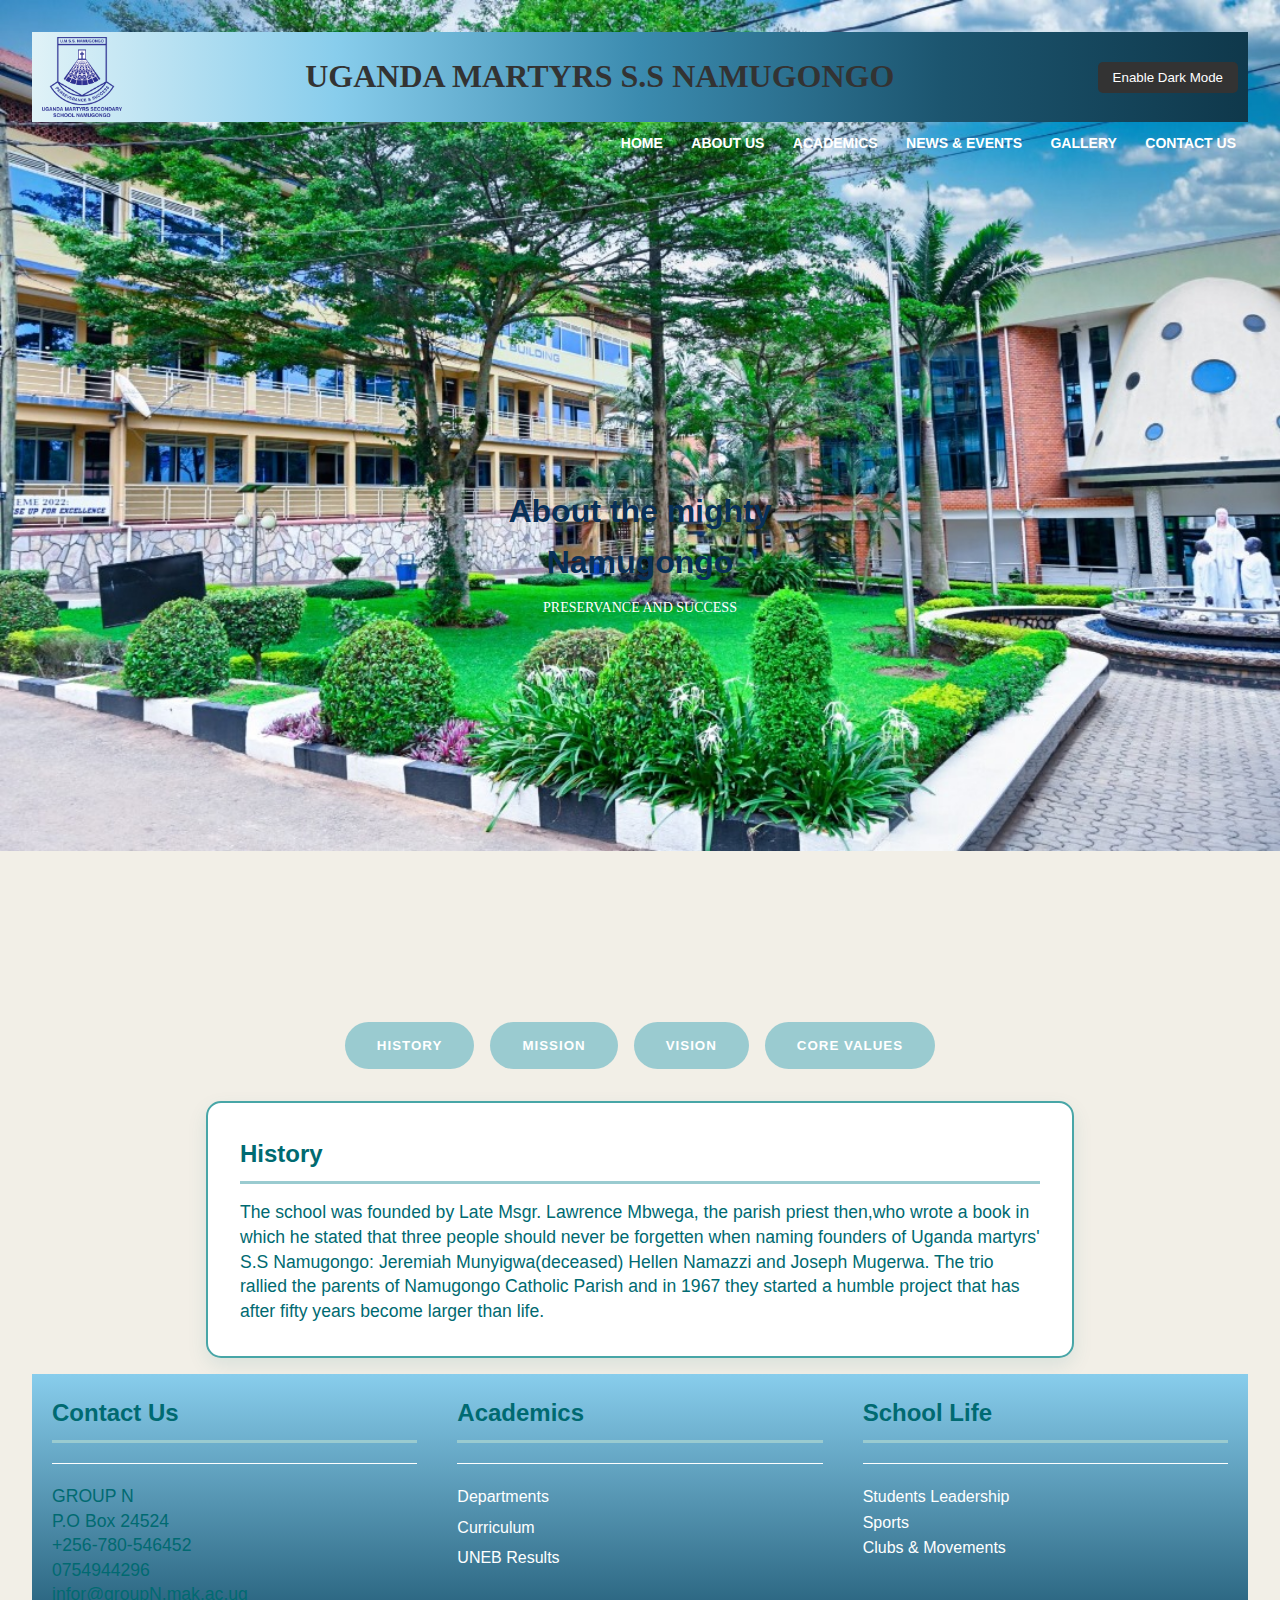
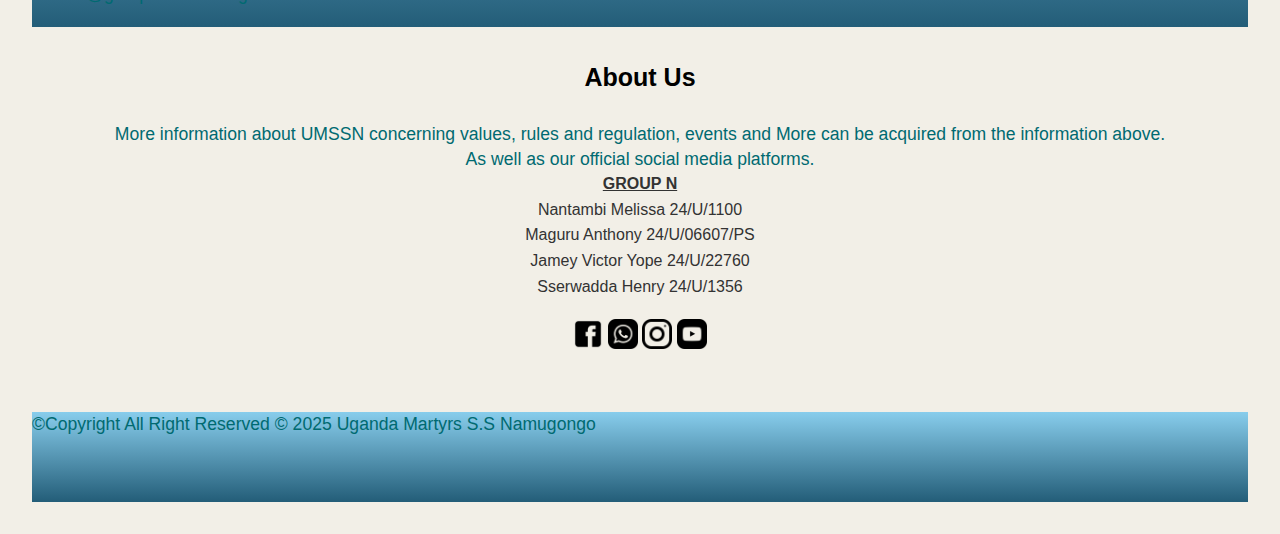
<file: aboutus.html>
<!DOCTYPE html>
<html lang="en">
<head>
    <meta charset="UTF-8">
    <meta name="viewport" content="width=device-width, initial-scale=1.0">
    <title>School Info</title>
    <link rel="icon" href="uganda-martyrs-secondary-school-namugongo-seeklogo.png" type="image/x-icon">
    <link rel="stylesheet" href="styles.css">
    <link rel="stylesheet" href="stylenew1.css">
    <!--<link rel="stylesheet" href="dstyles.css">
    <link rel="stylesheet" href="dstylenew1.css">-->
    <link rel="stylesheet" href="dabout.css">
    
    
   
</head>

    <header>
        <body>
    <header class="head1"> 
        <img src="uganda-martyrs-secondary-school-namugongo-seeklogo.png" class="badge">
        <h id="title">UGANDA MARTYRS S.S NAMUGONGO</h>
    </header>
                <section class="heads">
                    <nav>
                     
                        <div class="nav-links">
                            <ul>
                                <li><a href="index.html">HOME</a></li>
                                <li><a href="aboutus.html">ABOUT US</a></li>

                                <li>
                                    <div class="dropdown">
                                        <a href="" class="dropbtn">ACADEMICS</a>
                                        <div class="dropdown-content">
                                            <ul>
                                                <li><a href="Departments.html">Departments</a> </li>
                                                <li><a href="Curriculum.html">Curriculum</a> </li>
                                                <li><a href="UNEB Results.html">UNEB Results</a> </li>
                                            </ul>
                                        </div>
                                    </div>
                                </li>
                                
                                <li><a href="news.html">NEWS & EVENTS</a></li>
                                <li><a href="gallery.html">GALLERY</a></li>
                                <li><a href="contact.html">CONTACT US</a></li>
                            </ul>
                        </div>
                    </div>
                    </nav>
                    <div class="text-box">
                        <h5>About the mighty<br> <span>Namugongo</span></h5>
                        <p>PRESERVANCE AND SUCCESS</p>
                        
                    </div>
                   
                </section>
            
    </header>
  
        
        <div class="tabs">
            <button class="tablink" onclick="openTab(event, 'history')">History</button>
            <button class="tablink" onclick="openTab(event, 'mission')">Mission</button>
            <button class="tablink" onclick="openTab(event, 'vision')">Vision</button>
            <button class="tablink" onclick="openTab(event, 'values')">Core Values</button>
        </div>
        
        <div id="history" class="tabcontent">
            <h2>History</h2>
            <p>The school was founded by Late Msgr. Lawrence Mbwega, the parish priest then,who wrote a book in which he stated that three people should never be forgetten when naming founders of Uganda martyrs' S.S Namugongo: Jeremiah Munyigwa(deceased)
                Hellen Namazzi and Joseph Mugerwa. The trio rallied the parents of Namugongo Catholic Parish and in 1967 they started a humble project that has after fifty years become larger than life.

            </p>
        </div>
        <div id="mission" class="tabcontent">
            <h2>Mission</h2>
            <p>To develop academic and other talents in a truly humane and Christian environment in a Catholic Tradition</p>
        </div>
        <div id="vision" class="tabcontent">
            <h2>Vision</h2>
            <p>To be the best centre of holistic learning at secondary education with a global impact.</p>
        </div>
        <div id="values" class="tabcontent">
            <h2>Core Values</h2>
            <ul>
                <li>Prayer</li>
                <li>Honesty</li>
                <li>Thinking Big</li>
                <li>Respect</li>
                <li>Obedience</li>
                <li>Generosity</li>
                <li>Networking</li>
            </ul>
        </div>
    </div>

    <section>

        <article class="content-container">
            <div id="contact" class="section">
                <h2>Contact Us</h2>
                <div  class="divider"></div>
                <p>GROUP N</p>
                <p>P.O Box 24524</p>
                <p>+256-780-546452</p>
                <p>0754944296</p>
                <p>infor@groupN.mak.ac.ug</p>
            </div>   
        
            <div id="academics" class="section">
                <h2>Academics</h2>
                <div class="divider"></div>
                <ul>
                    <li><a href="Departments.html"  data-page="Departments.html">Departments</a> </li>
                    <li><a href="Curriculum.html"  data-page="Curriculum.html">Curriculum</a> </li>
                    <li><a href="UNEB Results.html" data-page="UNEB Results.html">UNEB Results </a> </li>
                </ul>
            </div>
        
            <div id="school-Life" class="section">
                <h2>School Life</h2>
                <div class="divider"></div>
                <ul>
                    <li><a href="Student's Leadership.html">Students Leadership</a></li>
                    <li><a href="Sports.html">Sports</a></li>
                    <li><a href="Clubs & Movements.html">Clubs & Movements</a></li>
                </ul>
                
            </div>
        
        </article>    
        
        <section class="foot">
            <h4>About Us</h4>
                    <p> More information about UMSSN concerning values, rules and regulation, events and More
                         can be acquired from the information above.<br>
                        As well as our official social media platforms.
                    </p>
            <ul list-style-type="none">
                <li><strong><u>GROUP N</u></strong></li>
                <li>Nantambi Melissa 24/U/1100</li>
                <li>Maguru Anthony 24/U/06607/PS</li>
                <li>Jamey Victor Yope 24/U/22760</li>
                <li>Sserwadda Henry 24/U/1356</li>
            </ul>
            <div class="icons">
                <i class="fa fa-facebook"><a href="https://m.facebook.com/@UgandaMartyrsSSNamugongo/" ><img src="facebook.png" alt="Facebook" style="width: 30px;height: 30px;"></a></i>
                <i class="fa fa-whatsapp"><a href="namugongohttps://x.com/umnamugongo?lang=en"><img src="whatsapp.png" alt="Whatsapp" style="width: 30px;height: 30px";></a></i>
                <i class="fa fa-instagram"><a href="https://www.instagram.com/ig_namugongo/"><img src="instagram.png" alt="Instagram" style="width:30px;height: 30px;"></a></i>
                <i class="fa fa-youtube"><a href="https://www.youtube.com/"><img src="youtube.png" alt="Youtube" style="width: 30px;height: 30px;"> </a></i>
        
            </div>
        </section>
        <!--<button id="dark-mode-toggle">Toggle Dark Mode</button>-->
            
            <footer class="copyright">
                <p>&copy;Copyright All Right Reserved © 2025 Uganda Martyrs S.S Namugongo</p>
            </footer>
       
        <script defer src="script6.js"></script>
        <script src="dabout.js"></script>
        


</body>
</html>
</file>
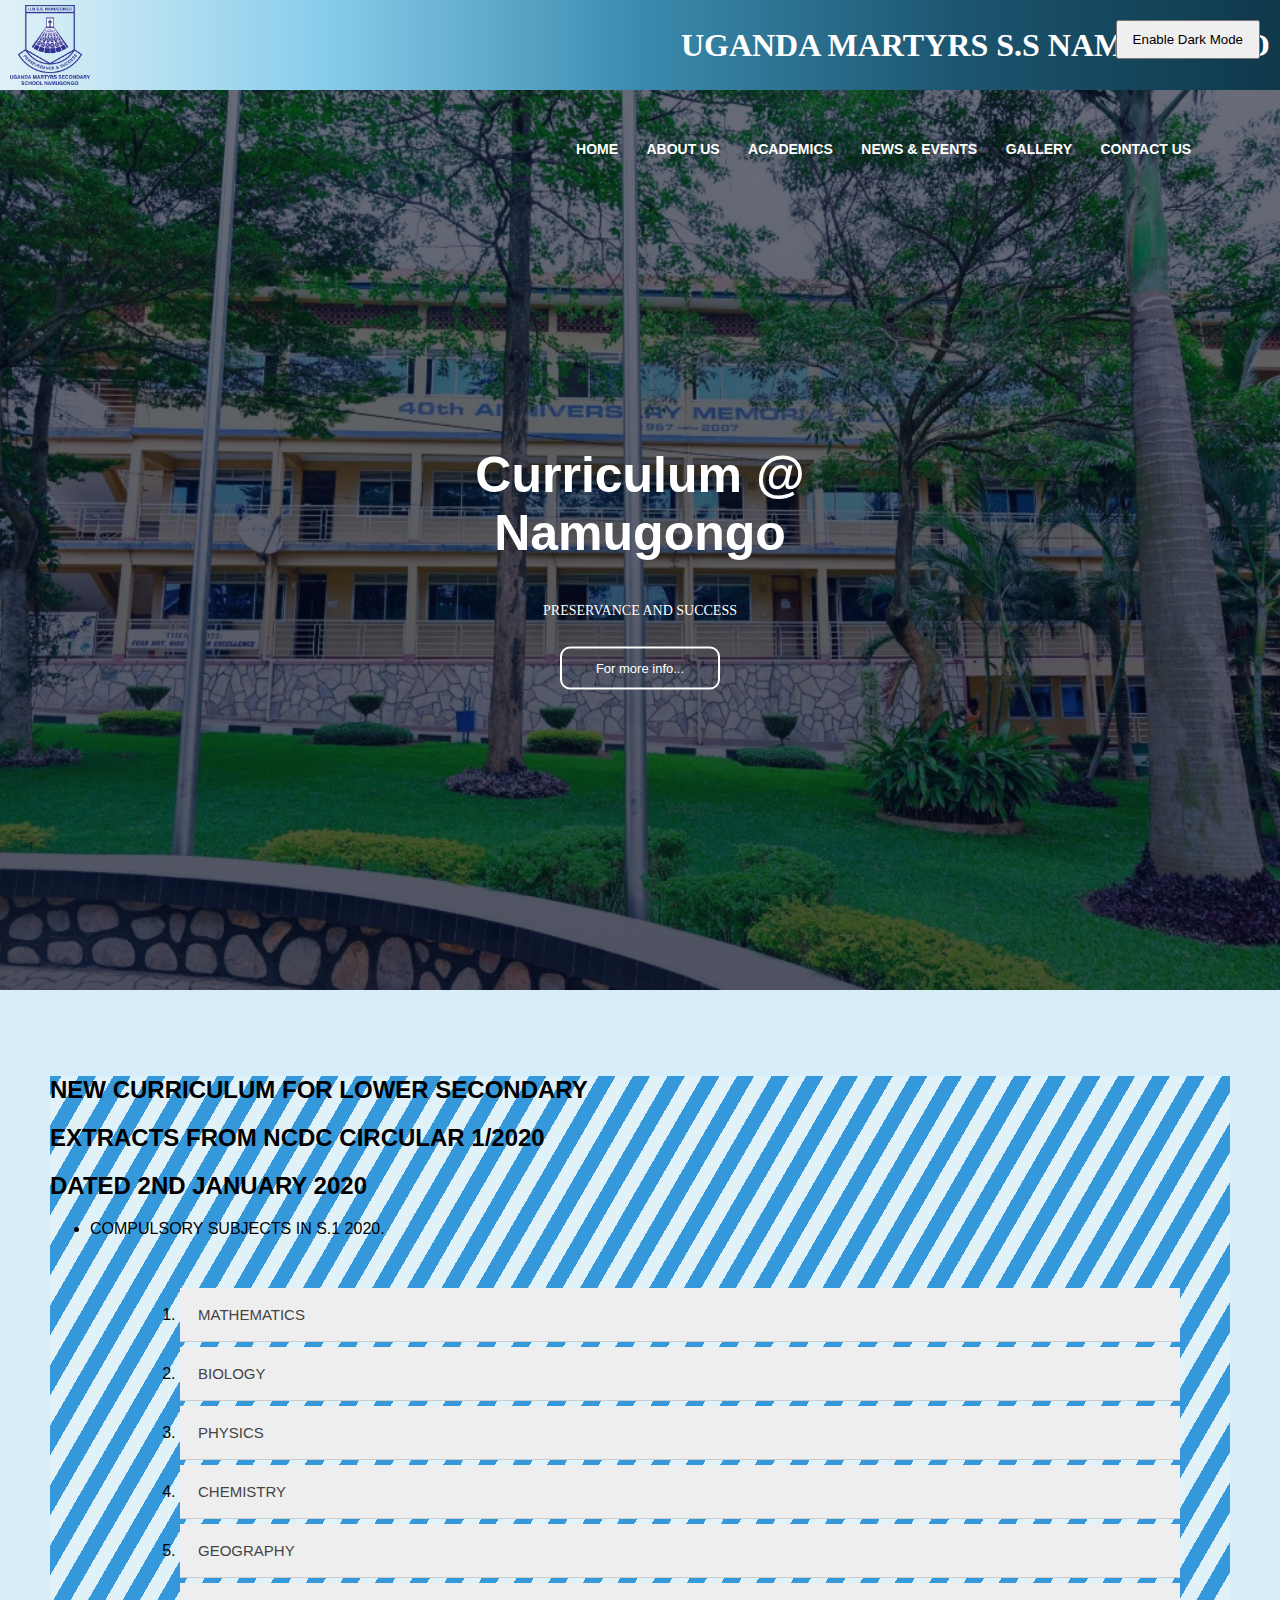
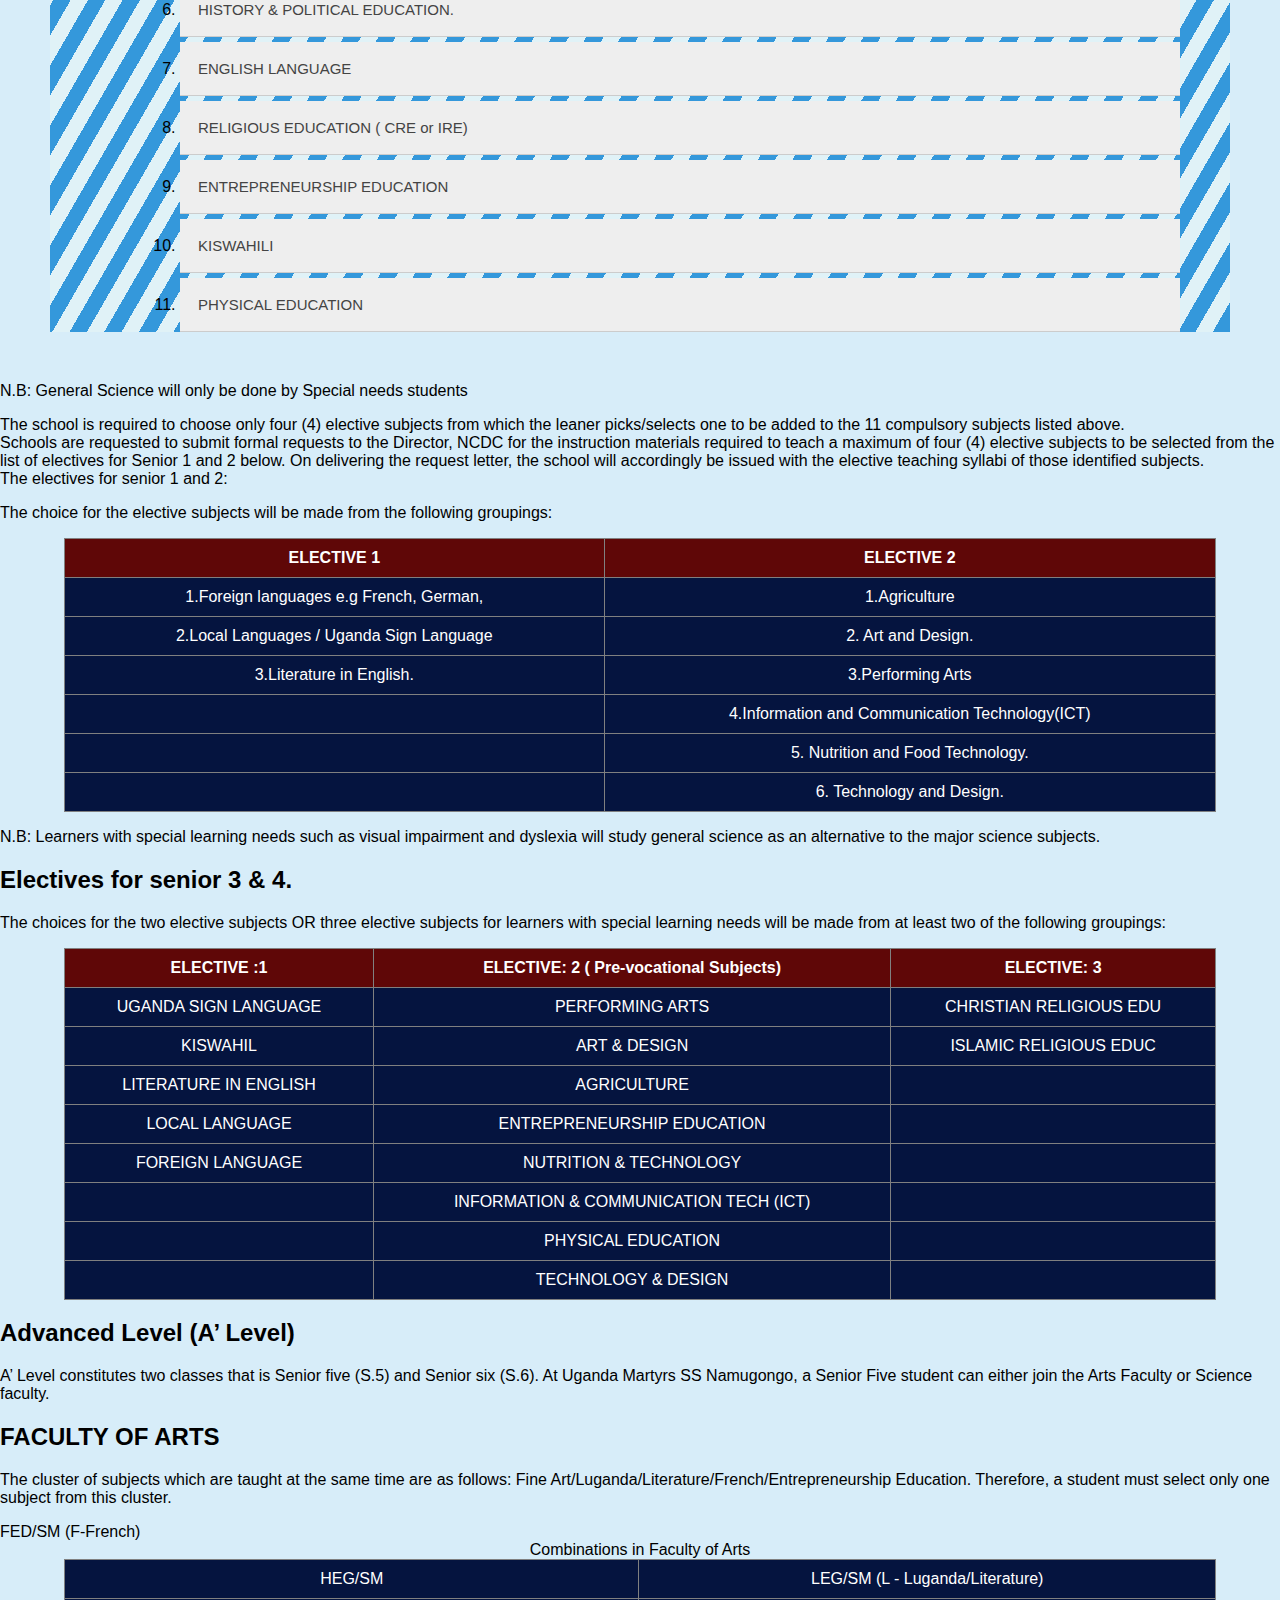
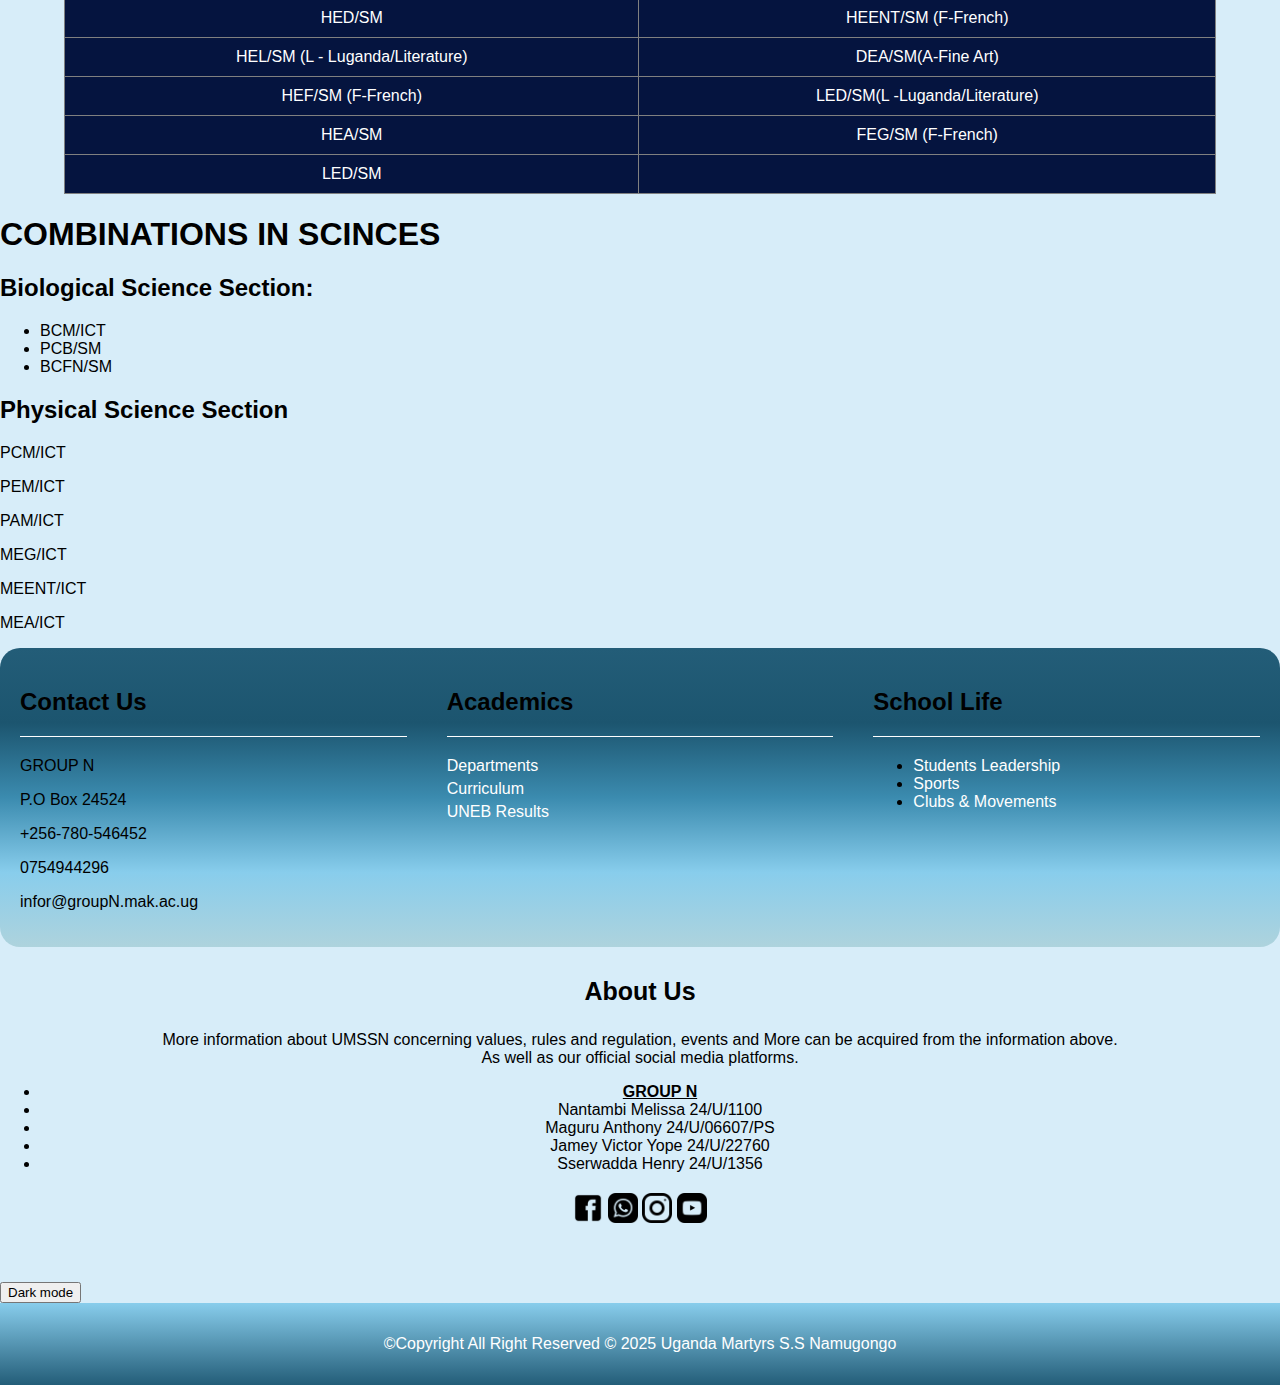
<file: Curriculum.html>
<!DOCTYPE html>
<html lang="en">
<head>
    <meta charset="UTF-8">
    <meta name="viewport" content="width=device-width, initial-scale=1.0">
    <title>Uganda Martyrs Senior School Namugongo Website</title>
    <link rel="icon" href="uganda-martyrs-secondary-school-namugongo-seeklogo.png" type="image/x-icon">
    <!--<link rel="stylesheet" href="curric.css">-->
    <link rel="stylesheet" href="dcuri.css">
   
    
</head>   
<body> 
        <header>
            
    <header class="head1"> 
        <img src="uganda-martyrs-secondary-school-namugongo-seeklogo.png" class="badge" alt="School badge">
        <h1 id="title">UGANDA MARTYRS S.S NAMUGONGO</h1>
    </header>
                <div class="heads">
                    <nav>
                     
                        <div class="nav-links">
                            <ul>
                                <li><a href="index.html">HOME</a></li>
                                <li><a href="aboutus.html">ABOUT US</a></li>

                                <li>
                                    <div class="dropdown">
                                        <a href="" class="dropbtn">ACADEMICS</a>
                                        <div class="dropdown-content">
                                            <ul>
                                                <li><a href="Departments.html">Departments</a> </li>
                                                <li><a href="Curriculum.html">Curriculum</a> </li>
                                                <li><a href="UNEB Results.html">UNEB Results</a> </li>
                                            </ul>
                                        </div>
                                    </div>
                                </li>

                                <li><a href="news.html">NEWS & EVENTS</a></li>
                                <li><a href="gallery.html">GALLERY</a></li>
                                <li><a href="contact.html">CONTACT US</a></li>
                            </ul>
                        </div>
                    
                    </nav>
                    <div class="text-box">
                        <h2>Curriculum @<br> <span>Namugongo</span></h2>
                        <p>PRESERVANCE AND SUCCESS</p>
                        <a href="aboutus.html" class="hero-btn">For more info...</a>
                    </div>
                </div>
            
    </header>
    <br><br>

    <div class="newcurriculum">
        <h2>NEW CURRICULUM FOR LOWER SECONDARY</h2>
        <h2>EXTRACTS FROM NCDC CIRCULAR 1/2020</h2>
        <h2>DATED 2ND JANUARY 2020</h2>
        <ul>
            <li>COMPULSORY SUBJECTS IN S.1 2020.</li>
            <div id="sublist">
            <ol>
                <li>
                    <div class="subject-item">
                        <button class="accordion"> MATHEMATICS</button>
                    <div class="panel"> <p>Detailed description of math...Mathematics is the abstract study of quantity, structure, space, and change. It uses logic and notation to discover and describe patterns and relationships, forming the foundation for science, technology, and engineering..</p>
                    </div>
                </div> </li>
                <li>
                    <div class="subject-item">
                        <button class="accordion">BIOLOGY</button>
                    <div class="panel">
                        <p>Detailed explanatiion of biology subject as taught at UMSSN...
                            Biology is the natural science that studies life and living organisms, including their physical structure, chemical processes, molecular interactions, physiological mechanisms, development, and evolution. Here's a precise breakdown:   

Scope:
Biology encompasses a vast range of scales, from the subatomic and molecular levels (molecular biology, biochemistry) to cells (cell biology), tissues and organs (physiology, anatomy), organisms (botany, zoology), populations (ecology, population genetics), and ecosystems.
It seeks to understand the diversity, unity, and complexity of life.
Core Concepts:
Cell Theory: All living things are composed of cells.
Genetics: Heredity and the transmission of traits through DNA.
Evolution: The process of change over time in living organisms, driven by natural selection.
Homeostasis: The maintenance of a stable internal environment.
Energy: The flow and transformation of energy in living systems.
Disciplines:
Molecular Biology: Studies the molecular basis of biological activity.
Genetics: Studies heredity and variation.
Ecology: Studies the interactions between organisms and their environment.
Physiology: Studies the functions of living organisms and their parts.
Anatomy: Studies the structure of living organisms.
Botany: Studies plants.
Zoology: Studies animals.
Microbiology: Studies microorganisms.
Biochemistry: Studies the chemical processes in living organisms.
Evolutionary Biology: Studies the process of evolutionary change.
Methodology:
Biology relies on the scientific method, which involves observation, hypothesis formation, experimentation, data analysis, and conclusion drawing.   
It employs a wide range of tools and techniques, including microscopy, genetic analysis, computational modeling, and field studies.
Significance:
Biology is essential for understanding the natural world and addressing critical issues such as human health, environmental conservation, and food security.
It underpins fields like medicine, agriculture, biotechnology, and environmental science.


Sources and related content

                        </p>
                    </div>
                </div> </li>
                <li>
                    <div class="subject-item">
                        <button class="accordion"> PHYSICS</button>
                    <div class="panel"><p>Physics is the natural science that studies matter, its fundamental constituents, its motion and behavior through space and time, and the related

                        1  entities of energy and force. 2  3  It's concerned with understanding the fundamental laws that govern the universe. </p>
                    </div></div> </li>

                <li>
                    <div class="subject-item" >
                        <button class="accordion"> CHEMISTRY</button>
                    <div class="panel"> <p>hemistry is the branch of science that deals with the properties, composition, structure, and changes of matter. Essentially, it explores how substances interact and transform. </p>
                    </div></div> </li>

                <li>
                    <div class="subject-item"> 
                       <button class="accordion"> GEOGRAPHY</button>
                    <div class="panel"> <p>Geography is the study of the Earth's surface, its diverse physical and human features, and the interactions between them. It examines the spatial distribution of phenomena and how they change over time.</p>
                    </div></div> </li>

                <li>
                    <div class="subject-item">
                        <button class="accordion"> HISTORY & POLITICAL EDUCATION.</button>
                    <div class="panel"> <p>History is the study of past events, particularly in human affairs. It involves the systematic investigation and interpretation of records of past human actions, societies, and civilizations, aiming to understand how they have shaped the present. </p>
                    </div></div></li>

                <li>
                    <div class="subject-item">
                        <button class="accordion"> ENGLISH LANGUAGE</button>
                    <div class="panel"><p>The English language is a West Germanic language that originated in England and is now a global lingua franca. It's characterized by its complex grammar, extensive vocabulary, and diverse dialects, serving as a primary tool for communication, literature, and information exchange.


                    </p>
                    </div></div> </li>

                <li>
                    <div class="subject-item">
                        <button class="accordion"> RELIGIOUS EDUCATION ( CRE or IRE)</button>
                    <div class="panel"><p>Religious education (RE) is the study of religions and beliefs, focusing on their origins, doctrines, practices, and ethical systems. It explores the role of religion in individual lives and societies, promoting understanding and respect for diverse worldviews.</p>
                    </div></div></li>

                <li>
                    <div class="subject-item">
                        <button class="accordion">ENTREPRENEURSHIP EDUCATION</button>
                    <div class="panel"><p>Entrepreneurship studies is an interdisciplinary field that explores the process of creating, developing, and managing a business venture. It encompasses the knowledge, skills, and mindset needed to identify opportunities, take calculated risks, and build sustainable organizations. Key aspects include:   

                        Opportunity Recognition: Identifying unmet needs and potential market gaps.   
                        Business Planning: Developing a strategic roadmap for a new venture.   
                        Resource Acquisition: Securing funding, talent, and other necessary resources.
                        Risk Management: Assessing and mitigating potential challenges.   
                        Innovation: Creating new products, services, or processes.   
                        Marketing and Sales: Reaching target customers and generating revenue.
                        Financial Management: Budgeting, forecasting, and managing cash flow.   
                        Leadership and Team Building: Motivating and guiding a team.   
                        Legal and Ethical Considerations: Understanding business regulations and ethical practices.
                        Growth and Scaling: Expanding the business and achieving long-term sustainability.
                        
                        
                        Sources and related content
                        </p> 
                    </div></div> </li>

                <li>
                    <div class="subject-item">
                        <button class="accordion"> KISWAHILI</button>
                    <div class="panel"><p>Kiswahili, also known as Swahili, is a Bantu language and the lingua franca of much of East Africa and parts of Central and Southern Africa. It's characterized by its relatively simple grammar, Arabic and other loanwords, and its role as a unifying language across diverse ethnic groups.</p>
                    </div></div> </li>

                <li>
                    <div class="subject-item">
                        <button class="accordion">PHYSICAL EDUCATION</button>
                    <div class="panel"><p>Physical education (PE) is an educational course or program focused on developing physical fitness, motor skills, and knowledge of health and sports. It emphasizes the importance of physical activity, teamwork, and healthy lifestyles.</p>
                    </div></div> </li>

            </ol></div>
            </div>

            <p>N.B: General Science will only be done by Special needs students</p>

            <li>The school is required to choose only four (4) elective subjects from which the leaner picks/selects one to be added to the 11 compulsory subjects listed above.
</li>
<li>Schools are requested to submit formal requests to the Director, NCDC for the instruction materials required to teach a maximum of four (4) elective subjects to be selected from the list of electives for Senior 1 and 2 below. On delivering the request letter, the school will accordingly be issued with the elective teaching syllabi of those identified subjects.
</li>
<li>The electives for senior 1 and 2:</li>
<p>The choice for the elective subjects will be made from the following groupings:</p>
<table border="1">
<tr><th>ELECTIVE 1</th><th>ELECTIVE 2</th></tr>
<tr><td>1.Foreign languages e.g French, German,</td><td>1.Agriculture</td></tr>
<tr><td>2.Local Languages / Uganda Sign Language</td><td>2. Art and Design.</td></tr>
<tr><td>3.Literature in English.</td><td>3.Performing Arts</td></tr>
<tr><td></td><td>4.Information and Communication Technology(ICT)</td></tr>
<tr><td></td><td>5. Nutrition and Food Technology.</td></tr>
<tr><td></td><td>6. Technology and Design.</td></tr>

</table>
<p>N.B: Learners with special learning needs such as visual impairment and dyslexia will study general science as an alternative to the major science subjects.</p>
<h2>Electives for senior 3 & 4.</h2>
<p>The choices for the two elective subjects OR three elective subjects for learners with special learning needs will be made from at least two of the following groupings:</p>
<table border="1">
<tr><th>ELECTIVE :1</th><th>ELECTIVE: 2 ( Pre-vocational Subjects)</th><th>ELECTIVE: 3</th></tr>
<tr><td>UGANDA SIGN LANGUAGE</td><td>PERFORMING ARTS</td><td>CHRISTIAN RELIGIOUS EDU</td></tr>
<tr><td>KISWAHIL</td><td>ART & DESIGN</td><td>ISLAMIC RELIGIOUS EDUC</td></tr>
<tr><td>LITERATURE IN ENGLISH</td><td>AGRICULTURE</td><td></td></tr>
<tr><td>LOCAL LANGUAGE</td><td>ENTREPRENEURSHIP EDUCATION</td><td></td></tr>
<tr><td>FOREIGN LANGUAGE</td><td>NUTRITION & TECHNOLOGY</td><td></td></tr>
<tr><td></td><td>INFORMATION & COMMUNICATION TECH (ICT)</td><td></td></tr>
<tr><td></td><td>PHYSICAL EDUCATION</td><td></td></tr>
<tr><td></td><td>TECHNOLOGY & DESIGN</td><td></td></tr>

</table>
        </ul>
        <div>
            <h2><b>Advanced Level (A’ Level)</b></h2>
            <p>A’ Level constitutes two classes that is Senior five (S.5) and Senior six (S.6).

                At Uganda Martyrs SS Namugongo, a Senior Five student can either join the Arts Faculty or Science faculty.</p>
                <h2><b>FACULTY OF ARTS </b></h2>
                <p>The cluster of subjects which are taught at the same time are as follows:

                    Fine Art/Luganda/Literature/French/Entrepreneurship Education.  Therefore, a student must select only one subject from this cluster.</p>

                    <table border="1">
                        <caption>Combinations in Faculty of Arts</caption>
                        <tr><td>HEG/SM</td><td>LEG/SM (L - Luganda/Literature)</td></tr>
                        <tr><td>HED/SM</td><td>HEENT/SM (F-French)</td></tr>
                        <tr><td>HEL/SM (L - Luganda/Literature)</td><td>DEA/SM(A-Fine Art)</td></tr>
                        <tr><td>HEF/SM (F-French)</td><td>LED/SM(L -Luganda/Literature)</td></tr>
                        <tr><td>HEA/SM</td><td>FEG/SM (F-French)</td></tr>
                        <tr><td>LED/SM</td><td></td>FED/SM (F-French)</tr>
                    </table>
                    <h1><b>COMBINATIONS IN SCINCES</b></h1>
                    <h2>Biological Science Section:</h2>
                    <ul>
                        <li>BCM/ICT</li>
                        <li>PCB/SM</li>
                        <li>BCFN/SM</li>
                    </ul>
                    <h2>Physical Science Section</h2>
                    <p>PCM/ICT</p>
                    <p>PEM/ICT</p>
                    <p>PAM/ICT</p>
                    <p>MEG/ICT</p>
                    <p>MEENT/ICT</p>
                    <p>MEA/ICT</p>
        </div>

    </div>


    
<!--FOOTER-->
<section>

    <article class="content-container">
        <div id="contact" class="section">
            <h2>Contact Us</h2>
            <div  class="divider"></div>
            <p>GROUP N</p>
            <p>P.O Box 24524</p>
            <p>+256-780-546452</p>
            <p>0754944296</p>
            <p>infor@groupN.mak.ac.ug</p>
        </div>   
    
        <div id="academics" class="section">
            <h2>Academics</h2>
            <div class="divider"></div>
            <ul>
                <li><a href="Departments.html"  data-page="Departments.html">Departments</a> </li>
                <li><a href="Curriculum.html"  data-page="Curriculum.html">Curriculum</a> </li>
                <li><a href="UNEB Results.html" data-page="UNEB Results.html">UNEB Results </a> </li>
            </ul>
        </div>
    
        <div id="school-Life" class="section">
            <h2>School Life</h2>
            <div class="divider"></div>
            <ul>
                <li><a href="Student's Leadership.html">Students Leadership</a></li>
                <li><a href="Sports.html">Sports</a></li>
                <li><a href="Clubs & Movements.html">Clubs & Movements</a></li>
            </ul>
            
        </div>
    
    </article>    
    
    <section class="foot">
        <h4>About Us</h4>
                <p> More information about UMSSN concerning values, rules and regulation, events and More
                     can be acquired from the information above.<br>
                    As well as our official social media platforms.
                </p>
        <ul list-style-type="none">
                <li><strong><u>GROUP N</u></strong></li>
                <li>Nantambi Melissa 24/U/1100</li>
                <li>Maguru Anthony 24/U/06607/PS</li>
                <li>Jamey Victor Yope 24/U/22760</li>
                <li>Sserwadda Henry 24/U/1356</li>
            </ul>
        <div class="icons">
            <i class="fa fa-facebook"><a href="https://m.facebook.com/@UgandaMartyrsSSNamugongo/" ><img src="facebook.png" alt="Facebook" style="width: 30px;height: 30px;"></a></i>
            <i class="fa fa-whatsapp"><a href="namugongohttps://x.com/umnamugongo?lang=en"><img src="whatsapp.png" alt="Whatsapp" style="width: 30px;height: 30px";></a></i>
            <i class="fa fa-instagram"><a href="https://www.instagram.com/ig_namugongo/"><img src="instagram.png" alt="Instagram" style="width:30px;height: 30px;"></a></i>
            <i class="fa fa-youtube"><a href="https://www.youtube.com/"><img src="youtube.png" alt="Youtube" style="width: 30px;height: 30px;"> </a></i>
    
        </div>
    </section>
    <button id="darkModeToggle">Dark mode</button>
        
        <footer class="copyright">
            <p>&copy;Copyright All Right Reserved © 2025 Uganda Martyrs S.S Namugongo</p>
        </footer>   
    
    
    <script src="script.js"></script>
    <script src="dcuri.js"></script>
    </body>
    </html>
</file>
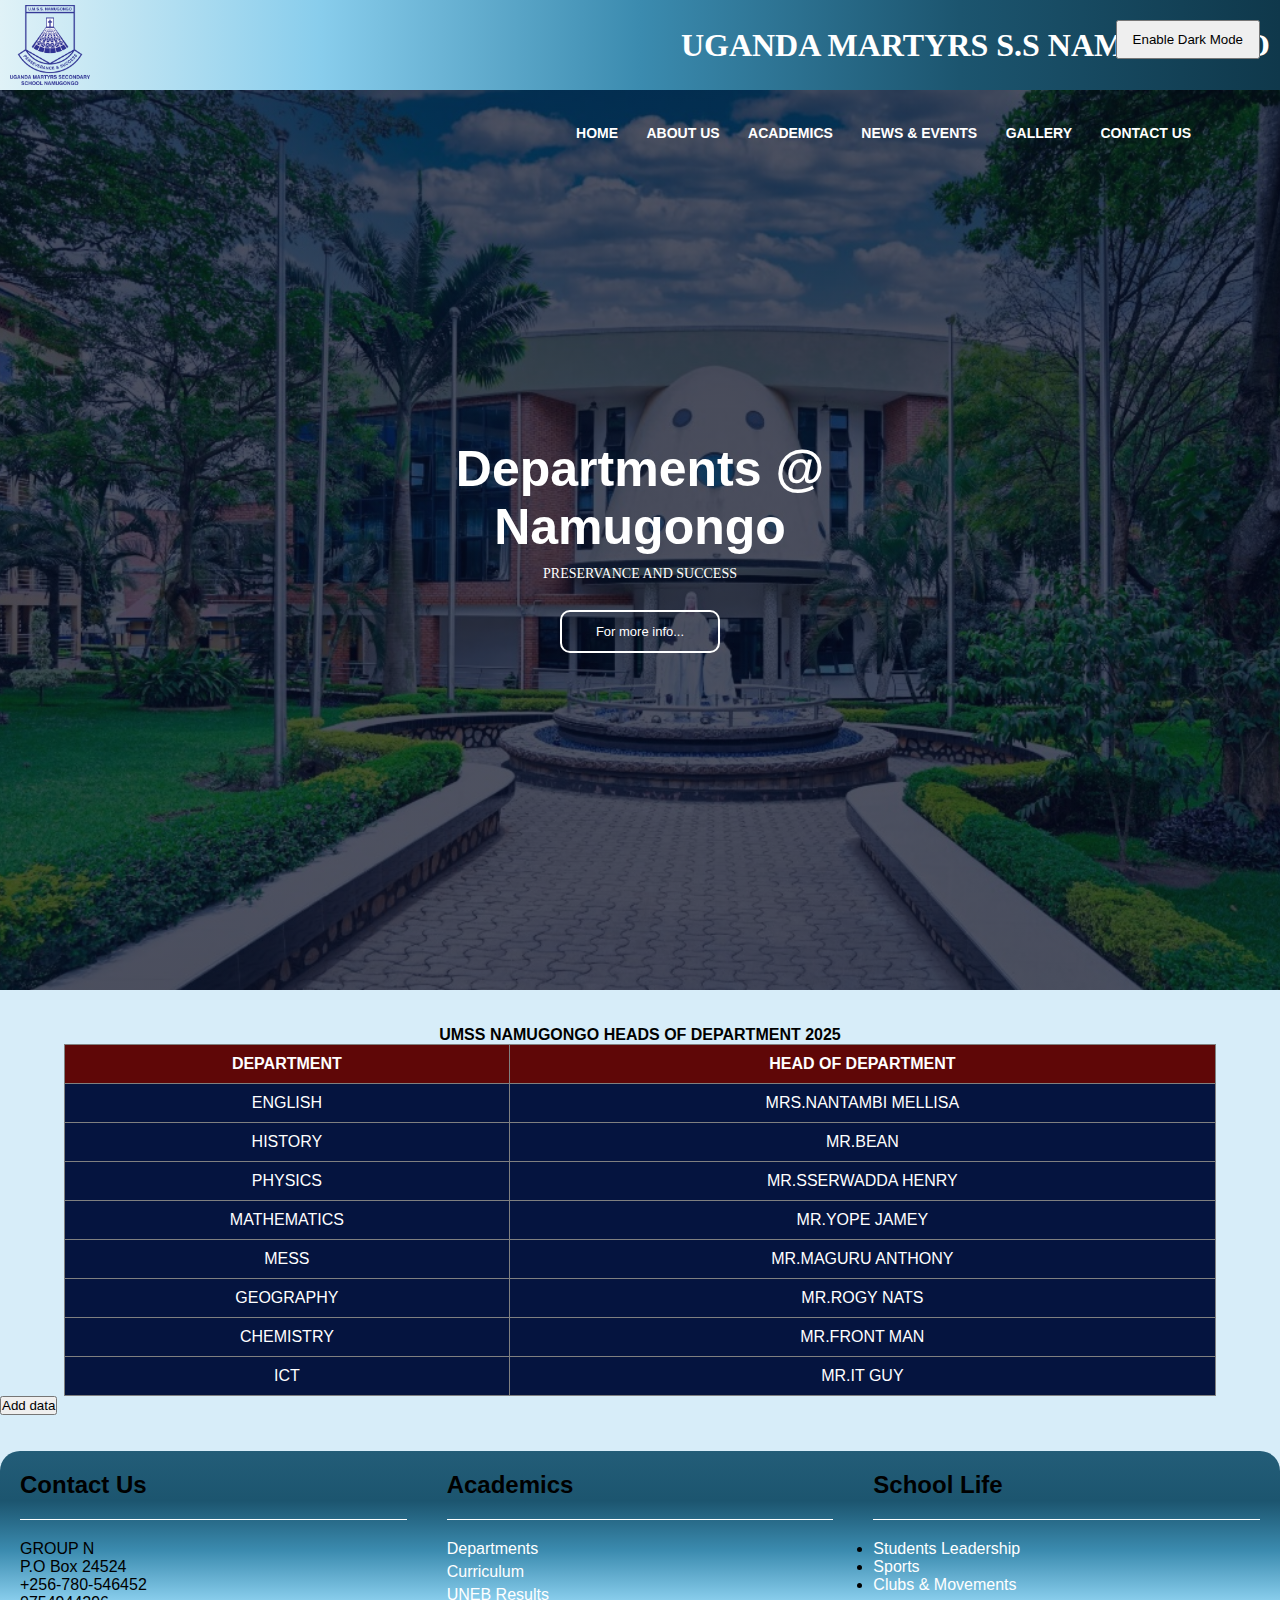
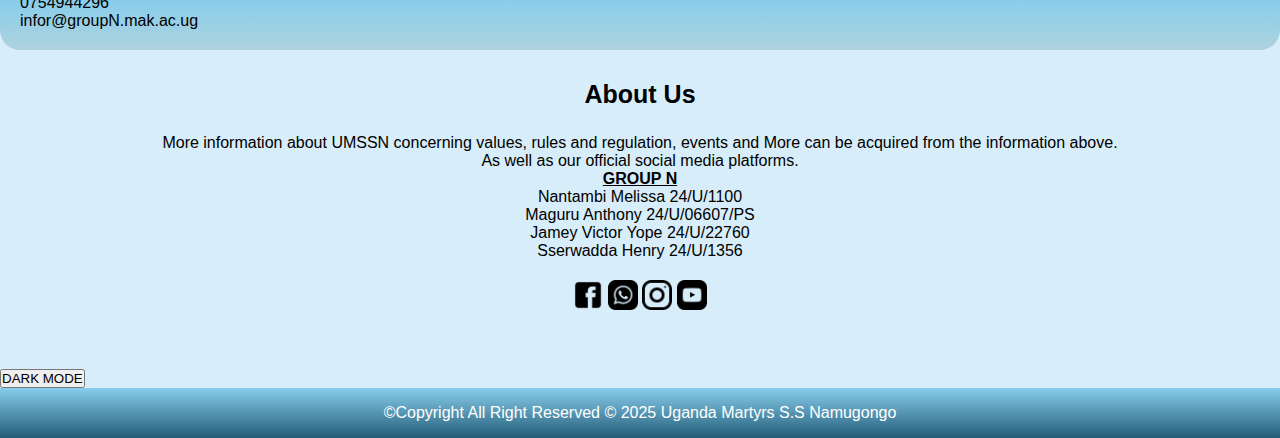
<file: Departments.html>
<!DOCTYPE html>
<html lang="en">
<head>
    <meta charset="UTF-8">
    <meta name="viewport" content="width=device-width, initial-scale=1.0">
    <title>Uganda Martyrs Senior School Namugongo Website</title>
    <link rel="icon" href="uganda-martyrs-secondary-school-namugongo-seeklogo.png" type="image/x-icon">
    <link rel="stylesheet" href="depart.css">
    <link rel="stylesheet" href="ddepart.css">
    
    
</head>   
<body> 
        <header>
            
    <header class="head1"> 
        <img src="uganda-martyrs-secondary-school-namugongo-seeklogo.png" class="badge" alt="School badge">
        <h1 id="title">UGANDA MARTYRS S.S NAMUGONGO</h1>
    </header>
                <div class="heads">
                    <nav>
                     
                        <div class="nav-links">
                            <ul>
                                <li><a href="index.html">HOME</a></li>
                                <li><a href="aboutus.html">ABOUT US</a></li>

                                <li>
                                    <div class="dropdown">
                                        <a href="" class="dropbtn">ACADEMICS</a>
                                        <div class="dropdown-content">
                                            <ul>
                                                <li><a href="Departments.html">Departments</a> </li>
                                                <li><a href="Curriculum.html">Curriculum</a> </li>
                                                <li><a href="UNEB Results.html">UNEB Results</a> </li>
                                            </ul>
                                        </div>
                                    </div>
                                </li>

                                <li><a href="news.html">NEWS & EVENTS</a></li>
                                <li><a href="gallery.html">GALLERY</a></li>
                                <li><a href="contact.html">CONTACT US</a></li>
                            </ul>
                        </div>
                    
                    </nav>
                    <div class="text-box">
                        <h2>Departments @<br> <span>Namugongo</span></h2>
                        <p>PRESERVANCE AND SUCCESS</p>
                        <a href="aboutus.html" class="hero-btn">For more info...</a>
                    </div>
                </div>
            
    </header>
    <br><br>

    <div class="department_container">

        <table id="mytable" border="1">
            <caption><b>UMSS NAMUGONGO HEADS OF DEPARTMENT 2025</b></caption>
            <thead><tr><th>DEPARTMENT</th><th>HEAD OF DEPARTMENT</th></tr></thead>
            <tbody>
                <tr><td>ENGLISH</td><td>MRS.NANTAMBI MELLISA</td></tr>
            <tr><td>HISTORY</td><td>MR.BEAN</td></tr>
            <tr><td>PHYSICS</td><td>MR.SSERWADDA HENRY</td></tr>
            <tr><td>MATHEMATICS</td><td>MR.YOPE JAMEY</td></tr>
            <tr><td>MESS</td><td>MR.MAGURU ANTHONY</td></tr>
            <tr><td>GEOGRAPHY</td><td>MR.ROGY NATS</td></tr>
            <tr><td>CHEMISTRY</td><td>MR.FRONT MAN</td></tr>
            <tr><td>ICT</td><td>MR.IT GUY</td></tr>
            </tbody>
        </table>

        <button onclick="addData()">Add data</button>

    </div>
    <br><br>

    
<!--FOOTER-->
<section>

    <article class="content-container">
        <div id="contact" class="section">
            <h2>Contact Us</h2>
            <div  class="divider"></div>
            <p>GROUP N</p>
            <p>P.O Box 24524</p>
            <p>+256-780-546452</p>
            <p>0754944296</p>
            <p>infor@groupN.mak.ac.ug</p>
        </div>   
    
        <div id="academics" class="section">
            <h2>Academics</h2>
            <div class="divider"></div>
            <ul>
                <li><a href="Departments.html"  data-page="Departments.html">Departments</a> </li>
                <li><a href="Curriculum.html"  data-page="Curriculum.html">Curriculum</a> </li>
                <li><a href="UNEB Results.html" data-page="UNEB Results.html">UNEB Results </a> </li>
            </ul>
        </div>
    
        <div id="school-Life" class="section">
            <h2>School Life</h2>
            <div class="divider"></div>
            <ul>
                <li><a href="Student's Leadership.html">Students Leadership</a></li>
                <li><a href="Sports.html">Sports</a></li>
                <li><a href="Clubs & Movements.html">Clubs & Movements</a></li>
            </ul>
            
        </div>
    
    </article>    
    
    <section class="foot">
        <h4>About Us</h4>
                <p> More information about UMSSN concerning values, rules and regulation, events and More
                     can be acquired from the information above.<br>
                    As well as our official social media platforms.
                </p>
        <ul list-style-type="none">
                <li><strong><u>GROUP N</u></strong></li>
                <li>Nantambi Melissa 24/U/1100</li>
                <li>Maguru Anthony 24/U/06607/PS</li>
                <li>Jamey Victor Yope 24/U/22760</li>
                <li>Sserwadda Henry 24/U/1356</li>
            </ul>
        <div class="icons">
            <i class="fa fa-facebook"><a href="https://m.facebook.com/@UgandaMartyrsSSNamugongo/" ><img src="facebook.png" alt="Facebook" style="width: 30px;height: 30px;"></a></i>
            <i class="fa fa-whatsapp"><a href="namugongohttps://x.com/umnamugongo?lang=en"><img src="whatsapp.png" alt="Whatsapp" style="width: 30px;height: 30px";></a></i>
            <i class="fa fa-instagram"><a href="https://www.instagram.com/ig_namugongo/"><img src="instagram.png" alt="Instagram" style="width:30px;height: 30px;"></a></i>
            <i class="fa fa-youtube"><a href="https://www.youtube.com/"><img src="youtube.png" alt="Youtube" style="width: 30px;height: 30px;"> </a></i>
    
        </div>
    </section>
    <button id="dark-mode-toggle">DARK MODE</button>
        
        <footer class="copyright">
            <p>&copy;Copyright All Right Reserved © 2025 Uganda Martyrs S.S Namugongo</p>
        </footer>
   
    
    
    <script src="script1.js"></script>
    <script src="ddepart.js"></script>
    </body>
    </html>
</file>
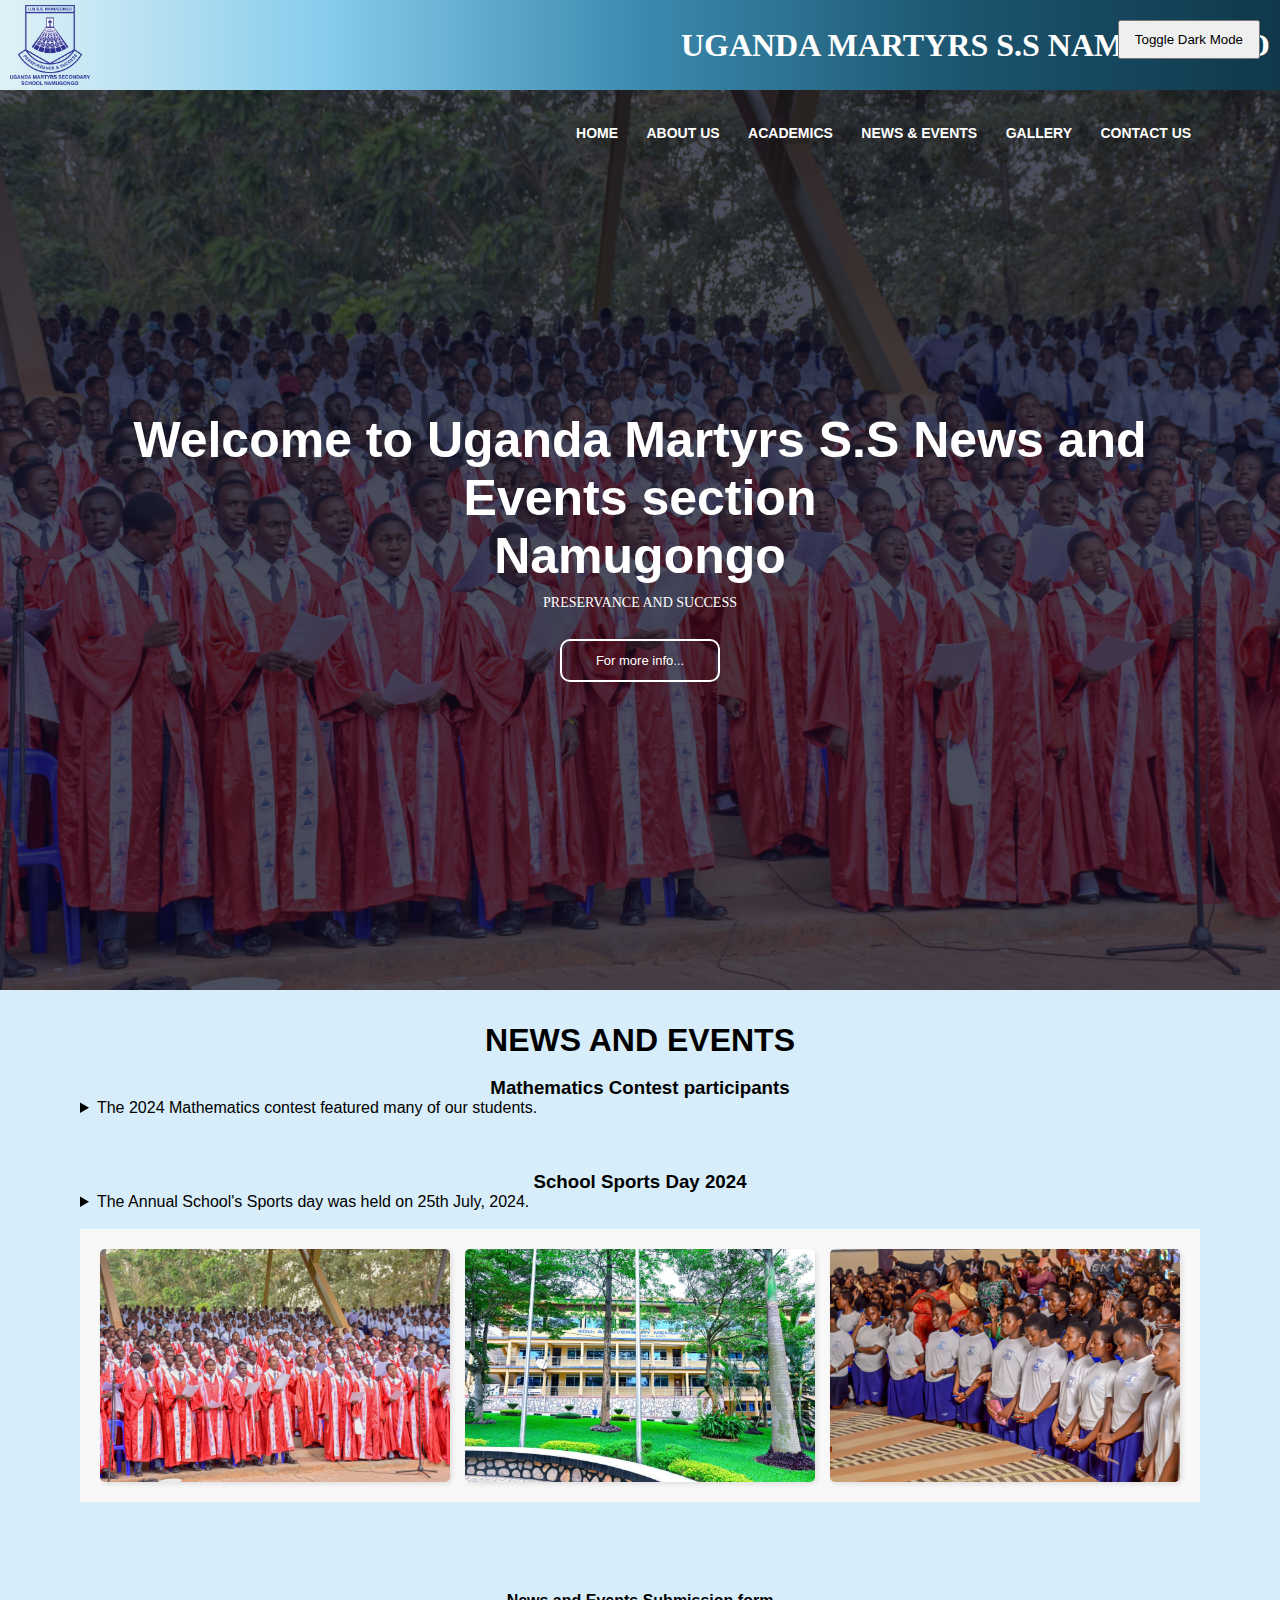
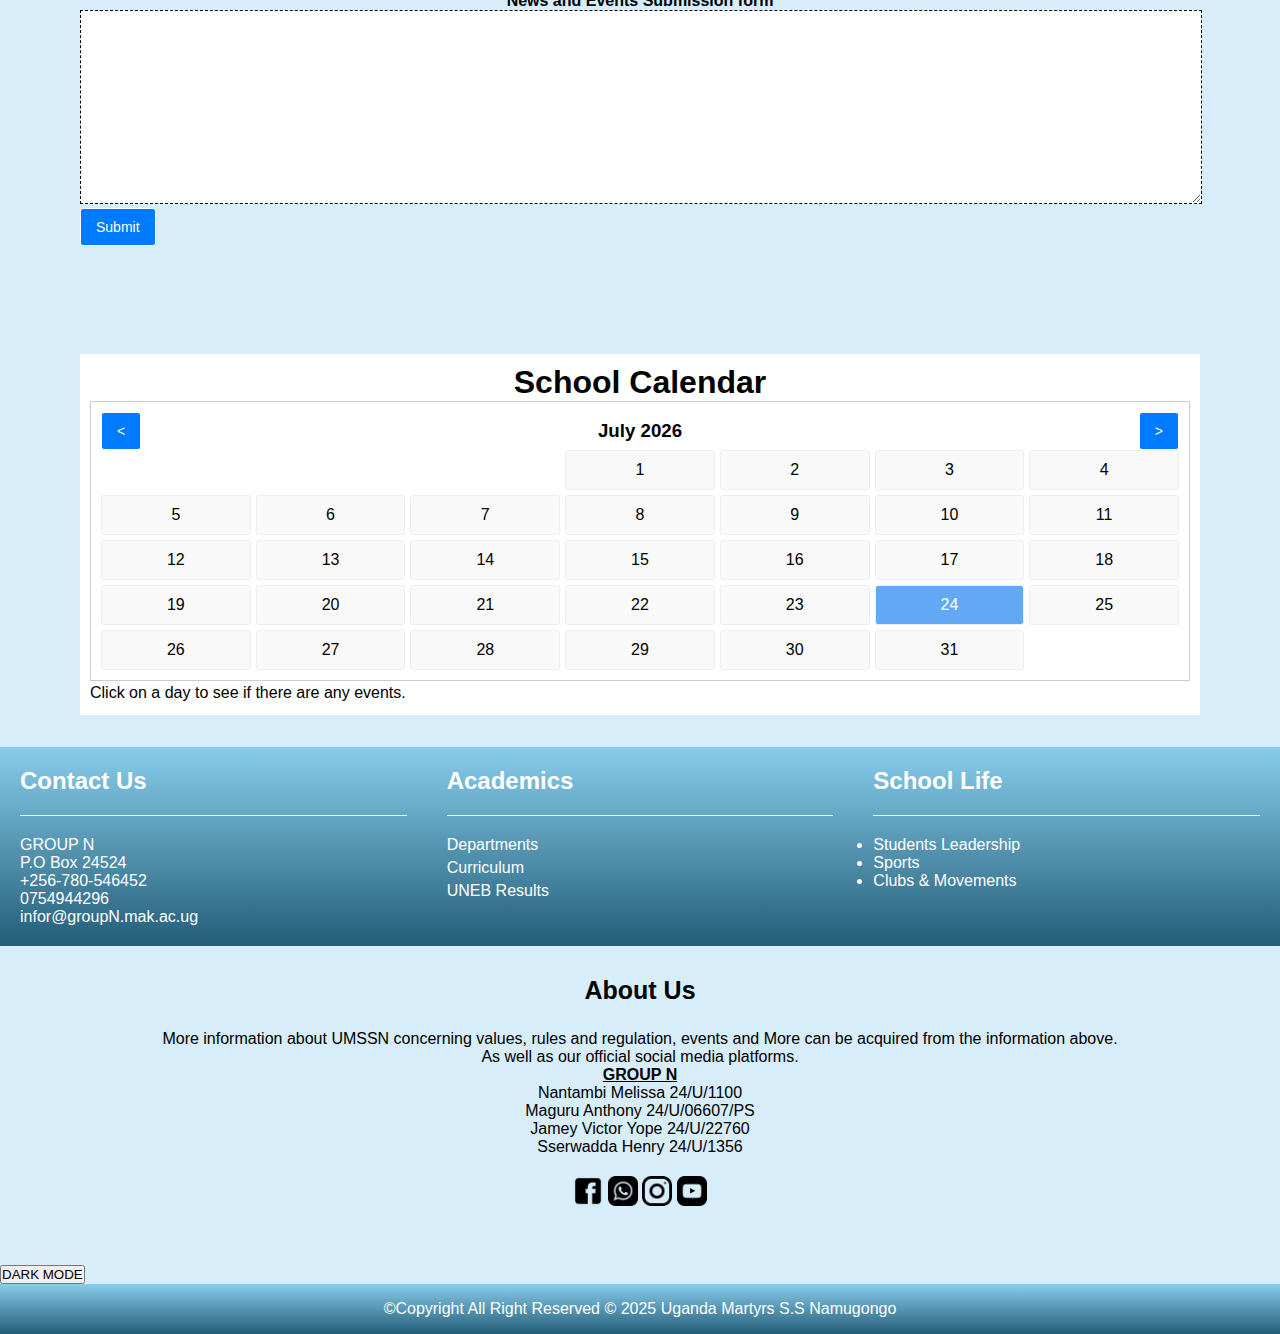
<file: news.html>
<!DOCTYPE html>
<html lang="en">
<head>
    <meta charset="UTF-8">
    <meta name="viewport" content="width=device-width, initial-scale=1.0">
    <title>UMSSN News and Events</title>
    <link rel="icon" href="uganda-martyrs-secondary-school-namugongo-seeklogo.png" type="image/x-icon">
    <!--<link rel="stylesheet" href="headerfooter.css">-->
    <link rel="stylesheet" href="dheaderfooter.css">
    
    
</head>   
<body>             
    <header class="head1"> 
        <img src="uganda-martyrs-secondary-school-namugongo-seeklogo.png" class="badge" alt="School badge">
        <h1 id="title">UGANDA MARTYRS S.S NAMUGONGO</h1>
    </header>
                <div class="heads">
                    <nav>
                     
                        <div class="nav-links">
                            <ul>
                                <li><a href="index.html">HOME</a></li>
                                <li><a href="aboutus.html">ABOUT US</a></li>

                                <li>
                                    <div class="dropdown">
                                        <a href="" class="dropbtn">ACADEMICS</a>
                                        <div class="dropdown-content">
                                            <ul>
                                                <li><a href="Departments.html">Departments</a> </li>
                                                <li><a href="Curriculum.html">Curriculum</a> </li>
                                                <li><a href="UNEB Results.html">UNEB Results</a> </li>
                                            </ul>
                                        </div>
                                    </div>
                                </li>

                                
                                <li><a href="news.html">NEWS & EVENTS</a></li>
                                <li><a href="gallery.html">GALLERY</a></li>
                                <li><a href="contact.html">CONTACT US</a></li>
                            </ul>
                        </div>
                    
                    </nav>
                    <div class="text-box">
                        <h2>Welcome to Uganda Martyrs S.S News and Events section<br> <span>Namugongo</span></h2>
                        <p>PRESERVANCE AND SUCCESS</p>
                        <a href="aboutus.html" class="hero-btn">For more info...</a>
                    </div>
                </div>
            
    </header>
<!--Code for the news and events page-->
<main id="newsandevents">
        <h2>NEWS AND EVENTS</h2><br>
            <section>
                <h3>Mathematics Contest participants</h3>
                <details>
                    <summary>The 2024 Mathematics contest featured many of our students.</summary>
                    <p>The annual mathematics contest started in the early parts of the year with the school level. The successful participants moved on to represent the school at the district level. Next was the country levl froom where successful participants move to the Pan-African Mathematics Olympiad. The school was priviledged to be represented by two great students who will be headed to Rwanda in August for the next level of competition.</p>
                </details>
            </section>
        <br><br><br>
            <section>
                <aside>
                    <h3>School Sports Day 2024</h3>
                    <details>
                        <summary>The Annual School&apos;s Sports day was held on <time datetime="25-07-2024">25th July, 2024.</time></summary>
                        <p id="sports">On this day, many students were actively involved in various sports activities and the day ended with crowning the winning house. They recieved their gift of a bull.
                            The guest-of-honour gifted the school with equipment for various sports disciplines. He also encouraged students to take on sports both to improve their health and relieve academic stress as well.
                        </p>
                    </details>
                </aside>
            </section><br>

            
                <div class="image-gallery">
                    <div class="image-item">
                        <a href="https://youtu.be/Yb-OgcbqE_Q" target="_blank">
                      <img src="DSC_6972.jpg" alt="Image 1"></a>
                      <div class="image-description">follow this link to the school day  celebrations 2023</div>
                    </div>
                  
                    <div class="image-item">
                        <a href="https://youtu.be/mGtahg9qU84" target="_blank">
                      <img src="img3.jpg" alt="Image 2"></a>                      
                      <div class="image-description">S.6 blessing mass 2023</div>
                    </div>
                  
                    <div class="image-item">
                      <img src="DSC_1669-1.jpg" alt="Image 3">
                      <div class="image-description">S.4 blessing mass 2023</div>
                    </div>
                    </div>


        <br><br><br><br><br>

        <form>
            <fieldset><legend><b>News and Events Submission form</b></legend></fieldset>
            <textarea name="News">
                
            </textarea>
            <br>
            <button type="button" onclick="alert('Your information has been sent')">Submit</button>
            <br><br><br><br><br><br><br>
        </form>

    <section id="calendar-section">
        <h2>School Calendar</h2>
        <div class="calendar-container">
            <div class="calendar-header">
                <button id="prev-month">&lt;</button>
                <h3 id="current-month"></h3>
                <button id="next-month">&gt;</button>
            </div>
            
            <div id="calendar-grid">
                </div>
        </div>
        <div id="event-display">
            <p>Click on a day to see if there are any events.</p>
        </div>
    </section>
</main>    
<!--FOOTER-->
<section>

    <article class="content-container">
        <div id="contact" class="section">
            <h2>Contact Us</h2>
            <div  class="divider"></div>
            <p>GROUP N</p>
            <p>P.O Box 24524</p>
            <p>+256-780-546452</p>
            <p>0754944296</p>
            <p>infor@groupN.mak.ac.ug</p>
        </div>   
    
        <div id="academics" class="section">
            <h2>Academics</h2>
            <div class="divider"></div>
            <ul>
                <li><a href="Departments.html"  data-page="Departments.html">Departments</a> </li>
                <li><a href="Curriculum.html"  data-page="Curriculum.html">Curriculum</a> </li>
                <li><a href="UNEB Results.html" data-page="UNEB Results.html">UNEB Results </a> </li>
            </ul>
        </div>
    
        <div id="school-Life" class="section">
            <h2>School Life</h2>
            <div class="divider"></div>
            <ul>
                <li><a href="Student's Leadership.html">Students Leadership</a></li>
                <li><a href="Sports.html">Sports</a></li>
                <li><a href="Clubs & Movements.html">Clubs & Movements</a></li>
            </ul>
            
        </div>
    
    </article>    
    
    <section class="foot">
        <h4>About Us</h4>
                <p> More information about UMSSN concerning values, rules and regulation, events and More
                     can be acquired from the information above.<br>
                    As well as our official social media platforms.
                </p>
        <ul list-style-type="none">
                <li><strong><u>GROUP N</u></strong></li>
                <li>Nantambi Melissa 24/U/1100</li>
                <li>Maguru Anthony 24/U/06607/PS</li>
                <li>Jamey Victor Yope 24/U/22760</li>
                <li>Sserwadda Henry 24/U/1356</li>
            </ul>
        <div class="icons">
            <i class="fa fa-facebook"><a href="https://m.facebook.com/@UgandaMartyrsSSNamugongo/" ><img src="facebook.png" alt="Facebook" style="width: 30px;height: 30px;"></a></i>
            <i class="fa fa-whatsapp"><a href="namugongohttps://x.com/umnamugongo?lang=en"><img src="whatsapp.png" alt="Whatsapp" style="width: 30px;height: 30px";></a></i>
            <i class="fa fa-instagram"><a href="https://www.instagram.com/ig_namugongo/"><img src="instagram.png" alt="Instagram" style="width:30px;height: 30px;"></a></i>
            <i class="fa fa-youtube"><a href="https://www.youtube.com/"><img src="youtube.png" alt="Youtube" style="width: 30px;height: 30px;"> </a></i>
    
        </div>
    </section>  
    <button id="dark-mode-toggle">DARK MODE</button>  
        <footer class="copyright">
            <p>&copy;Copyright All Right Reserved © 2025 Uganda Martyrs S.S Namugongo</p>
        </footer>
    
    
    <script src="schoolnewsandevents.js"></script>
    <script src="script1.js"></script>
    <script src="dscript1.js"></script>

    
    </body>
    </html>
</file>
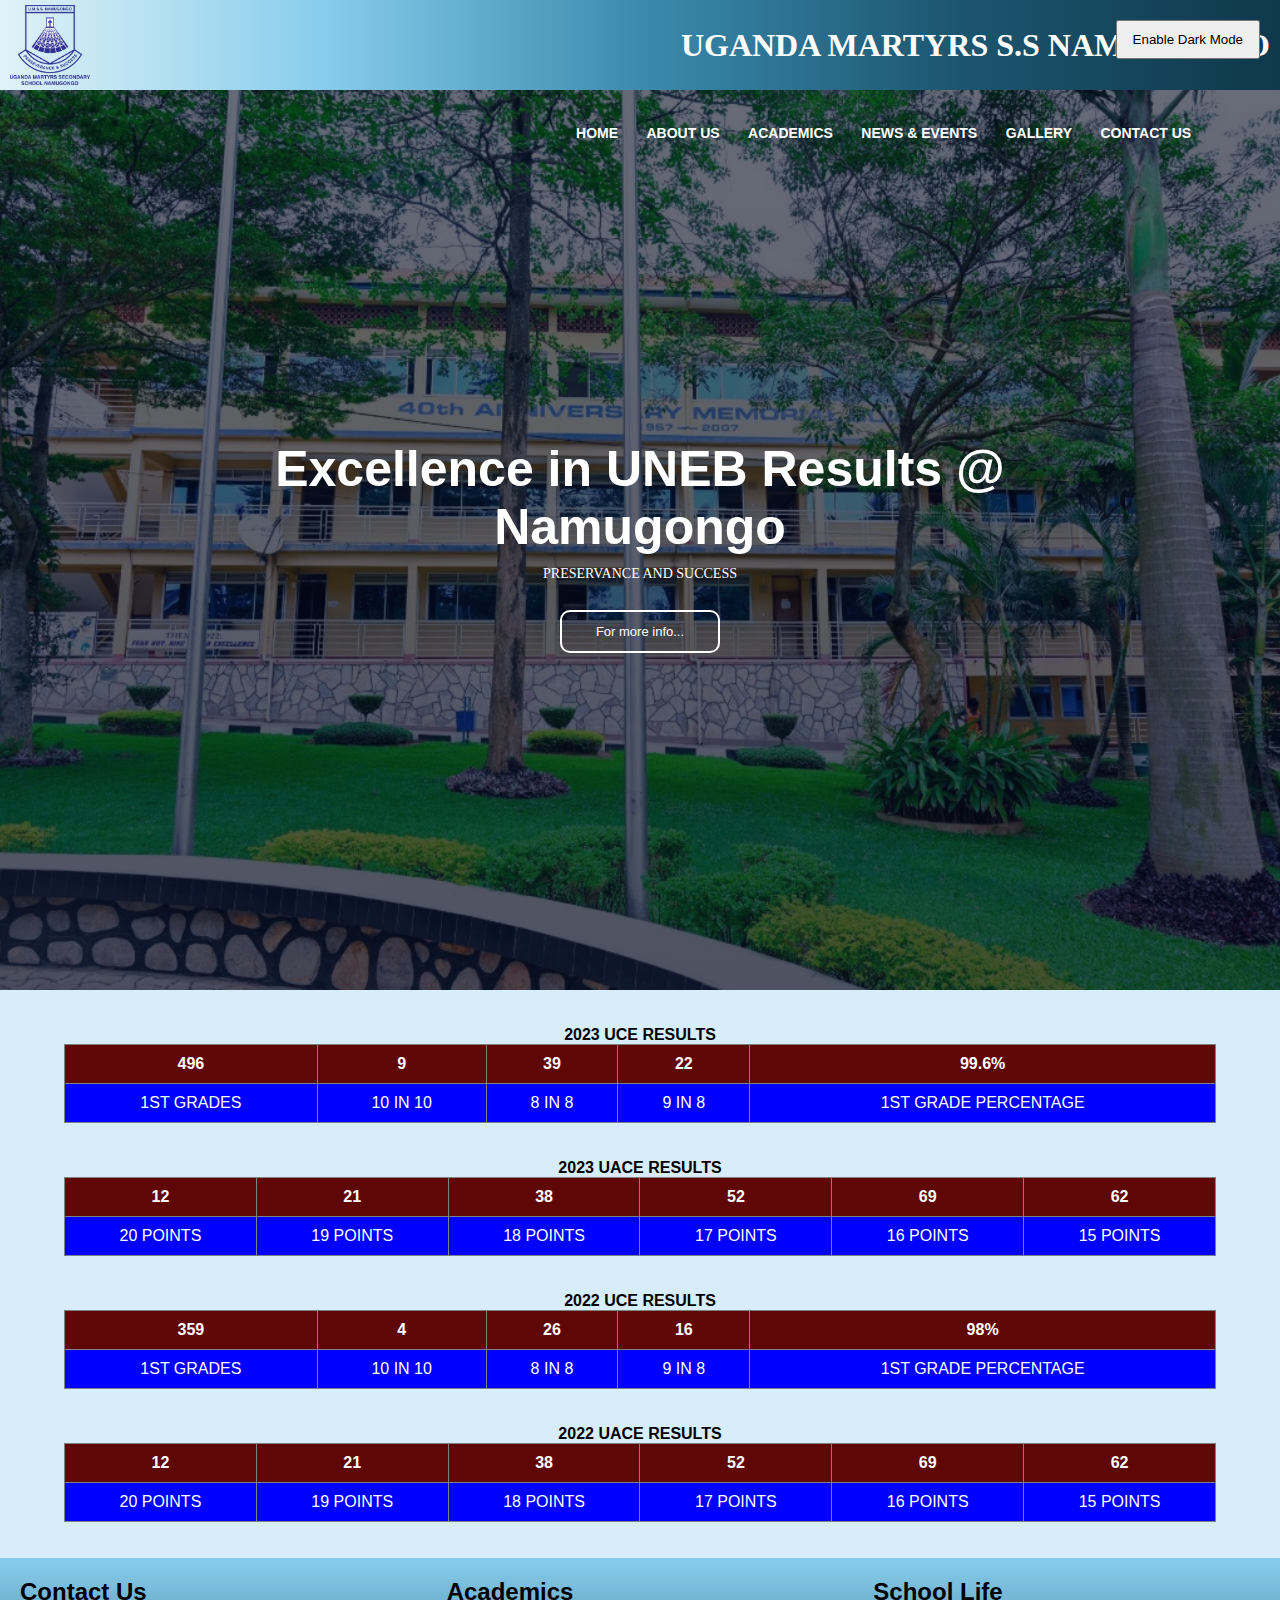
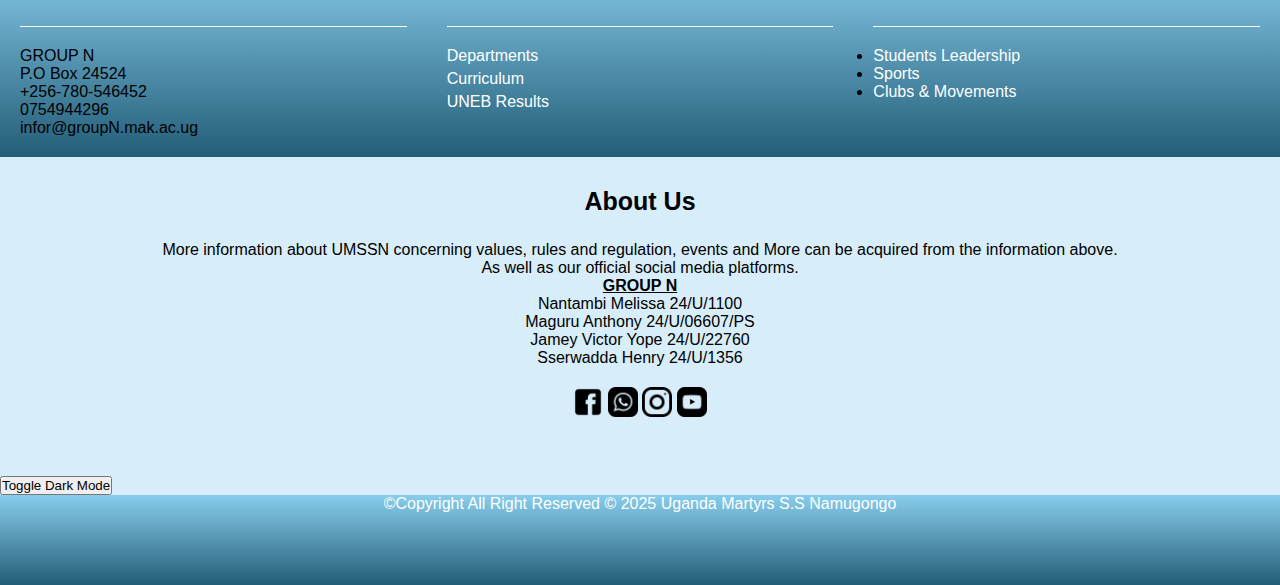
<file: UNEB Results.html>
<!DOCTYPE html>
<html lang="en">
<head>
    <meta charset="UTF-8">
    <meta name="viewport" content="width=device-width, initial-scale=1.0">
    <title>Uganda Martyrs Senior School Namugongo Website</title>
    <link rel="icon" href="uganda-martyrs-secondary-school-namugongo-seeklogo.png" type="image/x-icon">
    <link rel="stylesheet" href="un.css">
    <link rel="stylesheet" href="uneb.css"
    
</head>   
<body> 
        <header>
            
    <header class="head1"> 
        <img src="uganda-martyrs-secondary-school-namugongo-seeklogo.png" class="badge" alt="School badge">
        <h1 id="title">UGANDA MARTYRS S.S NAMUGONGO</h1>
    </header>
                <div class="heads">
                    <nav>
                     
                        <div class="nav-links">
                            <ul>
                                <li><a href="index.html">HOME</a></li>
                                <li><a href="aboutus.html">ABOUT US</a></li>
                                <li>
                                <div class="dropdown">
                                    <a href="" class="dropbtn">ACADEMICS</a>
                                    <div class="dropdown-content">
                                        <ul>
                                            <li><a href="Departments.html">Departments</a> </li>
                                            <li><a href="Curriculum.html">Curriculum</a> </li>
                                            <li><a href="UNEB Results.html">UNEB Results</a> </li>
                                        </ul>
                                    </div>
                                </div>
                            </li>
                                    

                                <li><a href="news.html">NEWS & EVENTS</a></li>
                                <li><a href="gallery.html">GALLERY</a></li>
                                <li><a href="contact.html">CONTACT US</a></li>
                            </ul>
                        </div>
                    
                    </nav>
                    <div class="text-box">
                        <h2>Excellence in UNEB Results @<br> <span>Namugongo</span></h2>
                        <p>PRESERVANCE AND SUCCESS</p>
                        <a href="aboutus.html" class="hero-btn">For more info...</a>
                    </div>
                </div>
            
    </header>
    <br><br>
    <div class="table-container">
        
        <table border="1">
            <caption><b>2023 UCE RESULTS</b></caption>
            <tr><th>496</th><th>9</th><th>39</th><th>22</th><th>99.6%</th></tr>
            <tr><td>1ST GRADES</td><td>10 IN 10</td><td>8 IN 8</td><td>9 IN 8</td><td>1ST GRADE PERCENTAGE</td></tr>
        </table>
        <br><br>
        <table border="1">
            <caption><b>2023 UACE RESULTS</b></caption>
            <tr><th>12</th><th>21</th><th>38</th><th>52</th><th>69</th><th>62</th></tr>
            <tr><td>20 POINTS</td><td>19 POINTS</td><td>18 POINTS</td><td>17 POINTS</td><td>16 POINTS</td><td>15 POINTS</td></tr>
            
        </table>
        <br><br>
        <table border="1">
            <caption><b>2022 UCE RESULTS</b></caption>
            <tr><th>359</th><th>4</th><th>26</th><th>16</th><th>98%</th></tr>
            <tr><td>1ST GRADES</td><td>10 IN 10</td><td>8 IN 8</td><td>9 IN 8</td><td>1ST GRADE PERCENTAGE</td></tr>
        </table>
        <br><br>
        <table border="1">
            <caption><b>2022 UACE RESULTS</b></caption>
            <tr><th>12</th><th>21</th><th>38</th><th>52</th><th>69</th><th>62</th></tr>
            <tr><td>20 POINTS</td><td>19 POINTS</td><td>18 POINTS</td><td>17 POINTS</td><td>16 POINTS</td><td>15 POINTS</td></tr>
        </table></div>
        <br><br>

    
<!--FOOTER-->
<section>

    <article class="content-container">
        <div id="contact" class="section">
            <h2>Contact Us</h2>
            <div  class="divider"></div>
            <p>GROUP N</p>
            <p>P.O Box 24524</p>
            <p>+256-780-546452</p>
            <p>0754944296</p>
            <p>infor@groupN.mak.ac.ug</p>
        </div>   
    
        <div id="academics" class="section">
            <h2>Academics</h2>
            <div class="divider"></div>
            <ul>
                <li><a href="Departments.html"  data-page="Departments.html">Departments</a> </li>
                <li><a href="Curriculum.html"  data-page="Curriculum.html">Curriculum</a> </li>
                <li><a href="UNEB Results.html" data-page="UNEB Results.html">UNEB Results </a> </li>
            </ul>
        </div>
    
        <div id="school-Life" class="section">
            <h2>School Life</h2>
            <div class="divider"></div>
            <ul>
                <li><a href="Student's Leadership.html">Students Leadership</a></li>
                <li><a href="Sports.html">Sports</a></li>
                <li><a href="Clubs & Movements.html">Clubs & Movements</a></li>
            </ul>
            
        </div>
    
    </article>    
    
    <section class="foot">
        <h4>About Us</h4>
                <p> More information about UMSSN concerning values, rules and regulation, events and More
                     can be acquired from the information above.<br>
                    As well as our official social media platforms.
                </p>
        <ul list-style-type="none">
                <li><strong><u>GROUP N</u></strong></li>
                <li>Nantambi Melissa 24/U/1100</li>
                <li>Maguru Anthony 24/U/06607/PS</li>
                <li>Jamey Victor Yope 24/U/22760</li>
                <li>Sserwadda Henry 24/U/1356</li>
            </ul>
        <div class="icons">
            <i class="fa fa-facebook"><a href="https://m.facebook.com/@UgandaMartyrsSSNamugongo/" ><img src="facebook.png" alt="Facebook" style="width: 30px;height: 30px;"></a></i>
            <i class="fa fa-whatsapp"><a href="namugongohttps://x.com/umnamugongo?lang=en"><img src="whatsapp.png" alt="Whatsapp" style="width: 30px;height: 30px";></a></i>
            <i class="fa fa-instagram"><a href="https://www.instagram.com/ig_namugongo/"><img src="instagram.png" alt="Instagram" style="width:30px;height: 30px;"></a></i>
            <i class="fa fa-youtube"><a href="https://www.youtube.com/"><img src="youtube.png" alt="Youtube" style="width: 30px;height: 30px;"> </a></i>
    
        </div>
    </section>
    
    
        <button id="darkModeToggle">Toggle Dark Mode</button>
        
        <footer class="copyright">
            <p>&copy;Copyright All Right Reserved © 2025 Uganda Martyrs S.S Namugongo</p>
        </footer>
    
    
    
    <script src="script1.js"></script>
    <script src="un.js"></script>
    </body>
    </html>
</file>
<file: styles.css>
/* Color Palette */
:root {
    --cream: #F2EFE7;
    --sky-blue: #9ACBD0;
    --teal: #48A6A7;
    --deep-teal: #006A71;
}

body {
    background-image:url("image3.jpg");
    background-repeat: no-repeat;
    background-size:100%;
    font-family: 'Arial', sans-serif;
    background-color: var(--cream);
    margin: 2rem;
    line-height: 1.6;
}




.tabs {
    display: flex;
    justify-content: center;
    gap: 1rem;
    margin-bottom: 2rem;
    flex-wrap: wrap;
}

.tablink {
    background-color: var(--sky-blue);
    color: white;
    border: none;
    padding: 1rem 2rem;
    border-radius: 25px;
    cursor: pointer;
    transition: all 0.3s ease;
    font-weight: bold;
    text-transform: uppercase;
    letter-spacing: 1px;
}

.tablink:hover {
    background-color: var(--teal);
    transform: translateY(-2px);
    box-shadow: 0 4px 12px rgba(0,106,113,0.2);
}

.tabcontent {
    display: none;
    padding: 2rem;
    background: white;
    border-radius: 15px;
    box-shadow: 0 8px 20px rgba(0,106,113,0.1);
    margin: 1rem auto;
    max-width: 800px;
    border: 2px solid var(--teal);
}

.tabcontent.active {
    display: block;
    animation: fadeIn 0.5s ease;
}

h2 {
    color: var(--deep-teal);
    margin-bottom: 1rem;
    border-bottom: 3px solid var(--sky-blue);
    padding-bottom: 0.5rem;
}

p {
    color: var(--deep-teal);
    font-size: 1.1rem;
}


@keyframes fadeIn {
    from { opacity: 0; transform: translateY(10px); }
    to { opacity: 1; transform: translateY(0); }
}

/* Responsive Design */
@media (max-width: 768px) {
    h1 {
        font-size: 2rem;
    }
    
    .tablink {
        width: 100%;
        margin-bottom: 0.5rem;
    }
}

.foot{
    width: 100%;
    text-align: center;
    padding: 30px 0;
  
}
.foot h4{
    margin-bottom: 25px;
    margin-top: 0px;
    font-weight: 600;
    font-family: sans-serif;
    font-size: 25px;

}

.icons {

    margin-bottom: 25px;
    margin-top: 20px;
    cursor: pointer;
    
    }
    .copyright{
        background-image: linear-gradient(
            to top, #235d78,
            #88cdec
        );
      
        box-sizing: border-box;
        color: white;
    
    }
    article{
        background-image: linear-gradient(
            to top, #aed3dd,
             #88cdec,
             #3b8baf,
             #1c556f,
             #235d78
        );
        color: white;
        font-family: sans-serif;
        margin: 0;
        padding: 0;
        border-radius: 20px;
    }
    #academics ul li a:hover{
        color: rgb(0, 0, 0);
    }
    #school-Life ul li a:hover{
        color: rgb(0, 0, 0);
    }
    
    .section{
        padding: 20px;
        margin-left: 100;
    }
    .divider{
        border-bottom: 1px solid rgb(255, 255, 255);
        margin: 20px 0;    
    }
    #academics ul{
        list-style: none;
        padding: 0;
    }
    #academics li{
        margin-bottom: 5px;
    }
    #academics a{
        color: white;
        text-decoration: none;    
    }
    #school-life ul{
        list-style: none;
        padding: 0;
    }
    #school-Life a{
        color: white;
        text-decoration: none;   
    }
    .content-container{
        display: flex;
        flex-wrap: wrap;
    }
    .content-container .section{
        flex: 1 1 300px;
        background-image: linear-gradient(
            to top, #235d78,
            #88cdec
        );
    }
    @media(min-width:768px){
        .content-container{
            flex-wrap: nowrap;
        }
    }
    a img{
        transition: transform 0.3s ease;
        
    }
    a img:hover{
        transform: scale(1.1);
    }
</file>
<file: stylenew1.css>
/* NEWS AND EVENTS */

ul {
    list-style: none;
    padding: 0;
    margin: 0;
}
h5{
    font-size: 46;
}
.event{
    font-family: sans-serif;
    font-weight: bold;
    color: white;
    text-decoration: none;
    font-size: 14px;
}
.event1{
    font-family: sans-serif;
    color: white;
    text-decoration: none;
    font-size: 14px;
}
main {
    padding: 0;
}
fieldset{
    border:none;
}
textarea{
    width: 100%;
    min-height: 10rem;
}
#calendar-section {
    background-color: white;
    padding: 10px;
    margin-bottom: 10px;
}

.calendar-container {
    border: 1px solid #ccc;
    padding: 10px;
}

.calendar-header {
    display: flex;
    justify-content: space-between;
    align-items: center;
}

.calendar-header button {
    padding: 8px 15px;
    border: none;
    color: black;
    cursor: pointer;
    border-radius: 5px;
}

.calendar-header h3 {
    margin: 0;
}

#calendar-grid {
    display: grid;
    grid-template-columns: repeat(7, 1fr); /* 7 columns for the days of the week */
    gap: 5px;
}

.day {
    padding: 10px;
    text-align: center;
    border: 1px solid #eee;
    cursor: pointer;
    border-radius: 3px;
}
.day:hover{
    background-color: #333;
    color: whitesmoke;
}

.day.current {
    background-color: #62a9f5;
    color: white;
}






/* style.css */
*{
    margin: 0;
    padding: 0;
}
body {
    font-family: sans-serif;
    margin: 0;
    background-color: #d7edf9;

}
.head1{
    background-image: linear-gradient(
        to right, #e0f2f7,
         #88cdec,
         #3b8baf,
         #1c556f,
         #0f384b
    );
    padding: 5px 10px;
    display: flex;
    align-items:center;
    justify-content: space-between;
}
#title{
    color: white;
    text-decoration: none;
    padding: auto;
    font-weight: bold;
    font-size: 2.0em;
    font-family: Cambria, Cochin, Georgia, Times, 'Times New Roman', serif;
}
.b-container{
    background-color: transparent;
    border-radius: 5px;
}
.badge{
    width: 80px;
    height: 80px;
    align-items: center;
    justify-content: center;
}
.open{
    background-color: white;
}
.heads{
    min-height: 100vh;
    width: 100%;
    position: relative;
    overflow: hidden;
    
}
nav{
    display: flex;
    padding-bottom: 0;
    margin-bottom: 0;
    justify-content: space-between;
    align-items: center;
}
.nav-links{
    flex: 1;
    text-align: right;
    
}
.nav-links ul li{
    list-style: none;
    display: inline-block;
    padding: 8px 12px;
    position: relative;
}
.nav-links ul li a{
    font-family: sans-serif;
    font-weight: bold;
    color: white;
    text-decoration: none;
    font-size: 14px;
}
.nav-links ul li::after{
    content: '';
    width: 0%;
    height: 2px;
    background: #4e94e0;
    display: block;
    margin: auto;
    transition: 0.2s;
}
.nav-links ul li:hover::after{
    width: 100%;
}
.text-box{
    width: 90%;
    color: white;
    position: absolute;
    top: 50%;
    left: 50%;
    transform: translate(-50%, -50%);
    text-align: center;
    transition: opacity 1s ease-in-out;
}
.text-box h9{
    font-size: 60px;
    font-family: 'Gill Sans', 'Gill Sans MT', Calibri, 'Trebuchet MS', sans-serif;
}
.text-box p{
    margin: 10px 0 40px;;
    font-size: 14px;
    font-family:cambria;
    color: white;
}
#m {
    padding: 8px 15px;
    cursor: pointer;
    border-radius: 4px;
    border: 1px solid white;


}

.hero-btn{
    display: inline;
    text-decoration: none;
    color: white;
    border: 2px solid white;
    padding: 12px 34px;
    font-size: 13px;
    background: transparent;
    position: relative;
    border-radius: 10px;
}

.hero-btn:hover{
    border: 2px solid #10325e;
    background-color:#10325e;
    transition: 1s;
}

@media(max-width: 700px){
    .text-box h1{
        font-size: 20px;
    }
    .nav-links ul li{
        display: block;
    }
    .nav-links{
        position: absolute;
        background:#10325e;
        height: 100vh;
        width: 200px;
        top: 0px;
        right: 0;
        text-align: left;
        z-index: 2;
    }
}

.search{
    width: 100px;
    float: left;
    margin-left: 10px;
}
.srch {
    padding: 4px;
    font-family:'Times New Roman', Times, serif;
    height: 20px;
    width:150px;
    float: left;
    margin-top: 20px;
    border: 3px solid white;
    color: rgb(0, 0, 0);
    font-size: 16px;
    border-top-right-radius: 5px;
    border-bottom-right-radius: 5px;
  
}
.btn{
    width: 100%;
    height: 20px;
    background: #0b2444;
    border: 2px solid #0b2444;
    margin-top: 0px;
    color: white;
    font-size: 15px;
    border: 1px solid white;
    border-top-right-radius: 5px;
    border-bottom-right-radius: 5px;
   
}
.btn:focus{
    outline: none;
}
.srch:focus{
    outline: none;
}
.menu-button{
    display: inline;
    text-decoration: none;
    color: white;
    border: 2px solid white;
    padding: 12px 34px;
    font-size: 13px;
    background: transparent;
    position: relative;
    border-radius: 10px;
}

.menu-button:hover{
    border: 2px solid #0b2444;
    background-color:#0b2444;
    transition: 1s;
}
  .menu-list {
    display: none;
    position:absolute;
    background-color: #ffffff;
    min-width: 160px;
    box-shadow: 0px 8px 16px 0px rgba(0,0,0,0.2);
    z-index: 1;
    width:80px;
    border-radius: 4px;
    
  }
  .menu-list a {
    color: rgb(0, 0, 0);
    padding: 12px 16px;
    text-decoration: none;
    display: block;
    
  }
  .menu-list a:hover {
    background-color: #5089d3;
  }
  .show-menu {
    display: block;
  }

  .image-left{
    border-radius: 10px;
    box-shadow: 5px 5px 10px #888888;

  }

#slideshow-section {
    width: 100%;
    position: relative;
}

.slideshow-container {
    width: 90%;
    margin: auto;
    box-shadow: 2px 2px 5px rgba(0, 0, 0, 0.1);
}

.slide {
    display: none;
    width: 100%;
    position: relative;
}

.slide img {
    width: 95%;
    height: auto;
    display: block;
    max-width: 100%; /* Ensure images don't exceed container width */
    height: auto; /* Maintain aspect ratio */
    margin: 10px; /* Add some spacing between images */
    display: inline-block;
    border-radius: 10px;
}

.slide-text {
    position: absolute;
    top: 50px;
    left: 800px;
    font-size: 26px;
    font-weight: bold;
    border-radius: 8px;color: rgb(0, 0, 0);
    font-family: system-ui, -apple-system, BlinkMacSystemFont, 'Segoe UI', Roboto, Oxygen, Ubuntu, Cantarell, 'Open Sans', 'Helvetica Neue', sans-serif;

}

slide-text {
    position: absolute;
    top: 10px;
    left: 10px;
    color: white;
    padding: 10px;
    font-size: 1.2em;
    border-radius: 5px;
    font-size: 40px;
}

.fade {
    animation-name: fade;
    animation-duration: 1.5s;
    border-radius: 10px;
}

@keyframes fade {
    from {opacity: .4}
    to {opacity: 1}
}

#moving-text-section {
    background-color: #f0f0f0;
    padding: 20px 0;
    overflow: hidden;
}


#image-text-contact-section {
    display: flex;
    flex-wrap: wrap;
    padding: 20px;
}

.image-text-container {
    display: flex;
    flex: 1;
    margin-right: 20px;
}

.image-left {
    width: 40%;
    height: auto;
    margin-right: 20px;
}

.text-right {
    flex: 1;
}



.container {
  
    border-radius: 8px;
    display: flex;
   justify-content: space-around;
    padding: 20px;

}
.info{
    width: 80%;
    margin: auto;
    text-align: center;
    padding-top: 10px;
}
h11{
    font-size: 20px;
    font-weight: 600;
    font-family: Verdana, Geneva, Tahoma, sans-serif;
}
p11{
    color: #131212;
    font-size: 14px;
    font-weight: 300px;
    line-height: 22px;
    

}
.intro{
    flex: 1;
}
.image-text-container{
    padding: 0 15px;
    display: flex;
    flex-wrap: wrap;
    align-items: center;
    justify-content: space-around;
    gap:5rem;
}
#r{
    font-family: Cambria, Cochin, Georgia, Times, 'Times New Roman', serif;
    font-style: italic;
    font-size: 18px;
    font-weight: bold;
    border-bottom: 3px solid #3a60de;
    margin:1em 0;
    }


.box {
    background-color: #e0e0e0; /* Light grey boxes */
    color: #333;
    padding: 20px;
   transition: transform 0.5s ease-in-out, opacity 0.5s ease-in-out;
    text-align: center;
    border-radius: 8px;
    box-shadow: 2px 2px 5px rgba(0, 0, 0, 0.1);
    width: 25%;
}

.mission {
    background-color: rgba(1, 0, 0, 0.5);
    color: white;
}

.vision {
    background-color: rgba(0, 0, 100, 0.5);
    color: white;
    
}

.core-values {
    border-color: #052d17;
    color: rgb(254, 254, 254);
    border: 3px;
    box-shadow: #333;
    background-color: rgba(5, 0, 0, 0.5);
}
.box h2 {
    margin-bottom: 10px;
}

.box.active {
    opacity: 1;
    transform: translateX(0);
}

.box.next {
    opacity: 0;
    transform: translateX(100%);
}

.box.prev {
    opacity: 0;
    transform: translateX(-100%);
}

.mission {
    top: 0;
}

.vision {
    top: 33%; /*stack the boxes*/
}

.core-values {
    top: 66%;
}

h5{
    font-size: xx-large;
    color: #083058;
}
h2 {
    margin-top: 0;
    margin-bottom: 10px;
}

p {
    font-size: 0.9em;
    line-height: 1.4;
}

.class{
    background: none;
    display: flex;
    flex-direction: column;
    align-items: center;
    height: 100vh;
    overflow: scroll;
   
}
.class h12{
    background-color: #0b2444;
    background-image: linear-gradient(
        to right,
        #0b2444,
        #0b2477,
        #0b2499,
        #273c87,

    );
background-size: 100%;
margin-bottom: 5rem;
font-size: 2.5rem;
-webkit-background-clip: text;
-moz-background-clip: text;
-webkit-text-fill-color: transparent;
-moz-text-fill-color: transparent;
}
.class-container{
    display: flex;
    justify-content: center;
    flex-wrap: wrap;
}
.class-card{
    margin: 1rem;
    height: 525px;
    box-shadow: 5px 5px 20px #161414;
    width: 400px;
    border-radius: 5px;
    background-image: linear-gradient(
        to bottom,
        rgba(0,0,0,0)0%,
        rgba(17,17,17,0.6) 100%
    ), url(img8.jpg);
    background-size: cover;
    position: relative;
    color: white;
}
.class-card:nth-child(2){
    background-image: linear-gradient(
    to bottom,
        rgba(0,0,0,0)0%,
        rgba(17,17,17,0.6) 100%
    ), url(img1.jpg);
}


.class h13{
    position: absolute;
    top:350px;
    left:30px;
    font-size: 26px;
    font-weight: bold;
    font-family: system-ui, -apple-system, BlinkMacSystemFont, 'Segoe UI', Roboto, Oxygen, Ubuntu, Cantarell, 'Open Sans', 'Helvetica Neue', sans-serif;
}
.class-card p{
    position: absolute;
    top:400px;
    left:30px;
}
#btn2{
 color: white;
 padding: 10px 20px;
 border: solid 2px white;
 outline: none;
 border-radius: 5px;
 background: #0b2444;
 position: absolute;
 top: 440px;
 left: 30px;
 
 font-size: 1rem;
    cursor: pointer;
}
.class-card:hover{
    transform: scale(1.075);
    transition: 0.2s ease-in;
    cursor: pointer;
}

@media screen and (max-width: 960px){
    .class{
        height:1600px;
    }
    .class h12{
        font-size: 2rem;
        margin-top: 12rem;
    }
}
@media screen and (max-width: 480px){
    .class{
        height:1400px;
    }
    .class h12{
        font-size: 1.2rem;
    }
    .class-card{
        width: 300px;
    }
}


/* Footer CSS */
.footer-cont {
    padding: 5rem 0;
    display: flex;
    flex-direction: column;
    justify-content: center;
    align-items: center;
    
    flex: 1;
     background-color: #ccdff4;
}

#footer-logo {
    color: #fff;
    display: flex;
    align-items: center;
    cursor: pointer;
    text-decoration: none;
    font-size: 2rem;
}
P6{
    color: #5c5d5d;
    text-align: center;
}

.footer-links {

    width: 100%;
    max-width: 1000px;
    display: flex;
    justify-content: center;
}
.footer-wrap{
    display: flex;
}
.footer-items{
    display: flex;
    flex-direction: column;
    align-items: flex-start;
    margin: 16px;
    text-align: left;
    width: 160px;
    box-sizing: border-box;
    padding-right: 20px;
    padding-left: 20px;
}
.footer-items:not(:last-child) {
    border-right: 2px solid #082f5c; /* Add a vertical line to the right of each column except the last */
}
.footer-links h14{
    margin-bottom: 16px;
    color: #246dc1;
    font-size: 25px;
    font-family: Cambria, Cochin, Georgia, Times, 'Times New Roman', serif;
    font-weight: bold;
}
.footer-links > h14{
    color: rgb(0, 0, 0);
}
.footer-items a{
    color: rgb(0, 0, 0);
    text-decoration: none;
    margin-bottom: 0.5rem;
}
.footer-items a::after{
    content: '';
    width: 0%;
    height: 2px;
    background: #4e94e0;
    display: block;
    margin: auto;
    transition: 0.2s;
}
.footer-items:hover a::after{
    width: 100%;
}
.social-media {
    max-width: 1000px;
    width: 100%;
  }
  
  .social-wrap {
    display: flex;
    justify-content: space-between;
    align-items: center;
    width: 90%;
    max-width: 1000px;
    margin: 40px auto 0 auto;
  }
  
  .social-icons {
    display: flex;
    justify-content: space-between;
    align-items: center;
    width: 240px;
  }
.social-logo{
    color: #e0e0e0;
    justify-self: flex-start;
    margin-left: 20px;
    cursor: pointer;
    text-decoration: none;
    font-size: 2rem;
    display: flex;
    align-items: center;
    margin-top: 16px;
}  


.website-rights {
    color: #fff;
  }
  
  @media screen and (max-width: 820px) {
    .footer-links {
      padding-top: 2rem;
    }
  }
  
  #footer-logo {
    margin-bottom: 2rem;
  }
  
  .website-right {
    margin-bottom: 2rem;
  }
  
  .foot-wrap {
  
    flex-direction: column;
  }
  
  .social-wrap {
    flex-direction: column;
  }
@media  screen and (max-width: 480px){
    .footer-links{
        margin: 0;
padding: 10px;
width: 100%;
    }
    
}  
.foot{
    width: 100%;
    text-align: center;
    padding: 30px 0;
}
.foot h15{
    margin-bottom: 25px;
    margin-top: 20px;
    font-weight: 600;
    font-family: sans-serif;
    font-size: 25px;
}

.icons {

margin-bottom: 25px;
margin-top: 20px;
cursor: pointer;

}
.icons.fa{
    color: #0b2499;
    margin: 0 13px;
    cursor: pointer;
    padding: 18px 0;
}

  form {
    align-items: center;
    width: 400px;
    padding: 20px;
    border: 1px solid #0b5177;
    border-radius: 8px;
    margin-bottom: 10px;
     justify-content: center;
    background-image: linear-gradient(
        to bottom, #e0f2f7,
         #88cdec,
         #3b8baf,
         #1c556f,
         #0f384b
    );
  }


  .form-group {
   
margin: 0;
    margin-bottom: 5px;
    justify-content: center;
    align-items: center;
    display: flex;
    flex-direction: column;
    border-radius: 5px;
  }

  label {
    
    display: block;
    margin-bottom: 5px;
    font-weight: bold;
  }

  input[type="text"],
  input[type="email"],
  textarea {
    width: calc(100% - 12px);
    padding: 8px;
    border: 1px solid #3174c1;
    border-radius: 3px;
    box-sizing: border-box;
  }


  textarea {
    resize: vertical;
    min-height: 100px;
  }

  button[type="submit"] {
    background-color: #007bff;
    color: white;
    padding: 10px 15px;
    border: 1px solid white;
    border-radius: 3px;
    cursor: pointer;
    font-size: 14px;
  }

  button[type="submit"]:hover {
    background-color: #0056b3;
  }

  .error-message {
    color: red;
    font-size: 0.9em;
    margin-top: 5px;
  }

  #map {
    width: 100%;
    height: 300px;
    border: 1px solid #7ea9ee;
    border-radius: 5px;
  }
 h20{
    color: rgb(12, 40, 90);
    text-align: center;
   font-family: sans-serif serif;
    font-size: 30px;
    font-weight: bold;
    margin-left: 100;
    display: flex;
    justify-content: center;
 }
 h3{
    text-align: center;
    color: rgb(12, 40, 90);;
    font-family: 'Gill Sans', 'Gill Sans MT', Calibri, 'Trebuchet MS', sans-serif;
    margin: 10px 70px;
 }
 .all{
    
    text-align: center;
    font-family: 'Segoe UI', Tahoma, Geneva, Verdana, sans-serif;
    font-weight: bold;
   
    color: #272727;
    
 }
 .dropdown-content{
    display: none;
    position: absolute;
    background-color:rgb(86, 86, 153);
    min-width: 160px;
    box-shadow: 0px 8px 16px 0px rgba(0,0,0,0.2);
    z-index: 1;

}
.dropdown:hover .dropdown-content{
    display: block;
}
.dropdown-content a{
    color: rgb(235, 235, 241);
    padding: 12px 16px;
    text-decoration: none;
    display: block;
}
.dropdown{
    position: relative ;
    display: inline-block;
}
.dropdown:hover .dropdown-content{
    display: block;
}
.copyright{
    height: 10vh;
}
</file>
<file: dstyles.css>
/* Color Palette (Light Mode - Default) */
:root {
    --cream: #F2EFE7;
    --sky-blue: #9ACBD0;
    --teal: #48A6A7;
    --deep-teal: #006A71;

    --background-color: var(--cream);
    --text-color: var(--deep-teal);
    --tab-background: var(--sky-blue);
    --tab-text-color: white;
    --tab-hover-background: var(--teal);
    --content-background: white;
    --content-border: var(--teal);
    --heading-color: var(--deep-teal);
    --heading-border: var(--sky-blue);
    --footer-gradient-start: #235d78;
    --footer-gradient-end: #88cdec;
    --article-gradient-start: #aed3dd;
    --article-gradient-mid1: #88cdec;
    --article-gradient-mid2: #3b8baf;
    --article-gradient-mid3: #1c556f;
    --article-gradient-end: #235d78;
    --article-text-color: white;
    --link-hover-color: black; /* For links within articles/sections */
    --divider-color: white;
}

body {
    background-image: url("image3.jpg");
    background-repeat: no-repeat;
    background-size: 100%;
    font-family: 'Arial', sans-serif;
    background-color: var(--background-color);
    color: var(--text-color);
    margin: 2rem;
    line-height: 1.6;
    transition: background-color 0.3s ease, color 0.3s ease; /* Smooth transition for dark mode */
}

/* Dark Mode Styles */
body.dark-mode {
    --background-color: #1E1E1E; /* Dark grey */
    --text-color: #D4D4D4; /* Light grey */
    --tab-background: #37474F; /* Darker grey-blue */
    --tab-text-color: #ECEFF1; /* Light grey */
    --tab-hover-background: #546E7A; /* Medium grey-blue */
    --content-background: #2C2C2C; /* Darker grey */
    --content-border: #546E7A; /* Medium grey-blue */
    --heading-color: #ECEFF1; /* Light grey */
    --heading-border: #546E7A; /* Medium grey-blue */
    --footer-gradient-start: #0F2027; /* Darker */
    --footer-gradient-end: #2C5364; /* Darker */
    --article-gradient-start: #2C5364; /* Darker */
    --article-gradient-mid1: #203A43; /* Darker */
    --article-gradient-mid2: #0F2027; /* Darker */
    --article-gradient-mid3: #0F2027; /* Darker - can be the same as end for a smoother look */
    --article-gradient-end: #2C5364; /* Darker */
    --link-hover-color: #ADD8E6; /* Light blue for better visibility */
    --divider-color: #424242; /* Darker grey */
}

.tabs {
    display: flex;
    justify-content: center;
    gap: 1rem;
    margin-bottom: 2rem;
    flex-wrap: wrap;
}

.tablink {
    background-color: var(--tab-background);
    color: var(--tab-text-color);
    border: none;
    padding: 1rem 2rem;
    border-radius: 25px;
    cursor: pointer;
    transition: all 0.3s ease, background-color 0.3s ease, color 0.3s ease;
    font-weight: bold;
    text-transform: uppercase;
    letter-spacing: 1px;
}

.tablink:hover {
    background-color: var(--tab-hover-background);
    transform: translateY(-2px);
    box-shadow: 0 4px 12px rgba(0, 0, 0, 0.2); /* Darker shadow for dark mode */
}

.tabcontent {
    display: none;
    padding: 2rem;
    background: var(--content-background);
    color: var(--text-color);
    border-radius: 15px;
    box-shadow: 0 8px 20px rgba(0, 0, 0, 0.1); /* Darker shadow for dark mode */
    margin: 1rem auto;
    max-width: 800px;
    border: 2px solid var(--content-border);
    transition: background-color 0.3s ease, color 0.3s ease, border-color 0.3s ease;
}

.tabcontent.active {
    display: block;
    animation: fadeIn 0.5s ease;
}

h2 {
    color: var(--heading-color);
    margin-bottom: 1rem;
    border-bottom: 3px solid var(--heading-border);
    padding-bottom: 0.5rem;
    transition: color 0.3s ease, border-color 0.3s ease;
}

p {
    color: var(--text-color);
    font-size: 1.1rem;
}

@keyframes fadeIn {
    from { opacity: 0; transform: translateY(10px); }
    to { opacity: 1; transform: translateY(0); }
}

/* Responsive Design */
@media (max-width: 768px) {
    h1 {
        font-size: 2rem;
    }

    .tablink {
        width: 100%;
        margin-bottom: 0.5rem;
    }
}

.foot {
    width: 100%;
    text-align: center;
    padding: 30px 0;
}

.foot h4 {
    margin-bottom: 25px;
    margin-top: 0px;
    font-weight: 600;
    font-family: sans-serif;
    font-size: 25px;
    color: var(--text-color); /* Added text color */
    transition: color 0.3s ease;
}

.icons {
    margin-bottom: 25px;
    margin-top: 20px;
    cursor: pointer;
}

.copyright {
    background-image: linear-gradient(
        to top,
        var(--footer-gradient-start),
        var(--footer-gradient-end)
    );
    box-sizing: border-box;
    color: white;
    transition: background-image 0.3s ease;
}

article {
    background-image: linear-gradient(
        to top,
        var(--article-gradient-start),
        var(--article-gradient-mid1),
        var(--article-gradient-mid2),
        var(--article-gradient-mid3),
        var(--article-gradient-end)
    );
    color: var(--article-text-color);
    font-family: sans-serif;
    margin: 0;
    padding: 0;
    border-radius: 20px;
    transition: background-image 0.3s ease, color 0.3s ease;
}

#academics ul li a:hover {
    color: var(--link-hover-color);
    transition: color 0.3s ease;
}

#school-Life ul li a:hover {
    color: var(--link-hover-color);
    transition: color 0.3s ease;
}

.section {
    padding: 20px;
    margin-left: 100;
}

.divider {
    border-bottom: 1px solid var(--divider-color);
    margin: 20px 0;
    transition: border-color 0.3s ease;
}

#academics ul {
    list-style: none;
    padding: 0;
}

#academics li {
    margin-bottom: 5px;
}

#academics a {
    color: var(--article-text-color);
    text-decoration: none;
    transition: color 0.3s ease;
}

#school-life ul {
    list-style: none;
    padding: 0;
}

#school-Life a {
    color: var(--article-text-color);
    text-decoration: none;
    transition: color 0.3s ease;
}

.content-container {
    display: flex;
    flex-wrap: wrap;
}

.content-container .section {
    flex: 1 1 300px;
    background-image: linear-gradient(
        to top,
        var(--footer-gradient-start),
        var(--footer-gradient-end)
    );
    transition: background-image 0.3s ease;
}

@media (min-width: 768px) {
    .content-container {
        flex-wrap: nowrap;
    }
}

a img {
    transition: transform 0.3s ease;
}

a img:hover {
    transform: scale(1.1);
}
button{
    position: fixed;
}
</file>
<file: dstylenew1.css>
/* style.css (Updated for Dark Mode) */
:root {
    --primary-color: #d7edf9; /* Light background */
    --secondary-color: #0f384b; /* Dark text/accents */
    --text-color: #000; /* Default text color */
    --link-color: #4e94e0;
    --link-hover-color: #10325e;
    --button-bg-color: transparent;
    --button-text-color: white;
    --button-hover-bg-color: #10325e;
    --button-border-color: white;
    --box-shadow-color: #888888;
    --calendar-bg-color: white;
    --calendar-text-color: black;
    --calendar-hover-bg-color: #333;
    --calendar-hover-text-color: whitesmoke;
    --calendar-current-bg-color: #62a9f5;
    --calendar-current-text-color: white;
    --footer-bg-color: #ccdff4;
    --footer-text-color: #000;
    --footer-link-color: #000;
    --footer-link-hover-color: #4e94e0;
    --footer-border-color: #082f5c;
    --form-bg-color: linear-gradient(to bottom, #e0f2f7, #88cdec, #3b8baf, #1c556f, #0f384b);
    --form-border-color: #0b5177;
    --input-border-color: #3174c1;
}

body {
    font-family: sans-serif;
    margin: 0;
    background-color: var(--primary-color);
    color: var(--text-color);
    transition: background-color 0.3s ease, color 0.3s ease; /* Smooth transition */
}

.dark-mode {
    --primary-color: #1e293b; /* Dark background */
    --secondary-color: #cbd5e1; /* Light text/accents */
    --text-color: #f8f8f8; /* Dark mode text color */
    --link-color: #81a1c1;
    --link-hover-color: #b48ead;
    --button-bg-color: #334155;
    --button-text-color: white;
    --button-hover-bg-color: #475569;
    --button-border-color: #475569;
    --box-shadow-color: #333;
    --calendar-bg-color: #334155;
    --calendar-text-color: #f8f8f8;
    --calendar-hover-bg-color: #475569;
    --calendar-hover-text-color: #f8f8f8;
    --calendar-current-bg-color: #81a1c1;
    --calendar-current-text-color: #1e293b;
    --footer-bg-color: #2c3e50;
    --footer-text-color: #f8f8f8;
    --footer-link-color: #f8f8f8;
    --footer-link-hover-color: #81a1c1;
    --footer-border-color: #34495e;
    --form-bg-color: linear-gradient(to bottom, #2c3e50, #34495e, #4a6572, #5c7a89, #6b8e23); /* Darker gradient */
    --form-border-color: #34495e;
    --input-border-color: #607d8b;
}

.head1 {
    background-image: linear-gradient(to right, #e0f2f7, #88cdec, #3b8baf, #1c556f, var(--secondary-color));
    padding: 5px 10px;
    display: flex;
    align-items: center;
    justify-content: space-between;
}

.dark-mode .head1 {
    background-image: linear-gradient(to right, #374151, #4b5563, #556b2f, #6b7280, var(--secondary-color));
}

#title {
    color: var(--button-text-color);
    text-decoration: none;
    padding: auto;
    font-weight: bold;
    font-size: 2.0em;
    font-family: Cambria, Cochin, Georgia, Times, 'Times New Roman', serif;
}

.nav-links ul li a {
    font-family: sans-serif;
    font-weight: bold;
    color: var(--button-text-color);
    text-decoration: none;
    font-size: 14px;
}

.nav-links ul li::after {
    content: '';
    width: 0%;
    height: 2px;
    background: var(--link-color);
    display: block;
    margin: auto;
    transition: 0.2s;
}

.nav-links ul li:hover::after {
    width: 100%;
}

.hero-btn {
    display: inline;
    text-decoration: none;
    color: var(--button-text-color);
    border: 2px solid var(--button-border-color);
    padding: 12px 34px;
    font-size: 13px;
    background: var(--button-bg-color);
    position: relative;
    border-radius: 10px;
    transition: background-color 0.3s ease, border-color 0.3s ease, color 0.3s ease;
}

.hero-btn:hover {
    border: 2px solid var(--link-hover-color);
    background-color: var(--link-hover-color);
    transition: 0.3s;
}

.srch {
    padding: 4px;
    font-family: 'Times New Roman', Times, serif;
    height: 20px;
    width: 150px;
    float: left;
    margin-top: 20px;
    border: 3px solid var(--button-border-color);
    color: var(--text-color);
    font-size: 16px;
    border-top-right-radius: 5px;
    border-bottom-right-radius: 5px;
    background-color: var(--primary-color);
    transition: border-color 0.3s ease, background-color 0.3s ease, color 0.3s ease;
}

.btn {
    width: 100%;
    height: 20px;
    background: var(--secondary-color);
    border: 2px solid var(--secondary-color);
    margin-top: 0px;
    color: var(--button-text-color);
    font-size: 15px;
    border: 1px solid var(--button-border-color);
    border-top-right-radius: 5px;
    border-bottom-right-radius: 5px;
    transition: background-color 0.3s ease, border-color 0.3s ease, color 0.3s ease;
}

.menu-button {
    display: inline;
    text-decoration: none;
    color: var(--button-text-color);
    border: 2px solid var(--button-border-color);
    padding: 12px 34px;
    font-size: 13px;
    background: var(--button-bg-color);
    position: relative;
    border-radius: 10px;
    transition: background-color 0.3s ease, border-color 0.3s ease, color 0.3s ease;
}

.menu-button:hover {
    border: 2px solid var(--link-hover-color);
    background-color: var(--link-hover-color);
    transition: 0.3s;
}

.menu-list {
    display: none;
    position: absolute;
    background-color: #ffffff;
    min-width: 160px;
    box-shadow: 0px 8px 16px 0px rgba(0, 0, 0, 0.2);
    z-index: 1;
    width: 80px;
    border-radius: 4px;
    background-color: var(--calendar-bg-color);
    transition: background-color 0.3s ease;
}

.dark-mode .menu-list {
    background-color: #4a5568;
}

.menu-list a {
    color: var(--text-color);
    padding: 12px 16px;
    text-decoration: none;
    display: block;
    transition: color 0.3s ease;
}

.menu-list a:hover {
    background-color: var(--link-color);
    color: var(--button-text-color);
}

.image-left {
    border-radius: 10px;
    box-shadow: 5px 5px 10px var(--box-shadow-color);
    transition: box-shadow 0.3s ease;
}

#calendar-section {
    background-color: var(--calendar-bg-color);
    padding: 10px;
    margin-bottom: 10px;
    transition: background-color 0.3s ease, color 0.3s ease;
}

.calendar-container {
    border: 1px solid #ccc;
    padding: 10px;
}

.calendar-header button {
    padding: 8px 15px;
    border: none;
    color: var(--calendar-text-color);
    cursor: pointer;
    border-radius: 5px;
    background-color: transparent;
    transition: color 0.3s ease;
}

.calendar-header h3 {
    margin: 0;
    color: var(--calendar-text-color);
    transition: color 0.3s ease;
}

#calendar-grid {
    display: grid;
    grid-template-columns: repeat(7, 1fr); /* 7 columns for the days of the week */
    gap: 5px;
}

.day {
    padding: 10px;
    text-align: center;
    border: 1px solid #eee;
    cursor: pointer;
    border-radius: 3px;
    color: var(--calendar-text-color);
    transition: background-color 0.3s ease, color 0.3s ease, border-color 0.3s ease;
}

.day:hover {
    background-color: var(--calendar-hover-bg-color);
    color: var(--calendar-hover-text-color);
}

.day.current {
    background-color: var(--calendar-current-bg-color);
    color: var(--calendar-current-text-color);
}

.box {
    background-color: #e0e0e0; /* Light grey boxes */
    color: #333;
    padding: 20px;
    transition: transform 0.5s ease-in-out, opacity 0.5s ease-in-out, background-color 0.3s ease, color 0.3s ease, box-shadow 0.3s ease;
    text-align: center;
    border-radius: 8px;
    box-shadow: 2px 2px 5px rgba(0, 0, 0, 0.1);
    width: 25%;
}

.dark-mode .box {
    background-color: #4a5568;
    color: #f8f8f8;
    box-shadow: 2px 2px 5px #1a202c;
}

.mission {
    background-color: rgba(1, 0, 0, 0.5);
    color: white;
}

.dark-mode .mission {
    background-color: rgba(173, 57, 57, 0.7);
}

.vision {
    background-color: rgba(0, 0, 100, 0.5);
    color: white;
}

.dark-mode .vision {
    background-color: rgba(57, 57, 173, 0.7);
}

.core-values {
    color: rgb(254, 254, 254);
    background-color: rgba(5, 0, 0, 0.5);
}

.dark-mode .core-values {
    background-color: rgba(87, 57, 173, 0.7);
}

h5 {
    font-size: xx-large;
    color: var(--secondary-color);
    transition: color 0.3s ease;
}

.dark-mode h5 {
    color: var(--link-color);
}

h2 {
    margin-top: 0;
    margin-bottom: 10px;
    color: var(--text-color);
    transition: color 0.3s ease;
}

p {
    font-size: 0.9em;
    line-height: 1.4;
    color: var(--text-color);
    transition: color 0.3s ease;
}

.class h12 {
    background-image: linear-gradient(to right, #0b2444, #0b2477, #0b2499, #273c87);
    background-size: 100%;
    margin-bottom: 5rem;
    font-size: 2.5rem;
    -webkit-background-clip: text;
    -moz-background-clip: text;
    -webkit-text-fill-color: transparent;
    -moz-text-fill-color: transparent;
}

.dark-mode .class h12 {
    background-image: linear-gradient(to right, #64748b, #4a5568, #374151, #1e293b);
}

.class-card {
    margin: 1rem;
    height: 525px;
    box-shadow: 5px 5px 20px #161414;
    width: 400px;
    border-radius: 5px;
    background-image: linear-gradient(to bottom, rgba(0, 0, 0, 0) 0%, rgba(17, 17, 17, 0.6) 100%), url(img8.jpg);
    background-size: cover;
    position: relative;
    color: white;
    transition: transform 0.2s ease-in, box-shadow 0.3s ease;
}

.dark-mode .class-card {
    box-shadow: 5px 5px 20px #0f172a;
}

.class-card:nth-child(2) {
    background-image: linear-gradient(to bottom, rgba(0, 0, 0, 0) 0%, rgba(17, 17, 17, 0.6) 100%), url(img1.jpg);
}

.class h13 {
    position: absolute;
    top: 350px;
    left: 30px;
    font-size: 26px;
    font-weight: bold;
    font-family: system-ui, -apple-system, BlinkMacSystemFont, 'Segoe UI', Roboto, Oxygen, Ubuntu, Cantarell, 'Open Sans', 'Helvetica Neue', sans-serif;
    color: inherit; /* Inherit color from class-card */
}

.class-card p {
    position: absolute;
    top: 400px;
    left: 30px;
    color: inherit; /* Inherit color from class-card */
}

#btn2 {
    color: white;
    padding: 10px;
    border: solid 2px white;
    outline: none;
    border-radius: 5px;
    background: #0b2444;
    position: absolute;
    top: 440px;
    left: 30px;
    font-size: 1rem;
    cursor: pointer;
    transition: background-color 0.3s ease, border-color 0.3s ease, color 0.3s ease;
}

.dark-mode #btn2 {
    background: #334155;
    border: solid 2px #cbd5e1;
    color: #cbd5e1;
}

.class-card:hover {
    transform: scale(1.075);
    transition: 0.2s ease-in;
    cursor: pointer;
}

/* Footer CSS */
.footer-cont {
    padding: 5rem 0;
    display: flex;
    flex-direction: column;
    justify-content: center;
    align-items: center;
    flex: 1;
    background-color: var(--footer-bg-color);
    color: var(--footer-text-color);
    transition: background-color 0.3s ease, color 0.3s ease;
}

#footer-logo {
    color: var(--secondary-color);
    display: flex;
    align-items: center;
    cursor: pointer;
    text-decoration: none;
    font-size: 2rem;
}

.dark-mode #footer-logo {
    color: var(--link-color);
}

P6 {
    color: #5c5d5d;
    text-align: center;
}

.dark-mode P6 {
    color: #9ca3af;
}

.footer-links {
    width: 100%;
    max-width: 1000px;
    display: flex;
    justify-content: center;
}

.footer-wrap {
    display: flex;
}

.footer-items {
    display: flex;
    flex-direction: column;
    align-items: flex-start;
    margin: 16px;
    text-align: left;
    width: 160px;
    box-sizing: border-box;
    padding-right: 20px;
    padding-left: 20px;
}

.footer-items:not(:last-child) {
    border-right: 2px solid var(--footer-border-color); /* Add a vertical line to the right of each column except the last */
}

.footer-links h14 {
    margin-bottom: 16px;
    color: var(--link-color);
    font-size: 25px;
    font-family: Cambria, Cochin, Georgia, Times, 'Times New Roman', serif;
    font-weight: bold;
}

.dark-mode .footer-links h14 {
    color: var(--secondary-color);
}

.footer-items a {
    color: var(--footer-link-color);
    text-decoration: none;
    margin-bottom: 0.5rem;
    transition: color 0.3s ease;
}

.footer-items a::after {
    content: '';
    width: 0%;
    height: 2px;
    background: var(--link-color);
    display: block;
    margin: auto;
    transition: 0.2s;
}

.footer-items:hover a::after {
    width: 100%;
}

.social-media {
    max-width: 1000px;
    width: 100%;
}

.social-wrap {
    display: flex;
    justify-content: space-between;
    align-items: center;
    width: 90%;
    max-width: 1000px;
    margin: 40px auto 0 auto;
}

.social-icons {
    display: flex;
    justify-content: space-between;
    align-items: center;
    width: 240px;
}

.social-logo {
    color: #e0e0e0;
    justify-self: flex-start;
    margin-left: 20px;
    cursor: pointer;
    text-decoration: none;
    font-size: 2rem;
    display: flex;
    align-items: center;
    margin-top: 16px;
}

.website-rights {
    color: #fff;
}

@media screen and (max-width: 820px) {
    .footer-links {
        padding-top: 2rem;
    }
}

#footer-logo {
    margin-bottom: 2rem;
}

.website-right {
    margin-bottom: 2rem;
}

.foot-wrap {
    flex-direction: column;
}

.social-wrap {
    flex-direction: column;
}

@media screen and (max-width: 480px) {
    .footer-links {
        margin: 0;
        padding: 10px;
        width: 100%;
    }
}

.foot {
    width: 100%;
    text-align: center;
    padding: 30px 0;
    background-color: var(--footer-bg-color);
    color: var(--footer-text-color);
    transition: background-color 0.3s ease, color 0.3s ease;
}

.foot h15 {
    margin-bottom: 25px;
    margin-top: 20px;
    font-weight: 600;
    font-family: sans-serif;
    font-size: 25px;
    color: inherit; /* Inherit color from .foot */
}

.icons {
    margin-bottom: 25px;
    margin-top: 20px;
    cursor: pointer;
}

.icons.fa {
    color: var(--link-color);
    margin: 0 13px;
    cursor: pointer;
    padding: 18px 0;
    transition: color 0.3s ease;
}

.dark-mode .icons.fa {
    color: var(--link-hover-color);
}

form {
    align-items: center;
    width: 400px;
    padding: 20px;
    border: 1px solid var(--form-border-color);
    border-radius: 8px;
    margin-bottom: 10px;
    justify-content: center;
    background-image: var(--form-bg-color);
    color: var(--button-text-color); /* Form text color */
    transition: background-image 0.3s ease, border-color 0.3s ease, color 0.3s ease;
}

.form-group {
    margin: 0;
    margin-bottom: 5px;
    justify-content: center;
    align-items: center;
    display: flex;
    flex-direction: column;
    border-radius: 5px;
}

label {
    display: block;
    margin-bottom: 5px;
    font-weight: bold;
    color: var(--button-text-color); /* Label text color */
}

input[type="text"],
input[type="email"],
textarea {
    width: calc(100% - 12px);
    padding: 8px;
    border: 1px solid var(--input-border-color);
    border-radius: 3px;
    box-sizing: border-box;
    color: var(--text-color); /* Input text color */
    background-color: var(--primary-color); /* Input background */
    transition: border-color 0.3s ease, background-color 0.3s ease, color 0.3s ease;
}

.dark-mode input[type="text"],
.dark-mode input[type="email"],
.dark-mode textarea {
    color: var(--text-color);
    background-color: #374151;
    border-color: #6b7280;
}

textarea {
    resize: vertical;
    min-height: 100px;
}

button[type="submit"] {
    background-color: #007bff;
    color: white;
    padding: 10px 15px;
    border: 1px solid white;
    border-radius: 3px;
    cursor: pointer;
    font-size: 14px;
    transition: background-color 0.3s ease, border-color 0.3s ease;
}

.dark-mode button[type="submit"] {
    background-color: #2563eb;
    border-color: #3b82f6;
}

button[type="submit"]:hover {
    background-color: #0056b3;
}

.error-message {
    color: red;
    font-size: 0.9em;
    margin-top: 5px;
}

#map {
    width: 100%;
    height: 300px;
    border: 1px solid #7ea9ee;
    border-radius: 5px;
}

h20 {
    color: rgb(12, 40, 90);
    text-align: center;
    font-family: sans-serif serif;
    font-size: 30px;
    font-weight: bold;
    margin-left: 100;
    display: flex;
    justify-content: center;
    transition: color 0.3s ease;
}

.dark-mode h20 {
    color: #a5b4fc;
}

h3 {
    text-align: center;
    color: rgb(12, 40, 90);
    font-family: 'Gill Sans', 'Gill Sans MT', Calibri, 'Trebuchet MS', sans-serif;
    margin: 10px 70px;
    transition: color 0.3s ease;
}

.dark-mode h3 {
    color: #a5b4fc;
}

.all {
    text-align: center;
    font-family: 'Segoe UI', Tahoma, Geneva, Verdana, sans-serif;
    font-weight: bold;
    color: #272727;
    transition: color 0.3s ease;
}

.dark-mode .all {
    color: #d1d5db;
}

.dropdown-content {
    display: none;
    position: absolute;
    background-color: rgb(86, 86, 153);
    min-width: 160px;
    box-shadow: 0px 8px 16px 0px rgba(0, 0, 0, 0.2);
    z-index: 1;
    background-color: var(--secondary-color);
    transition: background-color 0.3s ease;
}

.dropdown:hover .dropdown-content {
    display: block;
}

.dropdown-content a {
    color: rgb(235, 235, 241);
    padding: 12px 16px;
    text-decoration: none;
    display: block;
    transition: color 0.3s ease;
}

.dropdown-content a:hover {
    background-color: #434190;
}

.dropdown {
    position: relative;
    display: inline-block;
}

.copyright {
    height: 10vh;
    background-color: var(--secondary-color);
    color: var(--button-text-color);
    display: flex;
    justify-content: center;
    align-items: center;
    transition: background-color 0.3s ease, color 0.3s ease;
}
</file>
<file: dabout.css>
/* style.css */
:root {
    --cream: #F2EFE7;
    --sky-blue: #9ACBD0;
    --teal: #48A6A7;
    --deep-teal: #006A71;
    --text-color: #333;
    --bg-color: var(--cream);
    --header-bg: linear-gradient(to right, #e0f2f7, #88cdec, #3b8baf, #1c556f, #0f384b);
    --nav-link-color: white;
    --nav-link-hover-bg: #4e94e0;
    --hero-text-color: white;
    --hero-btn-border: white;
    --hero-btn-hover-border: #10325e;
    --hero-btn-hover-bg: #10325e;
    --search-border: white;
    --search-color: black;
    --btn-bg: #0b2444;
    --btn-border: #0b2444;
    --btn-color: white;
    --menu-button-border: white;
    --menu-button-hover-border: #0b2444;
    --menu-button-hover-bg: #0b2444;
    --menu-list-bg: white;
    --menu-list-link-color: black;
    --menu-list-link-hover-bg: #5089d3;
    --slide-text-color: black;
    --moving-text-bg: #f0f0f0;
    --image-text-bg: white;
    --box-bg: #e0e0e0;
    --box-text-color: #333;
    --mission-bg: rgba(1, 0, 0, 0.5);
    --vision-bg: rgba(0, 0, 100, 0.5);
    --core-values-bg: rgba(5, 0, 0, 0.5);
    --h5-color: #083058;
    --class-h12-bg-start: #0b2444;
    --class-h12-bg-end: #273c87;
    --class-card-overlay: rgba(17,17,17,0.6);
    --class-card-text-color: white;
    --btn2-bg: #0b2444;
    --btn2-border: white;
    --btn2-color: white;
    --footer-cont-bg: #ccdff4;
    --footer-logo-color: #fff;
    --p6-color: #5c5d5d;
    --footer-links-h14-color: #246dc1;
    --footer-items-a-color: black;
    --footer-items-a-hover-bg: #4e94e0;
    --social-logo-color: #e0e0e0;
    --website-rights-color: #fff;
    --foot-h15-color: black;
    --icons-color: #0b2499;
    --form-bg-start: #e0f2f7;
    --form-bg-end: #0f384b;
    --form-border: #0b5177;
    --label-color: black;
    --input-border: #3174c1;
    --input-text-color: black;
    --input-bg-color: white;
    --submit-btn-bg: #007bff;
    --submit-btn-color: white;
    --submit-btn-hover-bg: #0056b3;
    --error-message-color: red;
    --h20-color: #0c285a;
    --h3-color: #0c285a;
    --all-color: #272727;
    --dropdown-content-bg: rgb(86, 86, 153);
    --dropdown-content-a-color: rgb(235, 235, 241);
    --copyright-bg-start: #235d78;
    --copyright-bg-end: #88cdec;
    --copyright-text-color: white;
    --article-bg-start: #aed3dd;
    --article-bg-end: #235d78;
    --article-text-color: white;
    --section-bg-start: #235d78;
    --section-bg-end: #88cdec;
    --divider-color: white;
}

.dark-mode {
    --text-color: #f0f0f0;
    --bg-color: #121212;
    --header-bg: linear-gradient(to right, #212121, #424242, #616161, #757575, #9e9e9e);
    --nav-link-color: #f0f0f0;
    --nav-link-hover-bg: #80cbc4;
    --hero-text-color: #f0f0f0;
    --hero-btn-border: #f0f0f0;
    --hero-btn-hover-border: #80cbc4;
    --hero-btn-hover-bg: #80cbc4;
    --search-border: #555;
    --search-color: #f0f0f0;
    --btn-bg: #333;
    --btn-border: #555;
    --btn-color: #f0f0f0;
    --menu-button-border: #f0f0f0;
    --menu-button-hover-border: #80cbc4;
    --menu-button-hover-bg: #333;
    --menu-list-bg: #333;
    --menu-list-link-color: #f0f0f0;
    --menu-list-link-hover-bg: #80cbc4;
    --slide-text-color: #f0f0f0;
    --moving-text-bg: #333;
    --image-text-bg: #222;
    --box-bg: #333;
    --box-text-color: #f0f0f0;
    --mission-bg: rgba(150, 50, 50, 0.7);
    --vision-bg: rgba(50, 50, 150, 0.7);
    --core-values-bg: rgba(50, 150, 50, 0.7);
    --h5-color: #80cbc4;
    --class-h12-bg-start: #333;
    --class-h12-bg-end: #555;
    --class-card-overlay: rgba(30, 30, 30, 0.8);
    --class-card-text-color: #f0f0f0;
    --btn2-bg: #333;
    --btn2-border: #f0f0f0;
    --btn2-color: #f0f0f0;
    --footer-cont-bg: #333;
    --footer-logo-color: #f0f0f0;
    --p6-color: #999;
    --footer-links-h14-color: #80cbc4;
    --footer-items-a-color: #f0f0f0;
    --footer-items-a-hover-bg: #80cbc4;
    --social-logo-color: #999;
    --website-rights-color: #f0f0f0;
    --foot-h15-color: #f0f0f0;
    --icons-color: #80cbc4;
    --form-bg-start: #333;
    --form-bg-end: #555;
    --form-border: #555;
    --label-color: #f0f0f0;
    --input-border: #777;
    --input-text-color: #f0f0f0;
    --input-bg-color: #444;
    --submit-btn-bg: #5cb8ff;
    --submit-btn-color: #222;
    --submit-btn-hover-bg: #80d1ff;
    --error-message-color: #ffdddd;
    --h20-color: #80cbc4;
    --h3-color: #80cbc4;
    --all-color: #ddd;
    --dropdown-content-bg: #444;
    --dropdown-content-a-color: #ddd;
    --copyright-bg-start: #333;
    --copyright-bg-end: #555;
    --copyright-text-color: #f0f0f0;
    --article-bg-start: #333;
    --article-bg-end: #555;
    --article-text-color: #f0f0f0;
    --section-bg-start: #333;
    --section-bg-end: #555;
    --divider-color: #777;
}

/* NEWS AND EVENTS */

ul {
    list-style: none;
    padding: 0;
    margin: 0;
}
h5{
    font-size: 46px;
    color: var(--h5-color);
}
.event{
    font-family: sans-serif;
    font-weight: bold;
    color: var(--nav-link-color);
    text-decoration: none;
    font-size: 14px;
}
.event1{
    font-family: sans-serif;
    color: var(--nav-link-color);
    text-decoration: none;
    font-size: 14px;
}
main {
    padding: 0;
}
fieldset{
    border:none;
}
textarea{
    width: 100%;
    min-height: 10rem;
    color: var(--input-text-color);
    background-color: var(--input-bg-color);
    border: 1px solid var(--input-border);
}
#calendar-section {
    background-color: var(--card-bg);
    padding: 10px;
    margin-bottom: 10px;
}

.calendar-container {
    border: 1px solid var(--border-color);
    padding: 10px;
}

.calendar-header {
    display: flex;
    justify-content: space-between;
    align-items: center;
}

.calendar-header button {
    padding: 8px 15px;
    border: none;
    color: var(--text-color);
    cursor: pointer;
    border-radius: 5px;
}

.calendar-header h3 {
    margin: 0;
    color: var(--text-color);
}

#calendar-grid {
    display: grid;
    grid-template-columns: repeat(7, 1fr); /* 7 columns for the days of the week */
    gap: 5px;
}

.day {
    padding: 10px;
    text-align: center;
    border: 1px solid var(--border-color);
    cursor: pointer;
    border-radius: 3px;
    color: var(--text-color);
}
.day:hover{
    background-color: #333;
    color: whitesmoke;
}

.day.current {
    background-color: var(--sky-blue);
    color: var(--text-color);
}

*{
    margin: 0;
    padding: 0;
}
body {
    font-family: sans-serif;
    margin: 0;
    background-color: var(--bg-color);
    color: var(--text-color);
}
.head1{
    background-image: var(--header-bg);
    padding: 5px 10px;
    display: flex;
    align-items:center;
    justify-content: space-between;
}
#title{
    color: var(--text-color);
    text-decoration: none;
    padding: auto;
    font-weight: bold;
    font-size: 2.0em;
    font-family: Cambria, Cochin, Georgia, Times, 'Times New Roman', serif;
}
.b-container{
    background-color: transparent;
    border-radius: 5px;
}
.badge{
    width: 80px;
    height: 80px;
    align-items: center;
    justify-content: center;
}
.open{
    background-color: white;
}
.heads{
    min-height: 100vh;
    width: 100%;
    position: relative;
    overflow: hidden;

}
nav{
    display: flex;
    padding-bottom: 0;
    margin-bottom: 0;
    justify-content: space-between;
    align-items: center;
}
.nav-links{
    flex: 1;
    text-align: right;

}
.nav-links ul li{
    list-style: none;
    display: inline-block;
    padding: 8px 12px;
    position: relative;
}
.nav-links ul li a{
    font-family: sans-serif;
    font-weight: bold;
    color: var(--nav-link-color);
    text-decoration: none;
    font-size: 14px;
}
.nav-links ul li::after{
    content: '';
    width: 0%;
    height: 2px;
    background: var(--nav-link-hover-bg);
    display: block;
    margin: auto;
    transition: 0.2s;
}
.nav-links ul li:hover::after{
    width: 100%;
}
.text-box{
    width: 90%;
    color: var(--hero-text-color);
    position: absolute;
    top: 50%;
    left: 50%;
    transform: translate(-50%, -50%);
    text-align: center;
    transition: opacity 1s ease-in-out;
}
.text-box h9{
    font-size: 60px;
    font-family: 'Gill Sans', 'Gill Sans MT', Calibri, 'Trebuchet MS', sans-serif;
}
.text-box p{
    margin: 10px 0 40px;;
    font-size: 14px;
    font-family:cambria;
    color: var(--hero-text-color);
}
#m {
    padding: 8px 15px;
    cursor: pointer;
    border-radius: 4px;
    border: 1px solid var(--hero-btn-border);
    color: var(--hero-text-color);
    background: transparent;
}

.hero-btn{
    display: inline;
    text-decoration: none;
    color: var(--hero-text-color);
    border: 2px solid var(--hero-btn-border);
    padding: 12px 34px;
    font-size: 13px;
    background: transparent;
    position: relative;
    border-radius: 10px;
}

.hero-btn:hover{
    border: 2px solid var(--hero-btn-hover-border);
    background-color:var(--hero-btn-hover-bg);
    transition: 1s;
}

@media(max-width: 700px){
    .text-box h1{
        font-size: 20px;
    }
    .nav-links ul li{
        display: block;
    }
    .nav-links{
        position: absolute;background:var(--hero-btn-hover-border);
        height: 100vh;
        width: 200px;
        top: 0px;
        right: 0;
        text-align: left;
        z-index: 2;
    }
}

.search{
    width: 100px;
    float: left;
    margin-left: 10px;
}
.srch {
    padding: 4px;
    font-family:'Times New Roman', Times, serif;
    height: 20px;
    width:150px;
    float: left;
    margin-top: 20px;
    border: 3px solid var(--search-border);
    color: var(--search-color);
    font-size: 16px;
    border-top-right-radius: 5px;
    border-bottom-right-radius: 5px;

}
.btn{
    width: 100%;
    height: 20px;
    background: var(--btn-bg);
    border: 2px solid var(--btn-border);
    margin-top: 0px;
    color: var(--btn-color);
    font-size: 15px;
    border: 1px solid var(--search-border);
    border-top-right-radius: 5px;
    border-bottom-right-radius: 5px;

}
.btn:focus{
    outline: none;
}
.srch:focus{
    outline: none;
}
.menu-button{
    display: inline;
    text-decoration: none;
    color: var(--nav-link-color);
    border: 2px solid var(--menu-button-border);
    padding: 12px 34px;
    font-size: 13px;
    background: transparent;
    position: relative;
    border-radius: 10px;
}

.menu-button:hover{
    border: 2px solid var(--menu-button-hover-border);
    background-color:var(--menu-button-hover-bg);
    transition: 1s;
}
    .menu-list {
    display: none;
    position:absolute;
    background-color: var(--menu-list-bg);
    min-width: 160px;
    box-shadow: 0px 8px 16px 0px rgba(0,0,0,0.2);
    z-index: 1;
    width:80px;
    border-radius: 4px;

    }
    .menu-list a {
    color: var(--menu-list-link-color);
    padding: 12px 16px;
    text-decoration: none;
    display: block;

    }
    .menu-list a:hover {
    background-color: var(--menu-list-link-hover-bg);
    }
    .show-menu {
    display: block;
    }

    .image-left{
    border-radius: 10px;
    box-shadow: 5px 5px 10px #888888; /* Keep this hardcoded for now, or add a variable */

    }

#slideshow-section {
    width: 100%;
    position: relative;
}

.slideshow-container {
    width: 90%;
    margin: auto;
    box-shadow: 2px 2px 5px rgba(0, 0, 0, 0.1); /* Keep this hardcoded for now, or add a variable */
}

.slide {
    display: none;
    width: 100%;
    position: relative;
}

.slide img {
    width: 95%;
    height: auto;
    display: block;
    max-width: 100%; /* Ensure images don't exceed container width */
    height: auto; /* Maintain aspect ratio */
    margin: 10px; /* Add some spacing between images */
    display: inline-block;
    border-radius: 10px;
}

.slide-text {
    position: absolute;
    top: 50px;
    left: 800px;
    font-size: 26px;
    font-weight: bold;
    border-radius: 8px;color: var(--slide-text-color);
    font-family: system-ui, -apple-system, BlinkMacSystemFont, 'Segoe UI', Roboto, Oxygen, Ubuntu, Cantarell, 'Open Sans', 'Helvetica Neue', sans-serif;

}

slide-text {
    position: absolute;
    top: 10px;
    left: 10px;
    color: var(--hero-text-color);
    padding: 10px;
    font-size: 1.2em;
    border-radius: 5px;
    font-size: 40px;
}

.fade {
    animation-name: fade;
    animation-duration: 1.5s;
    border-radius: 10px;
}

@keyframes fade {
    from {opacity: .4}
    to {opacity: 1}
}

#moving-text-section {
    background-color: var(--moving-text-bg);
    padding: 20px 0;
    overflow: hidden;
}


#image-text-contact-section {
    display: flex;
    flex-wrap: wrap;
    padding: 20px;
    background-color: var(--image-text-bg);
    color: var(--text-color);
}

.image-text-container {
    display: flex;
    flex: 1;
    margin-right: 20px;
}

.image-left {
    width: 40%;
    height: auto;
    margin-right: 20px;
}

.text-right {
    flex: 1;
}



.container {

    border-radius: 8px;
    display: flex;
   justify-content: space-around;
    padding: 20px;

}
.info{
    width: 80%;
    margin: auto;
    text-align: center;
    padding-top: 10px;
}
h11{
    font-size: 20px;
    font-weight: 600;
    font-family: Verdana, Geneva, Tahoma, sans-serif;
    color: var(--text-color);
}
p11{
    color: var(--text-color);
    font-size: 14px;
    font-weight: 300px;
    line-height: 22px;


}
.intro{
    flex: 1;
}
.image-text-container{
    padding: 0 15px;
    display: flex;
    flex-wrap: wrap;
    align-items: center;
    justify-content: space-around;
    gap:5rem;
}
#r{
    font-family: Cambria, Cochin, Georgia, Times, 'Times New Roman', serif;
    font-style: italic;
    font-size: 18px;
    font-weight: bold;
    border-bottom: 3px solid var(--sky-blue);
    margin:1em 0;
    color: var(--text-color);
    text-align: center;
}


.box {
    background-color: var(--box-bg);
    color: var(--box-text-color);
    padding: 20px;
    transition: transform 0.5s ease-in-out, opacity 0.5s ease-in-out;
    text-align: center;
    border-radius: 8px;
    box-shadow: 2px 2px 5px rgba(0, 0, 0, 0.1); /* Consider a variable for shadow */
    width: 25%;
}

.mission {
    background-color: var(--mission-bg);
    color: var(--hero-text-color);
}

.vision {
    background-color: var(--vision-bg);
    color: var(--hero-text-color);

}

.core-values {
    border-color: var(--teal); /* Keep branding color if needed */
    color: var(--hero-text-color);
    border: 3px;
    box-shadow: var(--box-shadow); /* You might want a specific shadow variable */
    background-color: var(--core-values-bg);
}
.box h2 {
    margin-bottom: 10px;
    color: var(--text-color);
}

.box.active {
    opacity: 1;
    transform: translateX(0);
}

.box.next {
    opacity: 0;
    transform: translateX(100%);
}

.box.prev {
    opacity: 0;
    transform: translateX(-100%);
}

.mission {
    top: 0;
}

.vision {
    top: 33%; /*stack the boxes*/
}

.core-values {
    top: 66%;
}

h5{
    font-size: xx-large;
    color: var(--h5-color);
}
h2 {
    margin-top: 0;
    margin-bottom: 10px;
    color: var(--text-color);
}

p {
    font-size: 0.9em;
    line-height: 1.4;
    color: var(--text-color);
}

.class{
    background: none;
    display: flex;
    flex-direction: column;
    align-items: center;
    height: 100vh;
    overflow: scroll;

}
.class h12{
    background-color: var(--class-h12-bg-start);
    background-image: linear-gradient(
        to right,
        var(--class-h12-bg-start),
        #0b2477,
        #0b2499,
        #273c87

    );
background-size: 100%;
margin-bottom: 5rem;
font-size: 2.5rem;
-webkit-background-clip: text;
-moz-background-clip: text;
-webkit-text-fill-color: transparent;
-moz-text-fill-color: transparent;
}
.class-container{
    display: flex;
    justify-content: center;
    flex-wrap: wrap;
}
.class-card{
    margin: 1rem;
    height: 525px;
    box-shadow: 5px 5px 20px rgba(0, 0, 0, 0.2); /* Consider a variable for shadow */
    width: 400px;
    border-radius: 5px;
    background-image: linear-gradient(
        to bottom,
        rgba(0,0,0,0)0%,
        var(--class-card-overlay) 100%
    ), url(img8.jpg);
    background-size: cover;
    position: relative;
    color: var(--class-card-text-color);
}
.class-card:nth-child(2){
    background-image: linear-gradient(
    to bottom,
        rgba(0,0,0,0)0%,
        var(--class-card-overlay) 100%
    ), url(img1.jpg);
}


.class h13{
    position: absolute;
    top:350px;
    left:30px;
    font-size: 26px;
    font-weight: bold;
    font-family: system-ui, -apple-system, BlinkMacSystemFont, 'Segoe UI', Roboto, Oxygen, Ubuntu, Cantarell, 'Open Sans', 'Helvetica Neue', sans-serif;
}
.class-card p{
    position: absolute;
    top:400px;
    left:30px;
    color: var(--class-card-text-color);
}
#btn2{
color: var(--btn2-color);
padding: 10px 20px;
border: solid 2px var(--btn2-border);
outline: none;
border-radius: 5px;
background: var(--btn2-bg);
position: absolute;
top: 440px;
left: 30px;

font-size: 1rem;
    cursor: pointer;
}
.class-card:hover{
    transform: scale(1.075);
    transition: 0.2s ease-in;
    cursor: pointer;
}

@media screen and (max-width: 960px){
    .class{
        height:1600px;
    }
    .class h12{
        font-size: 2rem;
        margin-top: 12rem;
    }
}
@media screen and (max-width: 480px){
    .class{
        height:1400px;
    }
    .class h12{
        font-size: 1.2rem;
    }
    .class-card{
        width: 300px;
    }
}


/* Footer CSS */
.footer-cont {
    padding: 5rem 0;
    display: flex;
    flex-direction: column;
    justify-content: center;
    align-items: center;

    flex: 1;
    background-color: var(--footer-cont-bg);
}

#footer-logo {
    color: var(--footer-logo-color);
    display: flex;
    align-items: center;
    cursor: pointer;
    text-decoration: none;
    font-size: 2rem;
}
P6{
    color: var(--p6-color);
    text-align: center;
}

.footer-links {

    width: 100%;
    max-width: 1000px;
    display: flex;
    justify-content: center;
}
.footer-wrap{
    display: flex;
}
.footer-items{
    display: flex;
    flex-direction: column;
    align-items: flex-start;
    margin: 16px;
    text-align: left;
    width: 160px;
    box-sizing: border-box;
    padding-right: 20px;
    padding-left: 20px;
}
.footer-items:not(:last-child) {
    border-right: 2px solid #082f5c; /* Keep branding color if needed */
}
.footer-links h14{
    margin-bottom: 16px;
    color: var(--footer-links-h14-color);
    font-size: 25px;
    font-family: Cambria, Cochin, Georgia, Times, 'Times New Roman', serif;
    font-weight: bold;
}
.footer-links > h14{
    color: var(--foot-h15-color);
}
.footer-items a{
    color: var(--footer-items-a-color);
    text-decoration: none;
    margin-bottom: 0.5rem;
}
.footer-items a::after{
    content: '';
    width: 0%;
    height: 2px;
    background: var(--footer-items-a-hover-bg);
    display: block;
    margin: auto;
    transition: 0.2s;
}
.footer-items:hover a::after{
    width: 100%;
}
.social-media {
    max-width: 1000px;
    width: 100%;
  }

  .social-wrap {
    display: flex;
    justify-content: space-between;
    align-items: center;
    width: 90%;
    max-width: 1000px;
    margin: 40px auto 0 auto;
  }

  .social-icons {
    display: flex;
    justify-content: space-between;
    align-items: center;
    width: 240px;
  }
.social-logo{
    color: var(--social-logo-color);
    justify-self: flex-start;
    margin-left: 20px;
    cursor: pointer;
    text-decoration: none;
    font-size: 2rem;
    display: flex;
    align-items: center;margin-top: 16px;
}


.website-rights {
    color: var(--website-rights-color);
  }

  @media screen and (max-width: 820px) {
    .footer-links {
      padding-top: 2rem;
    }
  }

  #footer-logo {
    margin-bottom: 2rem;
  }

  .website-right {
    margin-bottom: 2rem;
  }

  .foot-wrap {

    flex-direction: column;
  }

  .social-wrap {
    flex-direction: column;
  }
@media  screen and (max-width: 480px){
    .footer-links{
        margin: 0;
padding: 10px;
width: 100%;
    }

}
.foot{
    width: 100%;
    text-align: center;
    padding: 30px 0;
}
.foot h15{
    margin-bottom: 25px;
    margin-top: 20px;
    font-weight: 600;
    font-family: sans-serif;
    font-size: 25px;
    color: var(--foot-h15-color);
}

.icons {

margin-bottom: 25px;
margin-top: 20px;
cursor: pointer;

}
.icons.fa{
    color: var(--icons-color);
    margin: 0 13px;
    cursor: pointer;
    padding: 18px 0;
}

 form {
    align-items: center;
    width: 400px;
    padding: 20px;
    border: 1px solid var(--form-border);
    border-radius: 8px;
    margin-bottom: 10px;
      justify-content: center;
    background-image: linear-gradient(
        to bottom, var(--form-bg-start),
         #88cdec,
         #3b8baf,
         #1c556f,
         var(--form-bg-end)
    );
  }


  .form-group {

margin: 0;
    margin-bottom: 5px;
    justify-content: center;
    align-items: center;
    display: flex;
    flex-direction: column;
    border-radius: 5px;
  }

  label {

    display: block;
    margin-bottom: 5px;
    font-weight: bold;
    color: var(--label-color);
  }

  input[type="text"],
  input[type="email"],
  textarea {
    width: calc(100% - 12px);
    padding: 8px;
    border: 1px solid var(--input-border);
    border-radius: 3px;
    box-sizing: border-box;
    color: var(--input-text-color);
    background-color: var(--input-bg-color);
  }


  textarea {
    resize: vertical;
    min-height: 100px;
  }

  button[type="submit"] {
    background-color: var(--submit-btn-bg);
    color: var(--submit-btn-color);
    padding: 10px 15px;
    border: 1px solid var(--submit-btn-color);
    border-radius: 3px;
    cursor: pointer;
    font-size: 14px;
  }

  button[type="submit"]:hover {
    background-color: var(--submit-btn-hover-bg);
  }

  .error-message {
    color: var(--error-message-color);
    font-size: 0.9em;
    margin-top: 5px;
  }

  #map {
    width: 100%;
    height: 300px;
    border: 1px solid #7ea9ee; /* Keep branding color if needed */
    border-radius: 5px;
  }
 h20{
    color: var(--h20-color);
    text-align: center;
   font-family: sans-serif serif;
    font-size: 30px;
    font-weight: bold;
    margin-left: 100;
    display: flex;
    justify-content: center;
 }
 h3{
    text-align: center;
    color: var(--h3-color);;
    font-family: 'Gill Sans', 'Gill Sans MT', Calibri, 'Trebuchet MS', sans-serif;
    margin: 10px 70px;
 }
 .all{

    text-align: center;
    font-family: 'Segoe UI', Tahoma, Geneva, Verdana, sans-serif;
    font-weight: bold;

    color: var(--all-color);

 }
 .dropdown-content{
    display: none;
    position: absolute;
    background-color:var(--dropdown-content-bg);
    min-width: 160px;
    box-shadow: 0px 8px 16px 0px rgba(0,0,0,0.2);
    z-index: 1;

}
.dropdown:hover .dropdown-content{
    display: block;
}
.dropdown-content a{
    color: var(--dropdown-content-a-color);
    padding: 12px 16px;
    text-decoration: none;
    display: block;
}
.dropdown{
    position: relative ;
    display: inline-block;
}
.dropdown:hover .dropdown-content{
    display: block;
}
.copyright{
    height: 10vh;
    background-image: linear-gradient(
        to top, var(--copyright-bg-start),
        var(--copyright-bg-end)
    );
    box-sizing: border-box;
    color: var(--copyright-text-color);
}
/* Color Palette */
:root {
    --cream: #F2EFE7;
    --sky-blue: #9ACBD0;
    --teal: #48A6A7;
    --deep-teal: #006A71;
    --text-color: #333;
    --bg-color: var(--cream);
    --primary-accent: var(--sky-blue);
    --secondary-accent: var(--teal);
    --header-bg: linear-gradient(to right, #e0f2f7, #88cdec, #3b8baf, #1c556f, #0f384b);
    --card-bg: white;
    --card-shadow: rgba(0,106,113,0.1);
    --border-color: #ccc;
}

/* Dark Mode Palette */
.dark-mode {
    --text-color: #f0f0f0;
    --bg-color: #121212;
    --primary-accent: #5cb8ff;
    --secondary-accent: #80cbc4;
    --header-bg: linear-gradient(to right, #212121, #424242, #616161, #757575, #9e9e9e);
    --card-bg: #333;
    --card-shadow: rgba(0, 0, 0, 0.5);
    --border-color: #555;
}

body {
    background-image:url("image3.jpg");
    background-repeat: no-repeat;
    background-size:100%;
    font-family: 'Arial', sans-serif;
    background-color: var(--bg-color);
    color: var(--text-color);
    margin: 2rem;
    line-height: 1.6;
}

.tabs {
    display: flex;
    justify-content: center;
    gap: 1rem;
    margin-bottom: 2rem;
    flex-wrap: wrap;
}

.tablink {
    background-color: var(--sky-blue);
    color: white;
    border: none;
    padding: 1rem 2rem;
    border-radius: 25px;
    cursor: pointer;
    transition: all 0.3s ease;
    font-weight: bold;
    text-transform: uppercase;
    letter-spacing: 1px;
}

.tablink:hover {
    background-color: var(--teal);
    transform: translateY(-2px);
    box-shadow: 0 4px 12px rgba(0,106,113,0.2);
}

.tabcontent {
    display: none;
    padding: 2rem;
    background: var(--card-bg);
    border-radius: 15px;
    box-shadow: 0 8px 20px var(--card-shadow);
    margin: 1rem auto;
    max-width: 800px;
    border: 2px solid var(--secondary-accent);
}

.tabcontent.active {
    display: block;
    animation: fadeIn 0.5s ease;
}

h2 {
    color: var(--deep-teal);
    margin-bottom: 1rem;
    border-bottom: 3px solid var(--primary-accent);
    padding-bottom: 0.5rem;
}

p {
    color: var(--deep-teal);
    font-size: 1.1rem;
}


@keyframes fadeIn {
    from { opacity: 0; transform: translateY(10px); }
    to { opacity: 1; transform: translateY(0); }
}

/* Responsive Design */
@media (max-width: 768px) {
    h1 {
        font-size: 2rem;
    }

    .tablink {
        width: 100%;
        margin-bottom: 0.5rem;
    }
}

.foot{
    width: 100%;
    text-align: center;
    padding: 30px 0;

}
.foot h4{
    margin-bottom: 25px;
    margin-top: 0px;
    font-weight: 600;
    font-family: sans-serif;
    font-size: 25px;
    color: var(--foot-h15-color);

}

.icons {

        margin-bottom: 25px;
        margin-top: 20px;
        cursor: pointer;

        }
        .copyright{
            background-image: linear-gradient(
                to top, var(--copyright-bg-start),
                var(--copyright-bg-end)
            );

            box-sizing: border-box;
            color: var(--copyright-text-color);

        }
        article{
            background-image: linear-gradient(
                to top, var(--article-bg-start),
                 #88cdec,
                 #3b8baf,
                 #1c556f,
                 var(--article-bg-end)
            );
            color: var(--article-text-color);
            font-family: sans-serif;
            margin: 0;
            padding: 0;
            border-radius: 20px;
        }
        #academics ul li a:hover{
            color: rgb(0, 0, 0); /* Keep specific hover colors if needed */
        }
        #school-Life ul li a:hover{
            color: rgb(0, 0, 0); /* Keep specific hover colors if needed */
        }

        .section{
            padding: 20px;
            margin-left: 100;
            background-image: linear-gradient(
                to top, var(--section-bg-start),
                var(--section-bg-end)
            );
            color: var(--article-text-color);
        }
        .divider{
            border-bottom: 1px solid var(--divider-color);
            margin: 20px 0;
        }
        #academics ul{
            list-style: none;
            padding: 0;
        }
        #academics li{
            margin-bottom: 5px;
        }
        #academics a{
            color: var(--article-text-color);
            text-decoration: none;
        }
        #school-life ul{
            list-style: none;
            padding: 0;
        }
        #school-Life a{
            color: var(--article-text-color);
            text-decoration: none;
        }
        .content-container{
            display: flex;
            flex-wrap: wrap;
        }
        .content-container .section{
            flex: 1 1 300px;
        }
        @media(min-width:768px){
            .content-container{
                flex-wrap: nowrap;
            }
        }
        a img{
            transition: transform 0.3s ease;

        }
        a img:hover{
            transform: scale(1.1);
        }
</file>
<file: curric.css>
/* HEADER HTML*/
*{
    margin: 0;
    padding: 0;
}
body {
    font-family: sans-serif;
    margin: 0;
    background-color: #d7edf9;

}
.head1{
    background-image: linear-gradient(
        to right, #e0f2f7,
         #88cdec,
         #3b8baf,
         #1c556f,
         #0f384b
    );
    padding: 5px 10px;
    display: flex;
    align-items:center;
    justify-content: space-between;
}
#title{
    color: white;
    text-decoration: none;
    padding: auto;
    font-weight: bold;
    font-size: 2.0em;
    font-family: Cambria, Cochin, Georgia, Times, 'Times New Roman', serif;
}
.b-container{
    background-color: transparent;
    border-radius: 5px;
}
.badge{
    width: 80px;
    height: 80px;
    align-items: center;
    justify-content: center;
}
.open{
    background-color: white;
}
.heads{
    min-height: 100vh;
    width: 100%;
    background-image: linear-gradient(rgba(4,9,30,0.7), rgba(4,9,30,0.7)),url(img8.jpg);
    background-position: center;
    background-size: cover;
    position: relative;
    
}
nav{
    display: flex;
    padding: 2% 6%;
    justify-content: space-between;
    align-items: center;
}
.nav-links{
    flex: 1;
    text-align: right;
    
}
.nav-links ul li{
    list-style: none;
    display: inline-block;
    padding: 8px 12px;
    position: relative;
}
.nav-links ul li a{
    font-family: sans-serif;
    font-weight: bold;
    color: white;
    text-decoration: none;
    font-size: 14px;
}
.nav-links ul li::after{
    content: '';
    width: 0%;
    height: 2px;
    background: #4e94e0;
    display: block;
    margin: auto;
    transition: 0.2s;
}
.nav-links ul li:hover::after{
    width: 100%;
}
.text-box{
    width: 90%;
    color: white;
    position: absolute;
    top: 50%;
    left: 50%;
    transform: translate(-50%, -50%);
    text-align: center;
    transition: opacity 1s ease-in-out;
}
.text-box h2{
    font-size: 50px;
    font-family: 'Gill Sans', 'Gill Sans MT', Calibri, 'Trebuchet MS', sans-serif;
}
.text-box p{
    margin: 10px 0 40px;;
    font-size: 14px;
    font-family:cambria;
    color: white;
}
#m {
    padding: 8px 15px;
    cursor: pointer;
    border-radius: 4px;
    border: 1px solid white;


}

.hero-btn{
    display: inline;
    text-decoration: none;
    color: white;
    border: 2px solid white;
    padding: 12px 34px;
    font-size: 13px;
    background: transparent;
    position: relative;
    border-radius: 10px;
}

.hero-btn:hover{
    border: 2px solid #10325e;
    background-color:#10325e;
    transition: 1s;
}
/*CSS to support the news and events page*/
#newsandevents{
    margin:2rem 5rem ;
    border:none;
    background-color: #d7edf9;
    border-radius: 0;;
}
#newsandevents fieldset{
    border: none;
}
#newsandevents textarea{
    width: 100%;
    height: 12rem;
    border: 0.3px dashed;
}
#newsandevents h2{
    text-align: center;
    font-size: 2rem;
    font-family: Arial, Helvetica, sans-serif;
}
#newsandevents h3{
    text-align: center;
    font-family: Arial, Helvetica, sans-serif;
}

#newsandevents p{
    line-height: 1.5rem;
}
#sports{
    line-height: 1.5rem;
}

#newsandevents legend{
    text-align: center;
}
#newsandevents button{
    background-color: #007bff;
    color: white;
    padding: 10px 15px;
    border: 1px solid white;
    border-radius: 3px;
    cursor: pointer;
    font-size: 14px;
  }
#newsandevents button:hover {
    background-color: #0056b3;
}

#calendar-section {
    background-color: white;
    padding: 10px;
    margin-bottom: 10px;
}

.calendar-container {
    border: 1px solid #ccc;
    padding: 10px;
}

.calendar-header {
    display: flex;
    justify-content: space-between;
    align-items: center;
}

.calendar-header button {
    padding: 8px 15px;
    border: none;
    color: black;
    cursor: pointer;
    border-radius: 5px;
}

.calendar-header h3 {
    margin: 0;
}

#calendar-grid {
    display: grid;
    grid-template-columns: repeat(7, 1fr); /* 7 columns for the days of the week */
    gap: 5px;
}

.day {
    padding: 10px;
    text-align: center;
    border: 1px solid #eee;
    cursor: pointer;
    border-radius: 3px;
}
.day:hover{
    background-color: #333;
    color: whitesmoke;
}

.day.current {
    background-color: #62a9f5;
    color: white;
}
footer {
    text-align: center;
    padding: 1em 0;
    background-color: #0099f8;
    color: white;
    position: relative;
    bottom: 0;
    width: 100%;
}

/* FOOTER HTML */
.foot{
    width: 100%;
    text-align: center;
    padding: 30px 0;
  
}
.foot h4{
    margin-bottom: 25px;
    margin-top: 0px;
    font-weight: 600;
    font-family: sans-serif;
    font-size: 25px;

}

.icons {

    margin-bottom: 25px;
    margin-top: 20px;
    cursor: pointer;
    
    }
    .copyright{
        background-image: linear-gradient(
            to top, #235d78,
            #88cdec
        );
      
        box-sizing: border-box;
        color: white;
    
    }
    article{
        background-image: linear-gradient(
            to top, #aed3dd,
             #88cdec,
             #3b8baf,
             #1c556f,
             #235d78
        );
        color: white;
        font-family: sans-serif;
        margin: 0;
        padding: 0;
        border-radius: 20px;
    }
    #academics ul li a:hover{
        color: rgb(0, 0, 0);
    }
    #school-Life ul li a:hover{
        color: rgb(0, 0, 0);
    }
    
    .section{
        padding: 20px;
        margin-left: 100;
    }
    .divider{
        border-bottom: 1px solid rgb(255, 255, 255);
        margin: 20px 0;    
    }
    #academics ul{
        list-style: none;
        padding: 0;
    }
    #academics li{
        margin-bottom: 5px;
    }
    #academics a{
        color: white;
        text-decoration: none;    
    }
    #school-life ul{
        list-style: none;
        padding: 0;
    }
    #school-Life a{
        color: white;
        text-decoration: none;   
    }
    .content-container{
        display: flex;
        flex-wrap: wrap;
    }
    .content-container .section{
        flex: 1 1 300px;
        background-image: linear-gradient(
            to top, #235d78,
            #88cdec
        );
    }
    @media(min-width:768px){
        .content-container{
            flex-wrap: nowrap;
        }
    }
    a img{
        transition: transform 0.3s ease;
        
    }
    a img:hover{
        transform: scale(1.1);
    }

    .dropdown-content{
        display: none;
        position: absolute;
        background-color:blue;
        min-width: 160px;
        box-shadow: 0px 8px 16px 0px rgba(0,0,0,0.2);
        z-index: 1;
    
    }
    .dropdown:hover .dropdown-content{
        display: block;
    }
    .dropdown-content a{
        color: rgb(235, 235, 241);
        padding: 12px 16px;
        text-decoration: none;
        display: block;
    }
    .dropdown{
        position: relative ;
        display: inline-block;
    }
    .dropdown:hover .dropdown-content{
        display: block;
    }

    /*department*/
    table{
        width: 90%;
        border-collapse: collapse;
        font-family: sans-serif;
        margin: auto;
    }
    th,td{
        padding: 10px;
        text-align: center;
        color: white;
    }
    th{
        background-color: rgb(95, 7, 7);
    }
    td{
        background-color: rgb(5, 20, 63);
    }
    .department_container table{
        margin: 0 auto;
    }

    /*curriculum*/
    .newcurriculum{
        margin: 50px;
        text-align: justify;
        background: repeating-linear-gradient(-60deg,#3498db,#3498db 15px,#e0f2f7 15px,#e0f2f7 30px);
    }
    .accordion{
        background-color: #eee;
        color: #444;
        cursor: pointer;
        padding: 18px;
        width: 100%;
        border: none;
        text-align: left;
        outline: none;
        font-size: 15px;
        transition: 0.4s;
    }
    .active, .accordion:hover{
        background-color: #ccc;
    }
    .panel{
        padding: 0 18px;
        background-color: white;
        display: none;
        overflow: hidden;
    }
    .subject-item{
        margin-bottom: 5px;
    }
    #sublist{
        margin: 50px;
    }
</file>
<file: dcuri.css>
/* Root variables for light mode (default) */
:root {
    --body-bg: #d7edf9;
    --head1-bg-start: #e0f2f7;
    --head1-bg-mid1: #88cdec;
    --head1-bg-mid2: #3b8baf;
    --head1-bg-mid3: #1c556f;
    --head1-bg-end: #0f384b;
    --title-color: white;
    --nav-link-color: white;
    --nav-link-hover-bg: #4e94e0;
    --text-box-color: white;
    --hero-btn-border: white;
    --hero-btn-color: white;
    --hero-btn-hover-border: #10325e;
    --hero-btn-hover-bg: #10325e;
    --newsandevents-bg: #d7edf9;
    --newsandevents-textarea-border: #00000033; /* Slightly transparent black */
    --newsandevents-h2-color: black;
    --newsandevents-h3-color: black;
    --newsandevents-p-color: black;
    --newsandevents-button-bg: #007bff;
    --newsandevents-button-color: white;
    --newsandevents-button-hover-bg: #0056b3;
    --calendar-section-bg: white;
    --calendar-container-border: #ccc;
    --calendar-header-button-color: black;
    --day-border: #eee;
    --day-color: black;
    --day-hover-bg: #333;
    --day-hover-color: whitesmoke;
    --day-current-bg: #62a9f5;
    --day-current-color: white;
    --footer-bg: #0099f8;
    --footer-color: white;
    --foot-h4-color: black;
    --copyright-bg-start: #235d78;
    --copyright-bg-end: #88cdec;
    --copyright-color: white;
    --article-bg-start: #aed3dd;
    --article-bg-mid1: #88cdec;
    --article-bg-mid2: #3b8baf;
    --article-bg-mid3: #1c556f;
    --article-bg-mid4: #235d78;
    --article-color: white;
    --dropdown-bg: blue;
    --dropdown-link-color: rgb(235, 235, 241);
    --table-th-bg: rgb(95, 7, 7);
    --table-td-bg: rgb(5, 20, 63);
    --table-text-color: white;
    --accordion-bg: #eee;
    --accordion-color: #444;
    --accordion-active-bg: #ccc;
    --panel-bg: white;
    --panel-color: black;
    --newcurriculum-bg-start: #3498db;
    --newcurriculum-bg-end: #e0f2f7;
    --accordion-border-color: #ccc;
    --sublist-color: black;
}

/* Dark mode variables */
.dark-mode {
    --body-bg: #1e1e1e;
    --head1-bg-start: #333;
    --head1-bg-mid1: #555;
    --head1-bg-mid2: #777;
    --head1-bg-mid3: #999;
    --head1-bg-end: #bbb;
    --title-color: #eee;
    --nav-link-color: #eee;
    --nav-link-hover-bg: #777;
    --text-box-color: #eee;
    --hero-btn-border: #eee;
    --hero-btn-color: #eee;
    --hero-btn-hover-border: #bbb;
    --hero-btn-hover-bg: #bbb;
    --newsandevents-bg: #333;
    --newsandevents-textarea-border: #ffffff33; /* Slightly transparent white */
    --newsandevents-h2-color: #eee;
    --newsandevents-h3-color: #eee;
    --newsandevents-p-color: #ddd;
    --newsandevents-button-bg: #555;
    --newsandevents-button-color: #eee;
    --newsandevents-button-hover-bg: #777;
    --calendar-section-bg: #222;
    --calendar-container-border: #555;
    --calendar-header-button-color: #eee;
    --day-border: #555;
    --day-color: #ddd;
    --day-hover-bg: #777;
    --day-hover-color: #eee;
    --day-current-bg: #444;
    --day-current-color: #eee;
    --footer-bg: #333;
    --footer-color: #eee;
    --foot-h4-color: #eee;
    --copyright-bg-start: #555;
    --copyright-bg-end: #777;
    --copyright-color: #eee;
    --article-bg-start: #444;
    --article-bg-mid1: #555;
    --article-bg-mid2: #666;
    --article-bg-mid3: #777;
    --article-bg-mid4: #888;
    --article-color: #eee;
    --dropdown-bg: #444;
    --dropdown-link-color: #ddd;
    --table-th-bg: #770e0e;
    --table-td-bg: #0a2a55;
    --table-text-color: #eee;
    --accordion-bg: #444;
    --accordion-color: #ddd;
    --accordion-active-bg: #555;
    --panel-bg: #333;
    --panel-color: #ddd;
    --newcurriculum-bg-start: #2980b9;
    --newcurriculum-bg-end: #34495e;
    --accordion-border-color: #555;
    --sublist-color: #f0f0f0;
}

/* Apply variables to your existing styles */
body {
    font-family: sans-serif;
    margin: 0;
    background-color: var(--body-bg);
    transition: background-color 0.3s ease, color 0.3s ease;
    color: black; /* Default text color */
}

.dark-mode body {
    color: #eee; /* Dark mode text color */
}

.head1 {
    background-image: linear-gradient(
        to right,
        var(--head1-bg-start),
        var(--head1-bg-mid1),
        var(--head1-bg-mid2),
        var(--head1-bg-mid3),
        var(--head1-bg-end)
    );
    padding: 5px 10px;
    display: flex;
    align-items: center;
    justify-content: space-between;
    transition: background-image 0.3s ease;
}

#title {
    color: var(--title-color);
    text-decoration: none;
    padding: auto;
    font-weight: bold;
    font-size: 2.0em;
    font-family: Cambria, Cochin, Georgia, Times, 'Times New Roman', serif;
    transition: color 0.3s ease;
}

.b-container {
    background-color: transparent;
    border-radius: 5px;
}

.badge {
    width: 80px;
    height: 80px;
    align-items: center;
    justify-content: center;
}

.open {
    background-color: white;
}

.heads {
    min-height: 100vh;
    width: 100%;
    background-image: linear-gradient(rgba(4, 9, 30, 0.7), rgba(4, 9, 30, 0.7)), url(img8.jpg);
    background-position: center;
    background-size: cover;
    position: relative;
    transition: background-image 0.3s ease;
}

.dark-mode .heads {
    background-image: linear-gradient(rgba(0, 0, 0, 0.8), rgba(0, 0, 0, 0.8)), url(img8-dark.jpg); /* Assuming you have a dark version */
}

nav {
    display: flex;
    padding: 2% 6%;
    justify-content: space-between;
    align-items: center;
}

.nav-links {
    flex: 1;
    text-align: right;
}

.nav-links ul li {
    list-style: none;
    display: inline-block;
    padding: 8px 12px;
    position: relative;
}

.nav-links ul li a {
    font-family: sans-serif;
    font-weight: bold;
    color: var(--nav-link-color);
    text-decoration: none;
    font-size: 14px;
    transition: color 0.3s ease;
}

.nav-links ul li::after {
    content: '';
    width: 0%;
    height: 2px;
    background: var(--nav-link-hover-bg);
    display: block;
    margin: auto;
    transition: width 0.2s, background-color 0.3s ease;
}

.nav-links ul li:hover::after {
    width: 100%;
}

.text-box {
    width: 90%;
    color: var(--text-box-color);
    position: absolute;
    top: 50%;
    left: 50%;
    transform: translate(-50%, -50%);
    text-align: center;
    transition: color 0.3s ease, opacity 1s ease-in-out;
}

.text-box h2 {
    font-size: 50px;
    font-family: 'Gill Sans', 'Gill Sans MT', Calibri, 'Trebuchet MS', sans-serif;
}

.text-box p {
    margin: 10px 0 40px;
    font-size: 14px;
    font-family: cambria;
    color: var(--text-box-color);
    transition: color 0.3s ease;
}

#m {
    padding: 8px 15px;
    cursor: pointer;
    border-radius: 4px;
    border: 1px solid var(--hero-btn-border);
    color: var(--hero-btn-color);
    background: transparent;
    transition: border-color 0.3s ease, color 0.3s ease, background-color 0.3s ease;
}

#m:hover {
    border-color: var(--hero-btn-hover-border);
    background-color: var(--hero-btn-hover-bg);
}

.hero-btn {
    display: inline;
    text-decoration: none;
    color: var(--hero-btn-color);
    border: 2px solid var(--hero-btn-border);
    padding: 12px 34px;
    font-size: 13px;
    background: transparent;
    position: relative;
    border-radius: 10px;
    transition: border-color 0.3s ease, color 0.3s ease, background-color 0.3s ease;
}

.hero-btn:hover {
    border: 2px solid var(--hero-btn-hover-border);
    background-color: var(--hero-btn-hover-bg);
    transition: 1s;
}

/*CSS to support the news and events page*/
#newsandevents {
    margin: 2rem 5rem;
    border: none;
    background-color: var(--newsandevents-bg);
    border-radius: 0;
    transition: background-color 0.3s ease, color 0.3s ease;
}

#newsandevents fieldset {
    border: none;
}

#newsandevents textarea {
    width: 100%;
    height: 12rem;
    border: 0.3px dashed var(--newsandevents-textarea-border);
    background-color: transparent;
    color: inherit;
    transition: background-color 0.3s ease, color 0.3s ease, border-color 0.3s ease;
}

#newsandevents h2 {
    text-align: center;
    font-size: 2rem;
    font-family: Arial, Helvetica, sans-serif;
    color: var(--newsandevents-h2-color);
    transition: color 0.3s ease;
}

#newsandevents h3 {
    text-align: center;
    font-family: Arial, Helvetica, sans-serif;
    color: var(--newsandevents-h3-color);
    transition: color 0.3s ease;
}

#newsandevents p {
    line-height: 1.5rem;
    color: var(--newsandevents-p-color);
    transition: color 0.3s ease;
}

#sports {
    line-height: 1.5rem;
    color: var(--newsandevents-p-color); /* Inherit paragraph color */
    transition: color 0.3s ease;
}

#newsandevents legend {
    text-align: center;
    color: var(--newsandevents-h2-color);
    transition: color 0.3s ease;
}

#newsandevents button {
    background-color: var(--newsandevents-button-bg);
    color: var(--newsandevents-button-color);
    padding: 10px 15px;
    border: 1px solid white;
    border-radius: 3px;
    cursor: pointer;
    font-size: 14px;
    transition: background-color 0.3s ease, color 0.3s ease, border-color 0.3s ease;
}

#newsandevents button:hover {
    background-color: var(--newsandevents-button-hover-bg);
}

#calendar-section {
    background-color: var(--calendar-section-bg);
    padding: 10px;
    margin-bottom: 10px;
    transition: background-color 0.3s ease, color 0.3s ease;
}

.calendar-container {
    border: 1px solid var(--calendar-container-border);
    padding: 10px;
    transition: border-color 0.3s ease;
}

.calendar-header {
    display: flex;
    justify-content: space-between;
    align-items: center;
}

.calendar-header button {
    padding: 8px 15px;
    border: none;
    color: var(--calendar-header-button-color);
    cursor: pointer;
    border-radius: 5px;
    transition: background-color 0.3s ease, color 0.3s ease;
}

.calendar-header h3 {
    margin: 0;
    color: var(--newsandevents-h3-color);
    transition: color 0.3s ease;
}

#calendar-grid {
    display: grid;
    grid-template-columns: repeat(7, 1fr); /* 7 columns for the days of the week */
    gap: 5px;
}

    .day {
        padding: 10px;
        text-align: center;
        border: 1px solid var(--day-border);
        cursor: pointer;
        border-radius: 3px;
        color: var(--day-color);
        transition: background-color 0.3s ease, color 0.3s ease, border-color 0.3s ease;
    }
    
    .day:hover {
        background-color: var(--day-hover-bg);
        color: var(--day-hover-color);
    }
    
    .day.current {
        background-color: var(--day-current-bg);
        color: var(--day-current-color);
    }
    
    footer {
        text-align: center;
        padding: 1em 0;
        background-color: var(--footer-bg);
        color: var(--footer-color);
        position: relative;
        bottom: 0;
        width: 100%;
        transition: background-color 0.3s ease, color 0.3s ease;
    }
    
    /* FOOTER HTML */
    .foot {
        width: 100%;
        text-align: center;
        padding: 30px 0;
        color: black; /* Default color, will be overridden by variables */
        transition: color 0.3s ease;
    }
    
    .dark-mode .foot {
        color: var(--footer-color);
    }
    
    .foot h4 {
        margin-bottom: 25px;
        margin-top: 0px;
        font-weight: 600;
        font-family: sans-serif;
        font-size: 25px;
        color: var(--foot-h4-color);
        transition: color 0.3s ease;
    }
    
    .icons {
        margin-bottom: 25px;
        margin-top: 20px;
        cursor: pointer;
    }
    
    .copyright {
        background-image: linear-gradient(
            to top,
            var(--copyright-bg-start),
            var(--copyright-bg-end)
        );
        box-sizing: border-box;
        color: var(--copyright-color);
        transition: background-image 0.3s ease, color 0.3s ease;
    }
    
    article {
        background-image: linear-gradient(
            to top,
            var(--article-bg-start),
            var(--article-bg-mid1),
            var(--article-bg-mid2),
            var(--article-bg-mid3),
            var(--article-bg-mid4)
        );
        color: var(--article-color);
        font-family: sans-serif;
        margin: 0;
        padding: 0;
        border-radius: 20px;
        transition: background-image 0.3s ease, color 0.3s ease;
    }
    
    #academics ul li a:hover {
        color: black;
    }
    
    .dark-mode #academics ul li a:hover {
        color: #f0f0f0;
    }
    
    #school-Life ul li a:hover {
        color: black;
    }
    
    .dark-mode #school-Life ul li a:hover {
        color: #f0f0f0;
    }
    
    .section {
        padding: 20px;
        margin-left: 100;
        color: black; /* Default text color */
        transition: background-image 0.3s ease, color 0.3s ease;
    }
    
    .dark-mode .section {
        color: var(--article-color);
    }
    
    .divider {
        border-bottom: 1px solid rgb(255, 255, 255);
        margin: 20px 0;
        transition: border-color 0.3s ease;
    }
    
    .dark-mode .divider {
        border-bottom: 1px solid #555;
    }
    
    #academics ul {
        list-style: none;
        padding: 0;
    }
    
    #academics li {
        margin-bottom: 5px;
    }
    
    #academics a {
        color: var(--article-color);
        text-decoration: none;
        transition: color 0.3s ease;
    }
    
    #school-life ul {
        list-style: none;
        padding: 0;
    }
    
    #school-Life a {
        color: var(--article-color);
        text-decoration: none;
        transition: color 0.3s ease;
    }
    
    .content-container {
        display: flex;
        flex-wrap: wrap;
    }
    
    .content-container .section {
        flex: 1 1 300px;
        background-image: linear-gradient(
            to top,
            var(--article-bg-start),
            var(--article-bg-end) /* Using end for simplicity, adjust as needed */
        );
        transition: background-image 0.3s ease, color 0.3s ease;
    }
    
    @media (min-width: 768px) {
        .content-container {
            flex-wrap: nowrap;
        }
    }
    
    a img {
        transition: transform 0.3s ease;
    }
    
    a img:hover {
        transform: scale(1.1);
    }
    
    .dropdown-content {
        display: none;
        position: absolute;
        background-color: var(--dropdown-bg);
        min-width: 160px;
        box-shadow: 0px 8px 16px 0px rgba(0, 0, 0, 0.2);
        z-index: 1;
        transition: background-color 0.3s ease;
    }
    
    .dropdown:hover .dropdown-content {
        display: block;
    }
    
    .dropdown-content a {
        color: var(--dropdown-link-color);
        padding: 12px 16px;
        text-decoration: none;
        display: block;
        transition: color 0.3s ease;
    }
    
    .dropdown {
        position: relative;
        display: inline-block;
    }
    
    .dropdown:hover .dropdown-content {
        display: block;
    }
    
    /*department*/
    table {
        width: 90%;
        border-collapse: collapse;
        font-family: sans-serif;
        margin: auto;
    }
    
    th,
    td {
        padding: 10px;
        text-align: center;
        color: var(--table-text-color);
        transition: color 0.3s ease, background-color 0.3s ease;
    }
    
    th {
        background-color: var(--table-th-bg);
    }
    
    td {
        background-color: var(--table-td-bg);
    }
    
    .department_container table {
        margin: 0 auto;
    }
    
    /*curriculum*/
    .newcurriculum {
        margin: 50px;
        text-align: justify;
        background: repeating-linear-gradient(-60deg, var(--newcurriculum-bg-start), var(--newcurriculum-bg-start) 15px, var(--newcurriculum-bg-end) 15px, var(--newcurriculum-bg-end) 30px);
        color: black; /* Default text color */
        transition: background-image 0.3s ease, color 0.3s ease;
    }
    
    .dark-mode .newcurriculum {
        color: #f0f0f0;
    }
    
    .accordion {
        background-color: var(--accordion-bg);
        color: var(--accordion-color);
        cursor: pointer;
        padding: 18px;
        width: 100%;
        border: none;
        text-align: left;
        outline: none;
        font-size: 15px;
        transition: 0.4s, background-color 0.3s ease, color 0.3s ease, border-color 0.3s ease;
        border-bottom: 1px solid var(--accordion-border-color);
    }
    
    .dark-mode .accordion {
        border-bottom-color: var(--accordion-border-color);
    }
    
    .active,
    .accordion:hover {
        background-color: var(--accordion-active-bg);
    }
    
    .panel {
        padding: 0 18px;
        background-color: var(--panel-bg);
        color: var(--panel-color);
        display: none;
        overflow: hidden;
        transition: background-color 0.3s ease, color 0.3s ease;
    }
    
    .subject-item {
        margin-bottom: 5px;
        color: black; /* Default text color */
        transition: color 0.3s ease;
    }
    
    .dark-mode .subject-item {
        color: var(--panel-color);
    }
    
    #sublist {
        margin: 50px;
        color: var(--sublist-color);
        transition: color 0.3s ease;
    }
    .heads{
        min-height: 100vh;
        width: 100%;
        background-image: linear-gradient(rgba(4,9,30,0.6), rgba(4,9,30,0.7)),url(img3.jpg);
        background-position: center;
        background-size: cover;
        position: relative;
        transition: background-image 0.3s ease;
    }
    .dark-mode .heads {
        background-image: linear-gradient(rgba(0,0,0,0.6), rgba(0,0,0,0.7)),url(img3.jpg); /* Dark overlay, same image */
    }
</file>
<file: depart.css>
/* HEADER HTML*/
*{
    margin: 0;
    padding: 0;
}
body {
    font-family: sans-serif;
    margin: 0;
    background-color: #d7edf9;

}
.head1{
    background-image: linear-gradient(
        to right, #e0f2f7,
         #88cdec,
         #3b8baf,
         #1c556f,
         #0f384b
    );
    padding: 5px 10px;
    display: flex;
    align-items:center;
    justify-content: space-between;
}
#title{
    color: white;
    text-decoration: none;
    padding: auto;
    font-weight: bold;
    font-size: 2.0em;
    font-family: Cambria, Cochin, Georgia, Times, 'Times New Roman', serif;
}
.b-container{
    background-color: transparent;
    border-radius: 5px;
}
.badge{
    width: 80px;
    height: 80px;
    align-items: center;
    justify-content: center;
}
.open{
    background-color: white;
}
.heads{
    min-height: 100vh;
    width: 100%;
    background-image: linear-gradient(rgba(4,9,30,0.7), rgba(4,9,30,0.7)),url(img10.jpg);
    background-position: center;
    background-size: cover;
    position: relative;
    
}
nav{
    display: flex;
    padding: 2% 6%;
    justify-content: space-between;
    align-items: center;
}
.nav-links{
    flex: 1;
    text-align: right;
    
}
.nav-links ul li{
    list-style: none;
    display: inline-block;
    padding: 8px 12px;
    position: relative;
}
.nav-links ul li a{
    font-family: sans-serif;
    font-weight: bold;
    color: white;
    text-decoration: none;
    font-size: 14px;
}
.nav-links ul li::after{
    content: '';
    width: 0%;
    height: 2px;
    background: #4e94e0;
    display: block;
    margin: auto;
    transition: 0.2s;
}
.nav-links ul li:hover::after{
    width: 100%;
}
.text-box{
    width: 90%;
    color: white;
    position: absolute;
    top: 50%;
    left: 50%;
    transform: translate(-50%, -50%);
    text-align: center;
    transition: opacity 1s ease-in-out;
}
.text-box h2{
    font-size: 50px;
    font-family: 'Gill Sans', 'Gill Sans MT', Calibri, 'Trebuchet MS', sans-serif;
}
.text-box p{
    margin: 10px 0 40px;;
    font-size: 14px;
    font-family:cambria;
    color: white;
}
#m {
    padding: 8px 15px;
    cursor: pointer;
    border-radius: 4px;
    border: 1px solid white;


}

.hero-btn{
    display: inline;
    text-decoration: none;
    color: white;
    border: 2px solid white;
    padding: 12px 34px;
    font-size: 13px;
    background: transparent;
    position: relative;
    border-radius: 10px;
}

.hero-btn:hover{
    border: 2px solid #10325e;
    background-color:#10325e;
    transition: 1s;
}
/*CSS to support the news and events page*/
#newsandevents{
    margin:2rem 5rem ;
    border:none;
    background-color: #d7edf9;
    border-radius: 0;;
}
#newsandevents fieldset{
    border: none;
}
#newsandevents textarea{
    width: 100%;
    height: 12rem;
    border: 0.3px dashed;
}
#newsandevents h2{
    text-align: center;
    font-size: 2rem;
    font-family: Arial, Helvetica, sans-serif;
}
#newsandevents h3{
    text-align: center;
    font-family: Arial, Helvetica, sans-serif;
}

#newsandevents p{
    line-height: 1.5rem;
}
#sports{
    line-height: 1.5rem;
}

#newsandevents legend{
    text-align: center;
}
#newsandevents button{
    background-color: #007bff;
    color: white;
    padding: 10px 15px;
    border: 1px solid white;
    border-radius: 3px;
    cursor: pointer;
    font-size: 14px;
  }
#newsandevents button:hover {
    background-color: #0056b3;
}

#calendar-section {
    background-color: white;
    padding: 10px;
    margin-bottom: 10px;
}

.calendar-container {
    border: 1px solid #ccc;
    padding: 10px;
}

.calendar-header {
    display: flex;
    justify-content: space-between;
    align-items: center;
}

.calendar-header button {
    padding: 8px 15px;
    border: none;
    color: black;
    cursor: pointer;
    border-radius: 5px;
}

.calendar-header h3 {
    margin: 0;
}

#calendar-grid {
    display: grid;
    grid-template-columns: repeat(7, 1fr); /* 7 columns for the days of the week */
    gap: 5px;
}

.day {
    padding: 10px;
    text-align: center;
    border: 1px solid #eee;
    cursor: pointer;
    border-radius: 3px;
}
.day:hover{
    background-color: #333;
    color: whitesmoke;
}

.day.current {
    background-color: #62a9f5;
    color: white;
}
footer {
    text-align: center;
    padding: 1em 0;
    background-color: #0099f8;
    color: white;
    position: relative;
    bottom: 0;
    width: 100%;
}

/* FOOTER HTML */
.foot{
    width: 100%;
    text-align: center;
    padding: 30px 0;
  
}
.foot h4{
    margin-bottom: 25px;
    margin-top: 0px;
    font-weight: 600;
    font-family: sans-serif;
    font-size: 25px;

}

.icons {

    margin-bottom: 25px;
    margin-top: 20px;
    cursor: pointer;
    
    }
    .copyright{
        background-image: linear-gradient(
            to top, #235d78,
            #88cdec
        );
      
        box-sizing: border-box;
        color: white;
    
    }
    article{
        background-image: linear-gradient(
            to top, #aed3dd,
             #88cdec,
             #3b8baf,
             #1c556f,
             #235d78
        );
        color: white;
        font-family: sans-serif;
        margin: 0;
        padding: 0;
        border-radius: 20px;
    }
    #academics ul li a:hover{
        color: rgb(0, 0, 0);
    }
    #school-Life ul li a:hover{
        color: rgb(0, 0, 0);
    }
    
    .section{
        padding: 20px;
        margin-left: 100;
    }
    .divider{
        border-bottom: 1px solid rgb(255, 255, 255);
        margin: 20px 0;    
    }
    #academics ul{
        list-style: none;
        padding: 0;
    }
    #academics li{
        margin-bottom: 5px;
    }
    #academics a{
        color: white;
        text-decoration: none;    
    }
    #school-life ul{
        list-style: none;
        padding: 0;
    }
    #school-Life a{
        color: white;
        text-decoration: none;   
    }
    .content-container{
        display: flex;
        flex-wrap: wrap;
    }
    .content-container .section{
        flex: 1 1 300px;
        background-image: linear-gradient(
            to top, #235d78,
            #88cdec
        );
    }
    @media(min-width:768px){
        .content-container{
            flex-wrap: nowrap;
        }
    }
    a img{
        transition: transform 0.3s ease;
        
    }
    a img:hover{
        transform: scale(1.1);
    }

    .dropdown-content{
        display: none;
        position: absolute;
        background-color:blue;
        min-width: 160px;
        box-shadow: 0px 8px 16px 0px rgba(0,0,0,0.2);
        z-index: 1;
    
    }
    .dropdown:hover .dropdown-content{
        display: block;
    }
    .dropdown-content a{
        color: rgb(235, 235, 241);
        padding: 12px 16px;
        text-decoration: none;
        display: block;
    }
    .dropdown{
        position: relative ;
        display: inline-block;
    }
    .dropdown:hover .dropdown-content{
        display: block;
    }

    /*department*/
    table{
        width: 90%;
        border-collapse: collapse;
        font-family: sans-serif;
        margin: auto;
    }
    th,td{
        padding: 10px;
        text-align: center;
        color: white;
    }
    th{
        background-color: rgb(95, 7, 7);
    }
    td{
        background-color: rgb(5, 20, 63);
    }
    .department_container table{
        margin: 0 auto;
    }

    /*curriculum*/
    .newcurriculum{
        margin: 50px;
        text-align: justify;
        background: repeating-linear-gradient(-60deg,#3498db,#3498db 15px,#e0f2f7 15px,#e0f2f7 30px);
    }
    .accordion{
        background-color: #eee;
        color: #444;
        cursor: pointer;
        padding: 18px;
        width: 100%;
        border: none;
        text-align: left;
        outline: none;
        font-size: 15px;
        transition: 0.4s;
    }
    .active, .accordion:hover{
        background-color: #ccc;
    }
    .panel{
        padding: 0 18px;
        background-color: white;
        display: none;
        overflow: hidden;
    }
    .subject-item{
        margin-bottom: 5px;
    }
</file>
<file: ddepart.css>
/* Root variables for light mode (default) */
:root {
  --body-bg: #d7edf9;
  --head1-bg-start: #e0f2f7;
  --head1-bg-mid1: #88cdec;
  --head1-bg-mid2: #3b8baf;
  --head1-bg-mid3: #1c556f;
  --head1-bg-end: #0f384b;
  --title-color: white;
  --nav-link-color: white;
  --nav-link-hover-bg: #4e94e0;
  --text-box-color: white;
  --hero-btn-border: white;
  --hero-btn-color: white;
  --hero-btn-hover-border: #10325e;
  --hero-btn-hover-bg: #10325e;
  --newsandevents-bg: #d7edf9;
  --newsandevents-textarea-border: #00000033; /* Slightly transparent black */
  --newsandevents-h2-color: black;
  --newsandevents-h3-color: black;
  --newsandevents-p-color: black;
  --newsandevents-button-bg: #007bff;
  --newsandevents-button-color: white;
  --newsandevents-button-hover-bg: #0056b3;
  --calendar-section-bg: white;
  --calendar-container-border: #ccc;
  --calendar-header-button-color: black;
  --day-border: #eee;
  --day-color: black;
  --day-hover-bg: #333;
  --day-hover-color: whitesmoke;
  --day-current-bg: #62a9f5;
  --day-current-color: white;
  --footer-bg: #0099f8;
  --footer-color: white;
  --foot-h4-color: black;
  --copyright-bg-start: #235d78;
  --copyright-bg-end: #88cdec;
  --copyright-color: white;
  --article-bg-start: #aed3dd;
  --article-bg-mid1: #88cdec;
  --article-bg-mid2: #3b8baf;
  --article-bg-mid3: #1c556f;
  --article-bg-mid4: #235d78;
  --article-color: white;
  --dropdown-bg: blue;
  --dropdown-link-color: rgb(235, 235, 241);
  --table-th-bg: rgb(95, 7, 7);
  --table-td-bg: rgb(5, 20, 63);
  --table-text-color: white;
  --accordion-bg: #eee;
  --accordion-color: #444;
  --accordion-active-bg: #ccc;
  --panel-bg: white;
  --panel-color: black;
  --newcurriculum-bg-start: #3498db;
  --newcurriculum-bg-end: #e0f2f7;
  --accordion-border-color: #ccc;
}

/* Dark mode variables */
.dark-mode {
  --body-bg: #1e1e1e;
  --head1-bg-start: #333;
  --head1-bg-mid1: #555;
  --head1-bg-mid2: #777;
  --head1-bg-mid3: #999;
  --head1-bg-end: #bbb;
  --title-color: #eee;
  --nav-link-color: #eee;
  --nav-link-hover-bg: #777;
  --text-box-color: #eee;
  --hero-btn-border: #eee;
  --hero-btn-color: #eee;
  --hero-btn-hover-border: #bbb;
  --hero-btn-hover-bg: #bbb;
  --newsandevents-bg: #333;
  --newsandevents-textarea-border: #ffffff33; /* Slightly transparent white */
  --newsandevents-h2-color: #eee;
  --newsandevents-h3-color: #eee;
  --newsandevents-p-color: #ddd;
  --newsandevents-button-bg: #555;
  --newsandevents-button-color: #eee;
  --newsandevents-button-hover-bg: #777;
  --calendar-section-bg: #222;
  --calendar-container-border: #555;
  --calendar-header-button-color: #eee;
  --day-border: #555;
  --day-color: #ddd;
  --day-hover-bg: #777;
  --day-hover-color: #eee;
  --day-current-bg: #444;
  --day-current-color: #eee;
  --footer-bg: #333;
  --footer-color: #eee;
  --foot-h4-color: #eee;
  --copyright-bg-start: #555;
  --copyright-bg-end: #777;
  --copyright-color: #eee;
  --article-bg-start: #444;
  --article-bg-mid1: #555;
  --article-bg-mid2: #666;
  --article-bg-mid3: #777;
  --article-bg-mid4: #888;
  --article-color: #eee;
  --dropdown-bg: #444;
  --dropdown-link-color: #ddd;
  --table-th-bg: #770e0e;
  --table-td-bg: #0a2a55;
  --table-text-color: #eee;
  --accordion-bg: #444;
  --accordion-color: #ddd;
  --accordion-active-bg: #555;
  --panel-bg: #333;
  --panel-color: #ddd;
  --newcurriculum-bg-start: #2980b9;
  --newcurriculum-bg-end: #34495e;
  --accordion-border-color: #555;
}

/* Apply variables to your existing styles */
body {
  font-family: sans-serif;
  margin: 0;
  background-color: var(--body-bg);
  transition: background-color 0.3s ease, color 0.3s ease;
  color: black; /* Default text color */
}

.dark-mode body {
  color: #eee; /* Dark mode text color */
}

.head1 {
  background-image: linear-gradient(
      to right,
      var(--head1-bg-start),
      var(--head1-bg-mid1),
      var(--head1-bg-mid2),
      var(--head1-bg-mid3),
      var(--head1-bg-end)
  );
  padding: 5px 10px;
  display: flex;
  align-items: center;
  justify-content: space-between;
  transition: background-image 0.3s ease;
}

#title {
  color: var(--title-color);
  text-decoration: none;
  padding: auto;
  font-weight: bold;
  font-size: 2.0em;
  font-family: Cambria, Cochin, Georgia, Times, 'Times New Roman', serif;
  transition: color 0.3s ease;
}

.b-container {
  background-color: transparent;
  border-radius: 5px;
}

.badge {
  width: 80px;
  height: 80px;
  align-items: center;
  justify-content: center;
}

.open {
  background-color: white;
}

.heads {
  min-height: 100vh;
  width: 100%;
  background-image: linear-gradient(rgba(4, 9, 30, 0.7), rgba(4, 9, 30, 0.7)), url(img10.jpg);
  background-position: center;
  background-size: cover;
  position: relative;
  transition: background-image 0.3s ease;
}

.dark-mode .heads {
  background-image: linear-gradient(rgba(0, 0, 0, 0.8), rgba(0, 0, 0, 0.8)), url(img10.jpg); /* Keeping the same image for now, you can add a dark one */
}

nav {
  display: flex;
  padding: 2% 6%;
  justify-content: space-between;
  align-items: center;
}

.nav-links {
  flex: 1;
  text-align: right;
}

.nav-links ul li {
  list-style: none;
  display: inline-block;
  padding: 8px 12px;
  position: relative;
}

.nav-links ul li a {
  font-family: sans-serif;
  font-weight: bold;
  color: var(--nav-link-color);
  text-decoration: none;
  font-size: 14px;
  transition: color 0.3s ease;
}

.nav-links ul li::after {
  content: '';
  width: 0%;
  height: 2px;
  background: var(--nav-link-hover-bg);
  display: block;
  margin: auto;
  transition: width 0.2s, background-color 0.3s ease;
}

.nav-links ul li:hover::after {
  width: 100%;
}

.text-box {
  width: 90%;
  color: var(--text-box-color);
  position: absolute;
  top: 50%;
  left: 50%;
  transform: translate(-50%, -50%);
  text-align: center;
  transition: color 0.3s ease, opacity 1s ease-in-out;
}

.text-box h2 {
  font-size: 50px;
  font-family: 'Gill Sans', 'Gill Sans MT', Calibri, 'Trebuchet MS', sans-serif;
}

.text-box p {
  margin: 10px 0 40px;
  font-size: 14px;
  font-family: cambria;
  color: var(--text-box-color);
  transition: color 0.3s ease;
}

#m {
  padding: 8px 15px;
  cursor: pointer;
  border-radius: 4px;
  border: 1px solid var(--hero-btn-border);
  color: var(--hero-btn-color);
  background: transparent;
  transition: border-color 0.3s ease, color 0.3s ease, background-color 0.3s ease;
}

#m:hover {
  border-color: var(--hero-btn-hover-border);
  background-color: var(--hero-btn-hover-bg);
}

.hero-btn {
  display: inline;
  text-decoration: none;
  color: var(--hero-btn-color);
  border: 2px solid var(--hero-btn-border);
  padding: 12px 34px;
  font-size: 13px;
  background: transparent;
  position: relative;
  border-radius: 10px;
  transition: border-color 0.3s ease, color 0.3s ease, background-color 0.3s ease;
}

.hero-btn:hover {
  border: 2px solid var(--hero-btn-hover-border);
  background-color: var(--hero-btn-hover-bg);
  transition: 1s;
}

/*CSS to support the news and events page*/
#newsandevents {
  margin: 2rem 5rem;
  border: none;
  background-color: var(--newsandevents-bg);
  border-radius: 0;
  transition: background-color 0.3s ease, color 0.3s ease;
}

#newsandevents fieldset {
  border: none;
}

#newsandevents textarea {
  width: 100%;
  height: 12rem;
  border: 0.3px dashed var(--newsandevents-textarea-border);
  background-color: transparent;
  color: inherit;
  transition: background-color 0.3s ease, color 0.3s ease, border-color 0.3s ease;
}

#newsandevents h2 {
  text-align: center;
  font-size: 2rem;
  font-family: Arial, Helvetica, sans-serif;
  color: var(--newsandevents-h2-color);
  transition: color 0.3s ease;
}

#newsandevents h3 {
  text-align: center;
  font-family: Arial, Helvetica, sans-serif;
  color: var(--newsandevents-h3-color);
  transition: color 0.3s ease;
}

#newsandevents p {
  line-height: 1.5rem;
  color: var(--newsandevents-p-color);
  transition: color 0.3s ease;
}

#sports {
  line-height: 1.5rem;
  color: var(--newsandevents-p-color); /* Inherit paragraph color */
  transition: color 0.3s ease;
}

#newsandevents legend {
  text-align: center;
  color: var(--newsandevents-h2-color);
  transition: color 0.3s ease;
}

#newsandevents button {
  background-color: var(--newsandevents-button-bg);
  color: var(--newsandevents-button-color);
  padding: 10px 15px;
  border: 1px solid white;
  border-radius: 3px;
  cursor: pointer;
  font-size: 14px;
  transition: background-color 0.3s ease, color 0.3s ease, border-color 0.3s ease;
}

#newsandevents button:hover {
  background-color: var(--newsandevents-button-hover-bg);
}

#calendar-section {
  background-color: var(--calendar-section-bg);
  padding: 10px;
  margin-bottom: 10px;
  transition: background-color 0.3s ease, color 0.3s ease;
}

.calendar-container {
  border: 1px solid var(--calendar-container-border);
  padding: 10px;
  transition: border-color 0.3s ease;
}

.calendar-header {
  display: flex;
  justify-content: space-between;
  align-items: center;
}

.calendar-header button {
  padding: 8px 15px;
  border: none;
  color: var(--calendar-header-button-color);
  cursor: pointer;
  border-radius: 5px;
  transition: background-color 0.3s ease, color 0.3s ease;
}

.calendar-header h3 {
  margin: 0;
  color: var(--newsandevents-h3-color);
  transition: color 0.3s ease;
}

#calendar-grid {
  display: grid;
  grid-template-columns: repeat(7, 1fr); /* 7 columns for the days of the week */
  gap: 5px;
}

.day {
  padding: 10px;
  text-align: center;
  border: 1px solid var(--day-border);
  cursor: pointer;
  border-radius: 3px;
  color: var(--day-color);
  transition: background-color 0.3s ease, color 0.3s ease, border-color 0.3s ease;
}

.day:hover {
  background-color: var(--day-hover-bg);
  color: var(--day-hover-color);
}
.day.current {
  background-color: var(--day-current-bg);
  color: var(--day-current-color);
}

footer {
  text-align: center;
  padding: 1em 0;
  background-color: var(--footer-bg);
  color: var(--footer-color);
  position: relative;
  bottom: 0;
  width: 100%;
  transition: background-color 0.3s ease, color 0.3s ease;
}

/* FOOTER HTML */
.foot {
  width: 100%;
  text-align: center;
  padding: 30px 0;
  color: black; /* Default color, will be overridden by variables */
  transition: color 0.3s ease;
}

.dark-mode .foot {
  color: var(--footer-color);
}

.foot h4 {
  margin-bottom: 25px;
  margin-top: 0px;
  font-weight: 600;
  font-family: sans-serif;
  font-size: 25px;
  color: var(--foot-h4-color);
  transition: color 0.3s ease;
}

.icons {
  margin-bottom: 25px;
  margin-top: 20px;
  cursor: pointer;
}

.copyright {
  background-image: linear-gradient(
      to top,
      var(--copyright-bg-start),
      var(--copyright-bg-end)
  );
  box-sizing: border-box;
  color: var(--copyright-color);
  transition: background-image 0.3s ease, color 0.3s ease;
}

article {
  background-image: linear-gradient(
      to top,
      var(--article-bg-start),
      var(--article-bg-mid1),
      var(--article-bg-mid2),
      var(--article-bg-mid3),
      var(--article-bg-mid4)
  );
  color: var(--article-color);
  font-family: sans-serif;
  margin: 0;
  padding: 0;
  border-radius: 20px;
  transition: background-image 0.3s ease, color 0.3s ease;
}

#academics ul li a:hover {
  color: black;
}

.dark-mode #academics ul li a:hover {
  color: #f0f0f0;
}

#school-Life ul li a:hover {
  color: black;
}

.dark-mode #school-Life ul li a:hover {
  color: #f0f0f0;
}

.section {
  padding: 20px;
  margin-left: 100;
  color: black; /* Default text color */
  transition: background-image 0.3s ease, color 0.3s ease;
}

.dark-mode .section {
  color: var(--article-color);
}

.divider {
  border-bottom: 1px solid rgb(255, 255, 255);
  margin: 20px 0;
  transition: border-color 0.3s ease;
}

.dark-mode .divider {
  border-bottom: 1px solid #555;
}

#academics ul {
  list-style: none;
  padding: 0;
}

#academics li {
  margin-bottom: 5px;
}

#academics a {
  color: var(--article-color);
  text-decoration: none;
  transition: color 0.3s ease;
}

#school-life ul {
  list-style: none;
  padding: 0;
}

#school-Life a {
  color: var(--article-color);
  text-decoration: none;
  transition: color 0.3s ease;
}

.content-container {
  display: flex;
  flex-wrap: wrap;
}

.content-container .section {
  flex: 1 1 300px;
  background-image: linear-gradient(
      to top,
      var(--article-bg-start),
      var(--article-bg-end) /* Using end for simplicity, adjust as needed */
  );
  transition: background-image 0.3s ease, color 0.3s ease;
}

@media (min-width: 768px) {
  .content-container {
      flex-wrap: nowrap;
  }
}

a img {
  transition: transform 0.3s ease;
}

a img:hover {
  transform: scale(1.1);
}

.dropdown-content {
  display: none;
  position: absolute;
  background-color: var(--dropdown-bg);
  min-width: 160px;
  box-shadow: 0px 8px 16px 0px rgba(0, 0, 0, 0.2);
  z-index: 1;
  transition: background-color 0.3s ease;
}

.dropdown:hover .dropdown-content {
  display: block;
}

.dropdown-content a {
  color: var(--dropdown-link-color);
  padding: 12px 16px;
  text-decoration: none;
  display: block;
  transition: color 0.3s ease;
}

.dropdown {
  position: relative;
  display: inline-block;
}

.dropdown:hover .dropdown-content {
  display: block;
}

/*department*/
table {
  width: 90%;
  border-collapse: collapse;
  font-family: sans-serif;
  margin: auto;
}

th,
td {
  padding: 10px;
  text-align: center;
  color: var(--table-text-color);
  transition: color 0.3s ease, background-color 0.3s ease;
}

th {
  background-color: var(--table-th-bg);
}

td {
  background-color: var(--table-td-bg);
}

.department_container table {
  margin: 0 auto;
}

/*curriculum*/
.newcurriculum {
  margin: 50px;
  text-align: justify;
  background: repeating-linear-gradient(-60deg, var(--newcurriculum-bg-start), var(--newcurriculum-bg-start) 15px, var(--newcurriculum-bg-end) 15px, var(--newcurriculum-bg-end) 30px);
  color: black; /* Default text color */
  transition: background-image 0.3s ease, color 0.3s ease;
}

.dark-mode .newcurriculum {
  color: #f0f0f0;
}

.accordion {
  background-color: var(--accordion-bg);
  color: var(--accordion-color);
  cursor: pointer;
  padding: 18px;
  width: 100%;
  border: none;
  text-align: left;
  outline: none;
  font-size: 15px;
  transition: 0.4s, background-color 0.3s ease, color 0.3s ease, border-color 0.3s ease;
  border-bottom: 1px solid var(--accordion-border-color);
}

.dark-mode .accordion {
  border-bottom-color: var(--accordion-border-color);
}

.active,
.accordion:hover {
  background-color: var(--accordion-active-bg);
}

.panel {
  padding: 0 18px;
  background-color: var(--panel-bg);
  color: var(--panel-color);
  display: none;
  overflow: hidden;
  transition: background-color 0.3s ease, color 0.3s ease;
}

.subject-item {
  margin-bottom: 5px;
  color: black; /* Default text color */
  transition: color 0.3s ease;
}

.dark-mode .subject-item {
  color: var(--panel-color);
}
</file>
<file: headerfooter.css>
/* HEADER HTML*/
*{
    margin: 0;
    padding: 0;
}
body {
    font-family: sans-serif;
    margin: 0;
    background-color: #d7edf9;

}
.head1{
    background-image: linear-gradient(
        to right, #e0f2f7,
         #88cdec,
         #3b8baf,
         #1c556f,
         #0f384b
    );
    padding: 5px 10px;
    display: flex;
    align-items:center;
    justify-content: space-between;
}
#title{
    color: white;
    text-decoration: none;
    padding: auto;
    font-weight: bold;
    font-size: 2.0em;
    font-family: Cambria, Cochin, Georgia, Times, 'Times New Roman', serif;
}
.b-container{
    background-color: transparent;
    border-radius: 5px;
}
.badge{
    width: 80px;
    height: 80px;
    align-items: center;
    justify-content: center;
}
.open{
    background-color: white;
}
.heads{
    min-height: 100vh;
    width: 100%;
    background-image: linear-gradient(rgba(4,9,30,0.7), rgba(4,9,30,0.7)),url(DSC_6972.jpg);
    background-position: center;
    background-size: cover;
    position: relative;
    
}
nav{
    display: flex;
    padding: 2% 6%;
    justify-content: space-between;
    align-items: center;
}
.nav-links{
    flex: 1;
    text-align: right;
    
}
.nav-links ul li{
    list-style: none;
    display: inline-block;
    padding: 8px 12px;
    position: relative;
}
.nav-links ul li a{
    font-family: sans-serif;
    font-weight: bold;
    color: white;
    text-decoration: none;
    font-size: 14px;
}
.nav-links ul li::after{
    content: '';
    width: 0%;
    height: 2px;
    background: #4e94e0;
    display: block;
    margin: auto;
    transition: 0.2s;
}
.nav-links ul li:hover::after{
    width: 100%;
}
.text-box{
    width: 90%;
    color: white;
    position: absolute;
    top: 50%;
    left: 50%;
    transform: translate(-50%, -50%);
    text-align: center;
    transition: opacity 1s ease-in-out;
}
.text-box h2{
    font-size: 50px;
    font-family: 'Gill Sans', 'Gill Sans MT', Calibri, 'Trebuchet MS', sans-serif;
}
.text-box p{
    margin: 10px 0 40px;;
    font-size: 14px;
    font-family:cambria;
    color: white;
}
#m {
    padding: 8px 15px;
    cursor: pointer;
    border-radius: 4px;
    border: 1px solid white;


}

.hero-btn{
    display: inline;
    text-decoration: none;
    color: white;
    border: 2px solid white;
    padding: 12px 34px;
    font-size: 13px;
    background: transparent;
    position: relative;
    border-radius: 10px;
}

.hero-btn:hover{
    border: 2px solid #10325e;
    background-color:#10325e;
    transition: 1s;
}
/*CSS to support the news and events page*/
#newsandevents{
    margin:2rem 5rem ;
    border:none;
    background-color: #d7edf9;
    border-radius: 0;;
}
#newsandevents fieldset{
    border: none;
}
#newsandevents textarea{
    width: 100%;
    height: 12rem;
    border: 0.3px dashed;
}
#newsandevents h2{
    text-align: center;
    font-size: 2rem;
    font-family: Arial, Helvetica, sans-serif;
}
#newsandevents h3{
    text-align: center;
    font-family: Arial, Helvetica, sans-serif;
}

#newsandevents p{
    line-height: 1.5rem;
}
#sports{
    line-height: 1.5rem;
}

#newsandevents legend{
    text-align: center;
}
#newsandevents button{
    background-color: #007bff;
    color: white;
    padding: 10px 15px;
    border: 1px solid white;
    border-radius: 3px;
    cursor: pointer;
    font-size: 14px;
  }
#newsandevents button:hover {
    background-color: #0056b3;
}

#calendar-section {
    background-color: white;
    padding: 10px;
    margin-bottom: 10px;
}

.calendar-container {
    border: 1px solid #ccc;
    padding: 10px;
}

.calendar-header {
    display: flex;
    justify-content: space-between;
    align-items: center;
}

.calendar-header button {
    padding: 8px 15px;
    border: none;
    color: black;
    cursor: pointer;
    border-radius: 5px;
}

.calendar-header h3 {
    margin: 0;
}

#calendar-grid {
    display: grid;
    grid-template-columns: repeat(7, 1fr); /* 7 columns for the days of the week */
    gap: 5px;
}

.day {
    padding: 10px;
    text-align: center;
    border: 1px solid #eee;
    cursor: pointer;
    border-radius: 3px;
}
.day:hover{
    background-color: #333;
    color: whitesmoke;
}

.day.current {
    background-color: #62a9f5;
    color: white;
}
footer {
    text-align: center;
    padding: 1em 0;
    background-color: #0099f8;
    color: white;
    position: relative;
    bottom: 0;
    width: 100%;
}

/* FOOTER HTML */
.foot{
    width: 100%;
    text-align: center;
    padding: 30px 0;
  
}
.foot h4{
    margin-bottom: 25px;
    margin-top: 0px;
    font-weight: 600;
    font-family: sans-serif;
    font-size: 25px;

}

.icons {

    margin-bottom: 25px;
    margin-top: 20px;
    cursor: pointer;
    
    }
    .copyright{
        background-image: linear-gradient(
            to top, #235d78,
            #88cdec
        );
      
        box-sizing: border-box;
        color: white;
    
    }
    article{
        background-image: linear-gradient(
            to top, #aed3dd,
             #88cdec,
             #3b8baf,
             #1c556f,
             #235d78
        );
        color: white;
        font-family: sans-serif;
        margin: 0;
        padding: 0;
        border-radius: 20px;
    }
    #academics ul li a:hover{
        color: rgb(0, 0, 0);
    }
    #school-Life ul li a:hover{
        color: rgb(0, 0, 0);
    }
    
    .section{
        padding: 20px;
        margin-left: 100;
    }
    .divider{
        border-bottom: 1px solid rgb(255, 255, 255);
        margin: 20px 0;    
    }
    #academics ul{
        list-style: none;
        padding: 0;
    }
    #academics li{
        margin-bottom: 5px;
    }
    #academics a{
        color: white;
        text-decoration: none;    
    }
    #school-life ul{
        list-style: none;
        padding: 0;
    }
    #school-Life a{
        color: white;
        text-decoration: none;   
    }
    .content-container{
        display: flex;
        flex-wrap: wrap;
    }
    .content-container .section{
        flex: 1 1 300px;
        background-image: linear-gradient(
            to top, #235d78,
            #88cdec
        );
    }
    @media(min-width:768px){
        .content-container{
            flex-wrap: nowrap;
        }
    }
    a img{
        transition: transform 0.3s ease;
        
    }
    a img:hover{
        transform: scale(1.1);
    }

    .dropdown-content{
        display: none;
        position: absolute;
        background-color:blue;
        min-width: 160px;
        box-shadow: 0px 8px 16px 0px rgba(0,0,0,0.2);
        z-index: 1;
    
    }
    .dropdown:hover .dropdown-content{
        display: block;
    }
    .dropdown-content a{
        color: rgb(235, 235, 241);
        padding: 12px 16px;
        text-decoration: none;
        display: block;
    }
    .dropdown{
        position: relative ;
        display: inline-block;
    }
    .dropdown:hover .dropdown-content{
        display: block;
    }

    /*department*/
    table{
        width: 90%;
        border-collapse: collapse;
        font-family: sans-serif;
        margin: auto;
    }
    th,td{
        padding: 10px;
        text-align: center;
        color: white;
    }
    th{
        background-color: rgb(95, 7, 7);
    }
    td{
        background-color: rgb(5, 20, 63);
    }
    .department_container table{
        margin: 0 auto;
    }

    /*curriculum*/
    .newcurriculum{
        margin: 50px;
        text-align: justify;
        background: repeating-linear-gradient(-60deg,#3498db,#3498db 15px,#e0f2f7 15px,#e0f2f7 30px);
    }
    .accordion{
        background-color: #eee;
        color: #444;
        cursor: pointer;
        padding: 18px;
        width: 100%;
        border: none;
        text-align: left;
        outline: none;
        font-size: 15px;
        transition: 0.4s;
    }
    .active, .accordion:hover{
        background-color: #ccc;
    }
    .panel{
        padding: 0 18px;
        background-color: white;
        display: none;
        overflow: hidden;
    }
    .subject-item{
        margin-bottom: 5px;
    }
    
     .image-gallery {
        display: grid;
        grid-template-columns: repeat(auto-fit, minmax(250px, 1fr));
        gap: 15px;
        padding: 20px;
      }
      
      .image-item {
        position: relative; /* Needed for absolute positioning of the description */
        border-radius: 5px;
        overflow: hidden; /* Clip the description if it goes outside rounded corners */
        box-shadow: 2px 2px 5px rgba(0, 0, 0, 0.1);
      }
      
      .image-item img {
        display: block; /* Prevent extra space below the image */
        width: 100%;
        height: auto;
      }
      
      .image-description {
        position: absolute;
        bottom: 0;
        left: 0;
        width: 100%;
        background-color: rgba(0, 0, 0, 0.7); /* Semi-transparent background */
        color: white;
        padding: 10px;
        text-align: center;
        font-size: 0.9em; /* Adjust font size as needed */
        opacity: 0; /* Initially hidden */
        transition: opacity 0.3s ease-in-out; /* Smooth fade in/out */
      }
      
      .image-item:hover .image-description {
        opacity: 1; /* Show description on hover */
      }
</file>
<file: dheaderfooter.css>
/* HEADER HTML*/
* {
  margin: 0;
  padding: 0;
  transition: background-color 0.3s ease, color 0.3s ease;
}

body {
  font-family: sans-serif;
  margin: 0;
  background-color: #d7edf9;
  color: black;
}

.dark-mode body {
  background-color: #121212;
  color: #e0e0e0;
}

.head1 {
  background-image: linear-gradient(
      to right, #e0f2f7,
      #88cdec,
      #3b8baf,
      #1c556f,
      #0f384b
  );
  padding: 5px 10px;
  display: flex;
  align-items: center;
  justify-content: space-between;
  color: white; /* Ensure text is readable on the gradient */
}

.dark-mode .head1 {
  background-image: linear-gradient(
      to right, #263238,
      #37474f,
      #455a64,
      #546e7a,
      #607d8b
  );
  color: #e0e0e0;
}

#title {
  color: white;
  text-decoration: none;
  padding: auto;
  font-weight: bold;
  font-size: 2.0em;
  font-family: Cambria, Cochin, Georgia, Times, 'Times New Roman', serif;
  transition: color 0.3s ease;
}

.dark-mode #title {
  color: #f5f5f5;
}

.b-container {
  background-color: transparent;
  border-radius: 5px;
}

.badge {
  width: 80px;
  height: 80px;
  align-items: center;
  justify-content: center;
}

.open {
  background-color: white;
  transition: background-color 0.3s ease;
}

.dark-mode .open {
  background-color: #333;
}

.heads {
  min-height: 100vh;
  width: 100%;
  background-image: linear-gradient(rgba(4, 9, 30, 0.7), rgba(4, 9, 30, 0.7)), url(DSC_6972.jpg);
  background-position: center;
  background-size: cover;
  position: relative;
  color: white; /* Ensure text is readable on the background */
}

nav {
  display: flex;
  padding: 2% 6%;
  justify-content: space-between;
  align-items: center;
}

.nav-links {
  flex: 1;
  text-align: right;
}

.nav-links ul li {
  list-style: none;
  display: inline-block;
  padding: 8px 12px;
  position: relative;
}

.nav-links ul li a {
  font-family: sans-serif;
  font-weight: bold;
  color: white;
  text-decoration: none;
  font-size: 14px;
  transition: color 0.3s ease;
}

.dark-mode .nav-links ul li a {
  color: #e0e0e0;
}

.nav-links ul li::after {
  content: '';
  width: 0%;
  height: 2px;
  background: #4e94e0;
  display: block;
  margin: auto;
  transition: 0.2s, background-color 0.3s ease;
}

.dark-mode .nav-links ul li::after {
  background: #a7c9f2;
}

.nav-links ul li:hover::after {
  width: 100%;
}

.text-box {
  width: 90%;
  color: white;
  position: absolute;
  top: 50%;
  left: 50%;
  transform: translate(-50%, -50%);
  text-align: center;
  transition: opacity 1s ease-in-out, color 0.3s ease;
}

.dark-mode .text-box {
  color: #e0e0e0;
}

.text-box h2 {
  font-size: 50px;
  font-family: 'Gill Sans', 'Gill Sans MT', Calibri, 'Trebuchet MS', sans-serif;
  transition: color 0.3s ease;
}

.dark-mode .text-box h2 {
  color: #f5f5f5;
}

.text-box p {
  margin: 10px 0 40px;
  font-size: 14px;
  font-family: cambria;
  color: white;
  transition: color 0.3s ease;
}

.dark-mode .text-box p {
  color: #ccc;
}

#m {
  padding: 8px 15px;
  cursor: pointer;
  border-radius: 4px;
  border: 1px solid white;
  color: white;
  background-color: transparent;
  transition: border-color 0.3s ease, color 0.3s ease, background-color 0.3s ease;
}

.dark-mode #m {
  border-color: #ccc;
  color: #ccc;
  background-color: #333;
}

.hero-btn {
  display: inline;
  text-decoration: none;
  color: white;
  border: 2px solid white;
  padding: 12px 34px;
  font-size: 13px;
  background: transparent;
  position: relative;
  border-radius: 10px;
  transition: border-color 1s, background-color 1s, color 1s;
}

.dark-mode .hero-btn {
  color: #e0e0e0;
  border-color: #e0e0e0;
}

.hero-btn:hover {
  border: 2px solid #10325e;
  background-color: #10325e;
  transition: 1s;
}

.dark-mode .hero-btn:hover {
  border: 2px solid #a7c9f2;
  background-color: #a7c9f2;
  color: #333;
}

/*CSS to support the news and events page*/
#newsandevents {
  margin: 2rem 5rem;
  border: none;
  background-color: #d7edf9;
  border-radius: 0;
  transition: background-color 0.3s ease, color 0.3s ease;
}

.dark-mode #newsandevents {
  background-color: #1e1e1e;
  color: #e0e0e0;
}

#newsandevents fieldset {
  border: none;
}

#newsandevents textarea {
  width: 100%;
  height: 12rem;
  border: 0.3px dashed;
  background-color: white;
  color: black;
  transition: background-color 0.3s ease, color 0.3s ease, border-color 0.3s ease;
}

.dark-mode #newsandevents textarea {
  background-color: #333;
  color: #f0f0f0;
  border-color: #555;
}

#newsandevents h2 {
  text-align: center;
  font-size: 2rem;
  font-family: Arial, Helvetica, sans-serif;
  color: black;
  transition: color 0.3s ease;
}

.dark-mode #newsandevents h2 {
  color: #e0e0e0;
}

#newsandevents h3 {
  text-align: center;
  font-family: Arial, Helvetica, sans-serif;
  color: black;
  transition: color 0.3s ease;
}

.dark-mode #newsandevents h3 {
  color: #e0e0e0;
}

#newsandevents p {
  line-height: 1.5rem;
  color: black;
  transition: color 0.3s ease;
}

.dark-mode #newsandevents p {
  color: #ccc;
}

#sports {
  line-height: 1.5rem;
  color: black;
  transition: color 0.3s ease;
}

.dark-mode #sports {
  color: #ccc;
}

#newsandevents legend {
  text-align: center;
  color: black;
  transition: color 0.3s ease;
}

.dark-mode #newsandevents legend {
  color: #e0e0e0;
}

#newsandevents button {
  background-color: #007bff;
  color: white;
  padding: 10px 15px;
  border: 1px solid white;
  border-radius: 3px;
  cursor: pointer;
  font-size: 14px;
  transition: background-color 0.3s ease, border-color 0.3s ease;
}

.dark-mode #newsandevents button {
  background-color: #0056b3;
  border-color: #e0e0e0;
}

#newsandevents button:hover {
  background-color: #0056b3;
}

.dark-mode #newsandevents button:hover {
  background-color: #003d80;
}

#calendar-section {
  background-color: white;
  padding: 10px;
  margin-bottom: 10px;
  transition: background-color 0.3s ease, color 0.3s ease;
}

.dark-mode #calendar-section {
  background-color: #212121;
  color: #e0e0e0;
}

.calendar-container {
  border: 1px solid #ccc;
  padding: 10px;
  transition: border-color 0.3s ease;
}

.dark-mode .calendar-container {
  border-color: #555;
}

.calendar-header {
  display: flex;
  justify-content: space-between;
  align-items: center;
}

.calendar-header button {
  padding: 8px 15px;
  border: none;
  color: black;
  cursor: pointer;
  border-radius: 5px;
  background-color: #f0f0f0;
  transition: background-color 0.3s ease, color 0.3s ease;
}

.dark-mode .calendar-header button {
  color: #e0e0e0;
  background-color: #424242;
}

.calendar-header h3 {
  margin: 0;
  color: black;
  transition: color 0.3s ease;
}

.dark-mode .calendar-header h3 {
  color: #e0e0e0;
}

#calendar-grid {
  display: grid;
  grid-template-columns: repeat(7, 1fr); /* 7 columns for the days of the week */
  gap: 5px;
}

.day {
  padding: 10px;
  text-align: center;
  border: 1px solid #eee;
  cursor: pointer;
  border-radius: 3px;
  color: black;
  background-color: #f9f9f9;
  transition: background-color 0.3s ease, color 0.3s ease, border-color 0.3s ease;
}

.dark-mode .day {
  color: #e0e0e0;
  background-color: #333;
  border-color: #555;
}

.day:hover {
  background-color: #333;
  color: whitesmoke;
}

.dark-mode .day:hover {
  background-color: #555;
  color: #f5f5f5;
}

.day.current {
  background-color: #62a9f5;
  color: white;
}

footer {
  text-align: center;
  padding: 1em 0;
  background-color: #0099f8;
  color: white;
  position: relative;
  bottom: 0;
  width: 100%;
  transition: background-color 0.3s ease, color 0.3s ease;
}

.dark-mode footer {
  background-color: #005a9e;
  color: #e0e0e0;
}

/* FOOTER HTML */
.foot {
  width: 100%;
  text-align: center;
  padding: 30px 0;
  background-color: #d7edf9;
  transition: background-color 0.3s ease, color 0.3s ease;
}

.dark-mode .foot {
  background-color: #263238;
  color: #e0e0e0;
}

.foot h4 {
  margin-bottom: 25px;
  margin-top: 0px;
  font-weight: 600;
  font-family: sans-serif;
  font-size: 25px;
  color: black;
  transition: color 0.3s ease;
}

.dark-mode .foot h4 {
  color: #e0e0e0;
}

.icons {
  margin-bottom: 25px;
  margin-top: 20px;
  cursor: pointer;
}

.copyright {
  background-image: linear-gradient(
      to top, #235d78,
      #88cdec
  );
  box-sizing: border-box;
  color: white;
  transition: background-image 0.3s ease;
}

.dark-mode .copyright {
  background-image: linear-gradient(
      to top, #37474f,
      #546e7a
  );
}

article {
  background-image: linear-gradient(
      to top, #aed3dd,
      #88cdec,
      #3b8baf,
      #1c556f,
      #235d78
  );
  color: white;
  font-family: sans-serif;
  margin: 0;
  padding: 0;
  border-radius: 20px;
  transition: background-image 0.3s ease;
}

.dark-mode article {
  background-image: linear-gradient(
      to top, #455a64,
      #546e7a,
      #607d8b,
      #78909c,
      #90a4ae
  );
}

#academics ul li a:hover {
  color: rgb(0, 0, 0);
}

.dark-mode #academics ul li a:hover {
  color: #f5f5f5;
}

#school-Life ul li a:hover {
  color: rgb(0, 0, 0);
}

.dark-mode #school-Life ul li a:hover {
  color: #f5f5f5;
}

.section {
  padding: 20px;
  margin-left: 100;
  background-image: linear-gradient(
      to top, #235d78,
      #88cdec
  );
  color: white;
  transition: background-image 0.3s ease, color 0.3s ease;
}

.dark-mode .section {
  background-image: linear-gradient(
      to top, #37474f,
      #546e7a
  );
  color: #e0e0e0;
}

.divider {
  border-bottom: 1px solid rgb(255, 255, 255);
    margin: 20px 0;
    transition: border-color 0.3s ease;
}

.dark-mode .divider {
    border-bottom: 1px solid #424242;
}

#academics ul {
    list-style: none;
    padding: 0;
}

#academics li {
    margin-bottom: 5px;
}

#academics a {
    color: white;
    text-decoration: none;
    transition: color 0.3s ease;
}

.dark-mode #academics a {
    color: #e0e0e0;
}

#school-life ul {
    list-style: none;
    padding: 0;
}

#school-Life a {
    color: white;
    text-decoration: none;
    transition: color 0.3s ease;
}

.dark-mode #school-Life a {
    color: #e0e0e0;
}

.content-container {
    display: flex;
    flex-wrap: wrap;
}

.content-container .section {
    flex: 1 1 300px;
}

@media (min-width:768px) {
    .content-container {
        flex-wrap: nowrap;
    }
}

a img {
    transition: transform 0.3s ease;
}

a img:hover {
    transform: scale(1.1);
}

.dropdown-content {
    display: none;
    position: absolute;
    background-color: blue;
    min-width: 160px;
    box-shadow: 0px 8px 16px 0px rgba(0, 0, 0, 0.2);
    z-index: 1;
}

.dark-mode .dropdown-content {
    background-color: #37474f;
    box-shadow: 0px 8px 16px 0px rgba(255, 255, 255, 0.1);
}

.dropdown:hover .dropdown-content {
    display: block;
}

.dropdown-content a {
    color: rgb(235, 235, 241);
    padding: 12px 16px;
    text-decoration: none;
    display: block;
    transition: color 0.3s ease;
}

.dark-mode .dropdown-content a {
    color: #e0e0e0;
}

.dropdown {
    position: relative;
    display: inline-block;
}

.dropdown:hover .dropdown-content {
    display: block;
}

/*department*/
table {
    width: 90%;
    border-collapse: collapse;
    font-family: sans-serif;
    margin: auto;
    transition: background-color 0.3s ease, color 0.3s ease;
}

.dark-mode table {
    color: #e0e0e0;
}

th, td {
    padding: 10px;
    text-align: center;
    color: white;
    transition: background-color 0.3s ease, color 0.3s ease;
}

.dark-mode th, .dark-mode td {
    color: #e0e0e0;
}

th {
    background-color: rgb(95, 7, 7);
}

.dark-mode th {
    background-color: #5a1818;
}

td {
    background-color: rgb(5, 20, 63);
}

.dark-mode td {
    background-color: #1e3a8a;
}

.department_container table {
    margin: 0 auto;
}

/*curriculum*/
.newcurriculum {
    margin: 50px;
    text-align: justify;
    background: repeating-linear-gradient(-60deg, #3498db, #3498db 15px, #e0f2f7 15px, #e0f2f7 30px);
    transition: background 0.3s ease, color 0.3s ease;
}

.dark-mode .newcurriculum {
    background: repeating-linear-gradient(-60deg, #2c3e50, #2c3e50 15px, #34495e 15px, #34495e 30px);
    color: #e0e0e0;
}

.accordion {
    background-color: #eee;
    color: #444;
    cursor: pointer;
    padding: 18px;
    width: 100%;
    border: none;
    text-align: left;
    outline: none;
    font-size: 15px;
    transition: 0.4s, background-color 0.3s ease, color 0.3s ease;
}

.dark-mode .accordion {
    background-color: #333;
    color: #f0f0f0;
}

.active, .accordion:hover {
    background-color: #ccc;
}

.dark-mode .active, .dark-mode .accordion:hover {
    background-color: #555;
    color: #f5f5f5;
}

.panel {
    padding: 0 18px;
    background-color: white;
    display: none;
    overflow: hidden;
    transition: background-color 0.3s ease, color 0.3s ease;
}

.dark-mode .panel {
    background-color: #222;
    color: #ccc;
}

.subject-item {
    margin-bottom: 5px;
    color: black;
    transition: color 0.3s ease;
}

.dark-mode .subject-item {
    color: #e0e0e0;
}

.image-gallery {
    display: grid;
    grid-template-columns: repeat(auto-fit, minmax(250px, 1fr));
    gap: 15px;
    padding: 20px;
    background-color: #f8f8f8;
    transition: background-color 0.3s ease;
}

.dark-mode .image-gallery {
    background-color: #1a1a1a;
}

.image-item {
    position: relative; /* Needed for absolute positioning of the description */
    border-radius: 5px;
    overflow: hidden; /* Clip the description if it goes outside rounded corners */
    box-shadow: 2px 2px 5px rgba(0, 0, 0, 0.1);
    transition: box-shadow 0.3s ease;
}

.dark-mode .image-item {
    box-shadow: 2px 2px 5px rgba(255, 255, 255, 0.1);
}

.image-item img {
    display: block; /* Prevent extra space below the image */
    width: 100%;
    height: auto;
}

.image-description {
    position: absolute;
    bottom: 0;
    left: 0;
    width: 100%;
    background-color: rgba(0, 0, 0, 0.7); /* Semi-transparent background */
    color: white;
    padding: 10px;
    text-align: center;
    font-size: 0.9em; /* Adjust font size as needed */
    opacity: 0; /* Initially hidden */
    transition: opacity 0.3s ease-in-out, background-color 0.3s ease;
}

.dark-mode .image-description {
    background-color: rgba(34, 34, 34, 0.7);
}

.image-item:hover .image-description {
    opacity: 1; /* Show description on hover */
}
</file>
<file: un.css>
/* HEADER HTML*/
*{
    margin: 0;
    padding: 0;
}
:root {
    --bg-color: #d7edf9; /* Default light background */
    --text-color: #000; /* Default light text color */
    --header-bg-start: #e0f2f7;
    --header-bg-mid1: #88cdec;
    --header-bg-mid2: #3b8baf;
    --header-bg-mid3: #1c556f;
    --header-bg-end: #0f384b;
    --nav-link-color: white;
    --nav-link-hover-color: #4e94e0;
    --hero-text-color: white;
    --hero-btn-border: white;
    --hero-btn-hover-bg: #10325e;
    --hero-btn-hover-border: #10325e;
}
body {
    font-family: sans-serif;
    margin: 0;
    background-color: var(--bg-color);
    color: var(--text-color);
    transition: background-color 0.3s ease, color 0.3s ease;
}
body.dark-mode{
    --bg-color: #333; /* Dark mode background */
    --text-color: #f8f8f8; /* Dark mode text color */
    --header-bg-start: #0f384b;
    --header-bg-mid1: #1c556f;
    --header-bg-mid2: #3b8baf;
    --header-bg-mid3: #88cdec;
    --header-bg-end: #e0f2f7;
    --nav-link-color: #f8f8f8;
    --nav-link-hover-color: #a7d1eb;
    --hero-text-color: #f8f8f8;
    --hero-btn-border: #f8f8f8;
    --hero-btn-hover-bg: #555;
    --hero-btn-hover-border: #555;
}
.head1{
    background-image: linear-gradient(
        to right,
        var(--header-bg-start),
        var(--header-bg-mid1),
        var(--header-bg-mid2),
        var(--header-bg-mid3),
        var(--header-bg-end)
    );
    padding: 5px 10px;
    display: flex;
    align-items:center;
    justify-content: space-between;
}
#title{
    color: var(--nav-link-color);
    text-decoration: none;
    padding: auto;
    font-weight: bold;
    font-size: 2.0em;
    font-family: Cambria, Cochin, Georgia, Times, 'Times New Roman', serif;
}
.nav-links ul li a{
    font-family: sans-serif;
    font-weight: bold;
    color: var(--nav-link-color);
    text-decoration: none;
    font-size: 14px;
}
.nav-links ul li::after{
    content: '';
    width: 0%;
    height: 2px;
    background: var(--nav-link-hover-color);
    display: block;
    margin: auto;
    transition: 0.2s;
}
.text-box{
    width: 90%;
    color: var(--hero-text-color);
    position: absolute;
    top: 50%;
    left: 50%;
    transform: translate(-50%, -50%);
    text-align: center;
    transition: opacity 1s ease-in-out;
}
.text-box p{
    margin: 10px 0 40px;;
    font-size: 14px;
    font-family:cambria;
    color: var(--hero-text-color);
}
.hero-btn{
    display: inline;
    text-decoration: none;
    color: var(--hero-text-color);
    border: 2px solid var(--hero-btn-border);
    padding: 12px 34px;
    font-size: 13px;
    background: transparent;
    position: relative;
    border-radius: 10px;
}
.hero-btn:hover{
    border: 2px solid var(--hero-btn-hover-border);
    background-color:var(--hero-btn-hover-bg);
    transition: 1s;
}

/* FOOTER HTML */
.foot h4{
    color: var(--text-color); /* Ensure footer text also respects the theme */
}
.copyright{
    background-image: linear-gradient(
        to top,
        var(--header-bg-mid3),
        var(--header-bg-mid1)
    );
    box-sizing: border-box;
    color: var(--nav-link-color);
    height: 10vh;
    text-align: center;
}
article{
    background-image: linear-gradient(
        to top,
        #aed3dd,
        #88cdec,
        #3b8baf,
        #1c556f,
        var(--header-bg-end)
    );
    color: var(--text-color);
    font-family: sans-serif;
    margin: 0;
    padding: 0;
    border-radius: 20px;
    transition: background-image 0.3s ease, color 0.3s ease; /* Smooth transition for the article too */
}
article.dark-mode {
    background-image: linear-gradient(
        to top,
        var(--header-bg-end),
        var(--header-bg-mid3),
        var(--header-bg-mid2),
        var(--header-bg-mid1),
        #aed3dd
    );
    color: var(--text-color); /* Ensure text color is updated in dark mode */
}
#academics a{
    color: var(--text-color);
}
#school-Life a{
    color: var(--text-color);
}
.dropdown-content{
    background-color: blue; /* You might want to make this a variable too */
}
.dropdown-content a{
    color: rgb(235, 235, 241); /* Consider making this a variable if needed */
}
table{
    color: var(--text-color); /* Table text color */
}
td{
    background-color: blue; /* You might want to make this a variable too */
    color: var(--nav-link-color); /* Ensure text in cells is readable in both modes */
}
</file>
<file: uneb.css>
/* HEADER HTML*/
*{
    margin: 0;
    padding: 0;
}
body {
    font-family: sans-serif;
    margin: 0;
    background-color: #d7edf9;
    color: #333; /* Default text color */
    transition: background-color 0.3s ease, color 0.3s ease;
}
body.dark-mode{
    background-color: #333;
    color: #f8f8f8;
}
.head1{
    background-image: linear-gradient(
        to right, #e0f2f7,
        #88cdec,
        #3b8baf,
        #1c556f,
        #0f384b
    );
    padding: 5px 10px;
    display: flex;
    align-items:center;
    justify-content: space-between;
    transition: background-image 0.3s ease;
}
.dark-mode .head1 {
    background-image: linear-gradient(
        to right, #333,
        #555,
        #777,
        #999,
        #bbb
    );
}
#title{
    color: white;
    text-decoration: none;
    padding: auto;
    font-weight: bold;
    font-size: 2.0em;
    font-family: Cambria, Cochin, Georgia, Times, 'Times New Roman', serif;
    transition: color 0.3s ease;
}
.dark-mode #title {
    color: #eee;
}
.b-container{
    background-color: transparent;
    border-radius: 5px;
}
.badge{
    width: 80px;
    height: 80px;
    align-items: center;
    justify-content: center;
}
.open{
    background-color: white;
}
.heads{
    min-height: 100vh;
    width: 100%;
    background-image: linear-gradient(rgba(4,9,30,0.6), rgba(4,9,30,0.7)),url(img3.jpg);
    background-position: center;
    background-size: cover;
    position: relative;
    transition: background-image 0.3s ease;
}
.dark-mode .heads {
    background-image: linear-gradient(rgba(0,0,0,0.8), rgba(0,0,0,0.8)),url(img3-dark.jpg); /* Assuming you have a dark version */
}
nav{
    display: flex;
    padding: 2% 6%;
    justify-content: space-between;
    align-items: center;
}
.nav-links{
    flex: 1;
    text-align: right;
}
.nav-links ul li{
    list-style: none;
    display: inline-block;
    padding: 8px 12px;
    position: relative;
}
.nav-links ul li a{
    font-family: sans-serif;
    font-weight: bold;
    color: white;
    text-decoration: none;
    font-size: 14px;
    transition: color 0.3s ease;
}
.dark-mode .nav-links ul li a {
    color: #eee;
}
.nav-links ul li::after{
    content: '';
    width: 0%;
    height: 2px;
    background: #4e94e0;
    display: block;
    margin: auto;
    transition: width 0.2s, background-color 0.3s ease;
}
.dark-mode .nav-links ul li::after {
    background: #777; /* Darker hover color */
}
.nav-links ul li:hover::after{
    width: 100%;
}
.text-box{
    width: 90%;
    color: white;
    position: absolute;
    top: 50%;
    left: 50%;
    transform: translate(-50%, -50%);
    text-align: center;
    transition: color 0.3s ease, opacity 1s ease-in-out;
}
.dark-mode .text-box {
    color: #eee;
}
.text-box h2{
    font-size: 50px;
    font-family: 'Gill Sans', 'Gill Sans MT', Calibri, 'Trebuchet MS', sans-serif;
}
.text-box p{
    margin: 10px 0 40px;;
    font-size: 14px;
    font-family:cambria;
    color: white;
    transition: color 0.3s ease;
}
.dark-mode .text-box p {
    color: #ddd;
}
#m {
    padding: 8px 15px;
    cursor: pointer;
    border-radius: 4px;
    border: 1px solid white;
    color: white;
    background: transparent;
    transition: border-color 0.3s ease, color 0.3s ease, background-color 0.3s ease;
}
.dark-mode #m {
    border-color: #eee;
    color: #eee;
}

.hero-btn{
    display: inline;
    text-decoration: none;
    color: white;
    border: 2px solid white;
    padding: 12px 34px;
    font-size: 13px;
    background: transparent;
    position: relative;
    border-radius: 10px;
    transition: border-color 0.3s ease, color 0.3s ease, background-color 0.3s ease;
}
.dark-mode .hero-btn {
    color: #eee;
    border-color: #eee;
}
.hero-btn:hover{
    border: 2px solid #10325e;
    background-color:#10325e;
    transition: 1s;
}
.dark-mode .hero-btn:hover {
    border: 2px solid #bbb;
    background-color: #bbb;
    color: #333;
}

/* FOOTER HTML */
.foot{
    width: 100%;
    text-align: center;
    padding: 30px 0;
    color: black; /* Default text color */
    transition: color 0.3s ease;
}
.dark-mode .foot {
    color: #f8f8f8;
}
.foot h4{
    margin-bottom: 25px;
    margin-top: 0px;
    font-weight: 600;
    font-family: sans-serif;
    font-size: 25px;
    color: black; /* Default color */
    transition: color 0.3s ease;
}
.dark-mode .foot h4 {
    color: #eee;
}

.icons {
    margin-bottom: 25px;
    margin-top: 20px;
    cursor: pointer;
}
.copyright{
    background-image: linear-gradient(
        to top, #235d78,
        #88cdec
    );
    box-sizing: border-box;
    color: white;
    height: 10vh;
    text-align: center;
    transition: background-image 0.3s ease, color 0.3s ease;
}
.dark-mode .copyright{
    background-image: linear-gradient(
        to top, #555,
        #777
    );
    color: #eee;
}
article{
    background-image: linear-gradient(
        to top, #aed3dd,
        #88cdec,
        #3b8baf,
        #1c556f,
        #235d78
    );
    color: white;
    font-family: sans-serif;
    margin: 0;
    padding: 0;
    border-radius: 20px;
    transition: background-image 0.3s ease, color 0.3s ease;
}
.dark-mode article {
    background-image: linear-gradient(
        to top, #444,
        #555,
        #666,
        #777,
        #888
    );
    color: #eee;
}
#academics ul li a:hover{
    color: rgb(0, 0, 0);
}
.dark-mode #academics ul li a:hover{
    color: #f0f0f0;
}
#school-Life ul li a:hover{
    color: rgb(0, 0, 0);
}
.dark-mode #school-Life ul li a:hover{
    color: #f0f0f0;
}

.section{
    padding: 20px;
    margin-left: 100;
    color: black; /* Default text color */
    transition: color 0.3s ease;
}
.dark-mode .section{
    color: #f8f8f8;
}
.divider{
    border-bottom: 1px solid rgb(255, 255, 255);
    margin: 20px 0;
    transition: border-color 0.3s ease;
}
.dark-mode .divider{
    border-bottom: 1px solid #555;
}
#academics ul{
    list-style: none;
    padding: 0;
}
#academics li{
    margin-bottom: 5px;
}
#academics a{
    color: white;
    text-decoration: none;
    transition: color 0.3s ease;
}
.dark-mode #academics a{
    color: #eee;
}
#school-life ul{
    list-style: none;
    padding: 0;
}
#school-Life a{
    color: white;
    text-decoration: none;
    transition: color 0.3s ease;
}
.dark-mode #school-Life a{
    color: #eee;
}
.content-container{
    display: flex;
    flex-wrap: wrap;
}
.content-container .section{
    flex: 1 1 300px;
    background-image: linear-gradient(
        to top, #235d78,
        #88cdec
    );
    transition: background-image 0.3s ease;
}
.dark-mode .content-container .section{
    background-image: linear-gradient(
        to top, #555,
        #777
    );
}
@media(min-width:768px){
    .content-container{
        flex-wrap: nowrap;
    }
}
a img{
    transition: transform 0.3s ease;

}
a img:hover{
    transform: scale(1.1);
}

.dropdown-content{
    display: none;
    position: absolute;
    background-color:blue;
    min-width: 160px;
    box-shadow: 0px 8px 16px 0px rgba(0,0,0,0.2);
    z-index: 1;
    transition: background-color 0.3s ease;
}
.dark-mode .dropdown-content{
    background-color: #444;
}
.dropdown:hover .dropdown-content{
    display: block;
}
.dropdown-content a{
    color: rgb(235, 235, 241);
    padding: 12px 16px;
    text-decoration: none;
    display: block;
    transition: color 0.3s ease;
}
.dark-mode .dropdown-content a{
    color: #ddd;
}
.dropdown{
    position: relative ;
    display: inline-block;
}
.dropdown:hover .dropdown-content{
    display: block;
}
.table-container table{
    margin: 0 auto;

}
table{
    width: 90%;
    border-collapse: collapse;
    font-family: sans-serif;
}
th,td{
    padding: 10px;
    text-align: center;
    color: white;
    transition: background-color 0.3s ease, color 0.3s ease;
}
th {
    background-color: rgb(95, 7, 7);
}
.dark-mode th {
    background-color: #770e0e;
    color: #eee;
}
td{
    background-color: blue;
}
.dark-mode td{
    background-color: #0a2a55;
    color: #ddd;
}
.heads{
    min-height: 100vh;
    width: 100%;
    background-image: linear-gradient(rgba(4,9,30,0.6), rgba(4,9,30,0.7)),url(img3.jpg);
    background-position: center;
    background-size: cover;
    position: relative;
    transition: background-image 0.3s ease;
}
.dark-mode .heads {
    background-image: linear-gradient(rgba(0,0,0,0.6), rgba(0,0,0,0.7)),url(img3.jpg); /* Dark overlay, same image */
}
</file>
